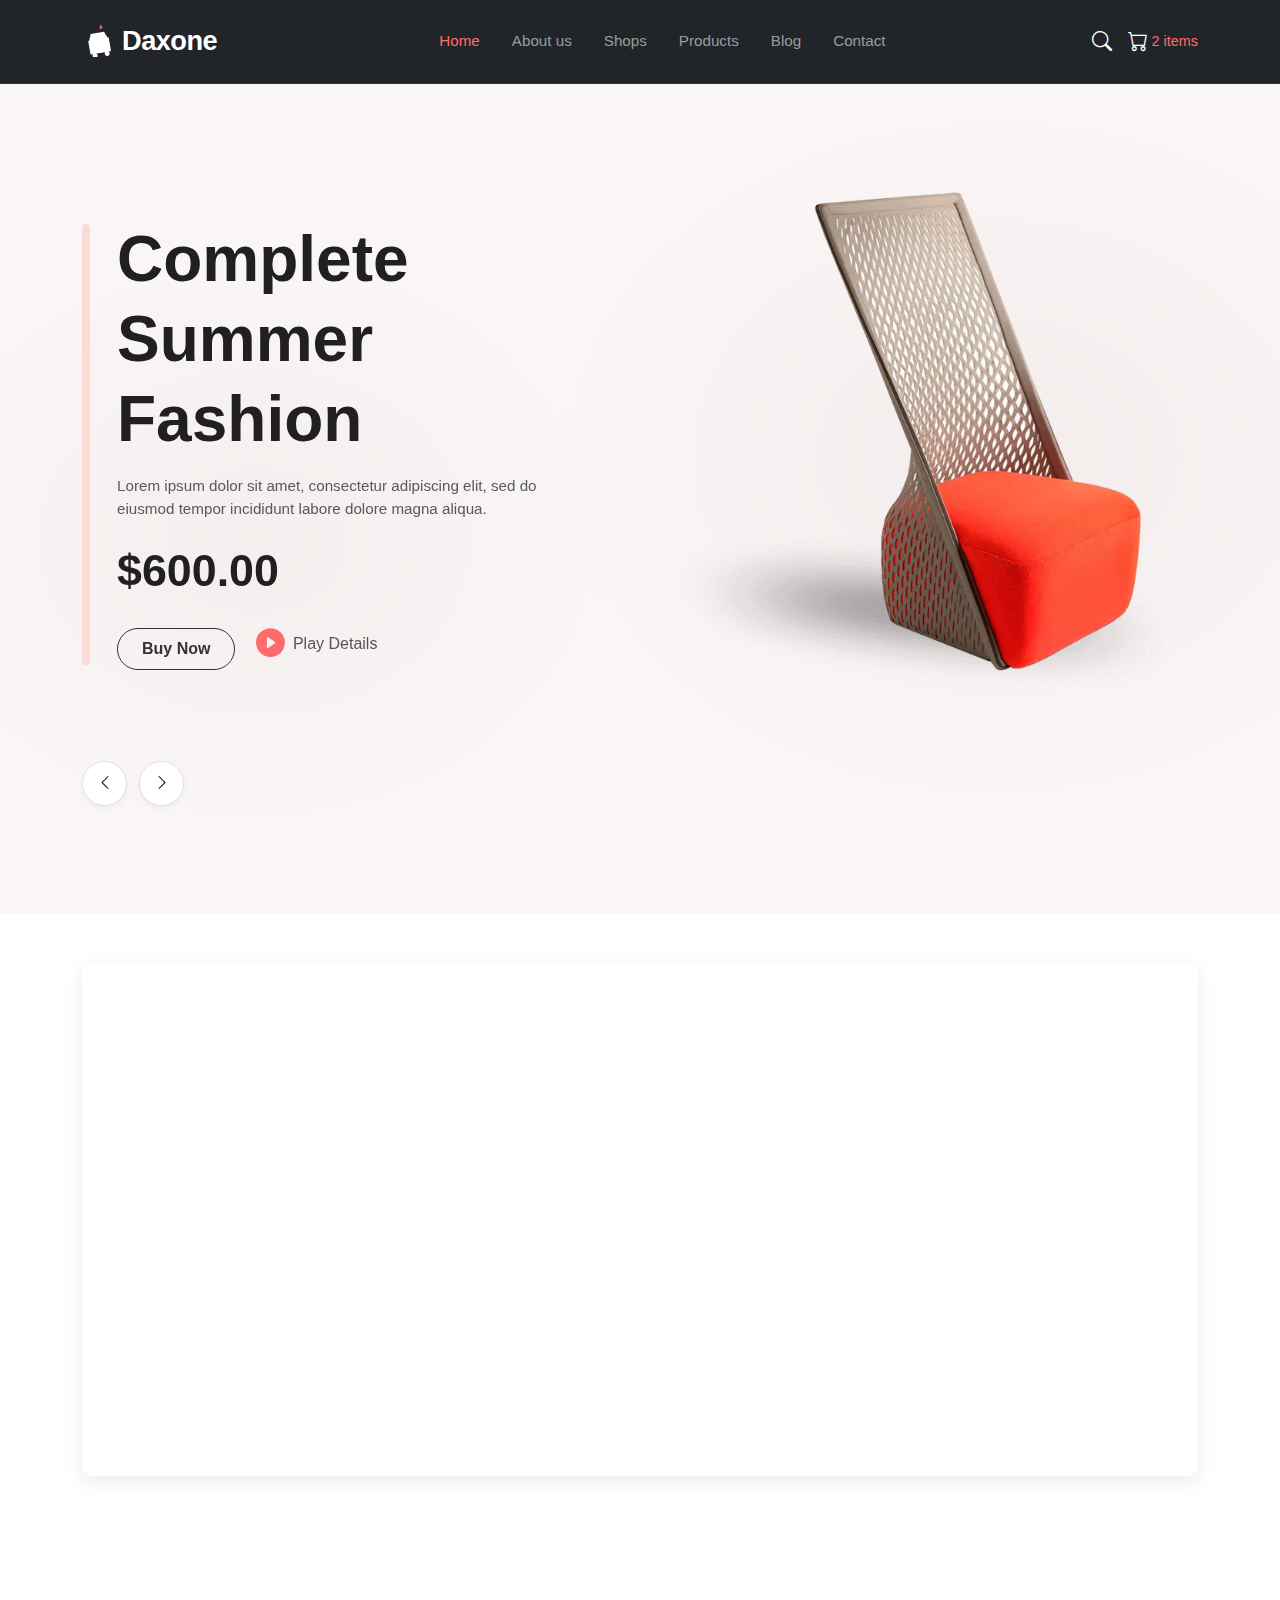
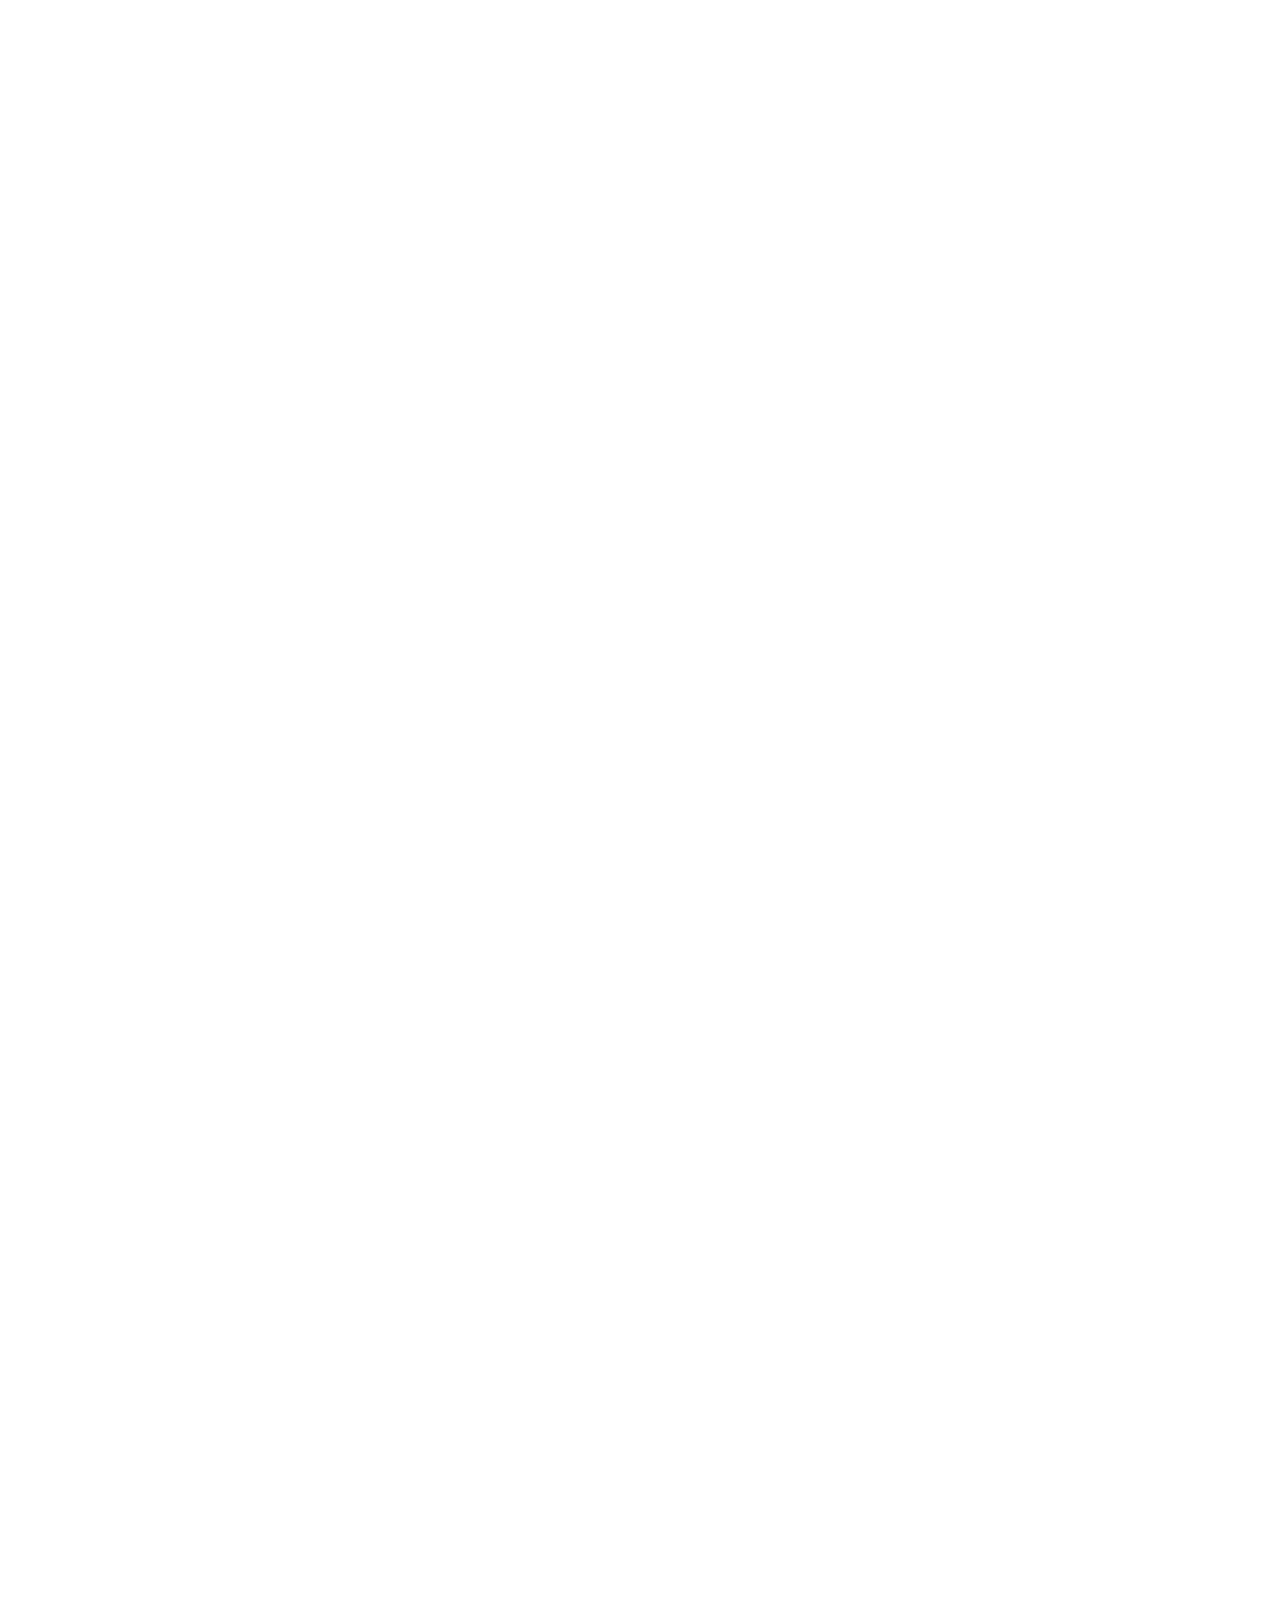
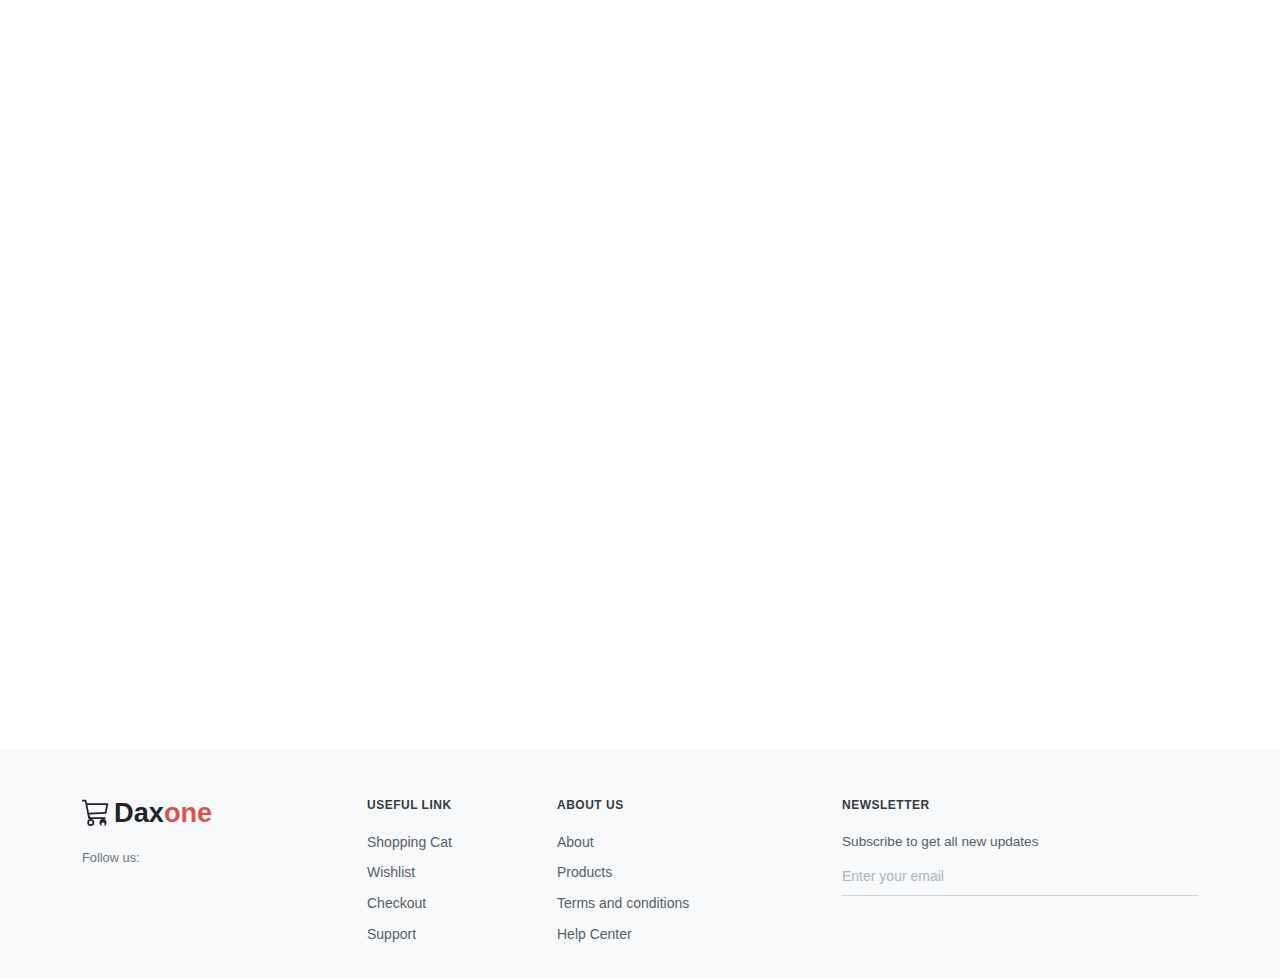
<file: index.html>
<!DOCTYPE html>
<html lang="en">
<head>
    <meta charset="UTF-8">
    <meta name="viewport" content="width=device-width, initial-scale=1.0">
    <title>Daxone Fashion</title>
    <!-- Bootstrap CSS -->
    <link href="https://cdn.jsdelivr.net/npm/bootstrap@5.3.2/dist/css/bootstrap.min.css" rel="stylesheet">
    <!-- Bootstrap Icons -->
    <link rel="stylesheet" href="https://cdn.jsdelivr.net/npm/bootstrap-icons@1.11.3/font/bootstrap-icons.min.css">
    <!-- AOS Animation Library -->
    <link href="https://unpkg.com/aos@2.3.1/dist/aos.css" rel="stylesheet">
    <!-- Google Fonts (Poppins) -->
    <link href="https://fonts.googleapis.com/css2?family=Poppins:wght@400;500;600;700;800&display=swap" rel="stylesheet">
    <!-- Custom CSS -->
    <link rel="stylesheet" href="style.css">
</head>
<body>

    <!-- Header -->
    <header class="site-header bg-dark text-white py-2">
        <div class="container">
            <nav class="navbar navbar-expand-lg navbar-dark px-0">
                <!-- Logo -->
                <a class="navbar-brand d-flex align-items-center text-decoration-none" href="#">
                    <!-- ============================================================== -->
                    <!-- IMPORTANT: Replace this SVG with your actual Daxone logo      -->
                    <!-- For example: <img src="your-daxone-logo.svg" alt="Daxone Logo" class="daxone-logo-img"> -->
                    <!-- This is a placeholder SVG: -->
                    <svg class="me-2" width="32" height="32" viewBox="0 0 100 100" xmlns="http://www.w3.org/2000/svg">
                        <defs><style>.cls-1{fill:#fff;}.cls-2{fill:#ff6b6b;}</style></defs>
                        <g transform="rotate(-10 50 50) scale(1.1)">
                            <path class="cls-1" d="M20,80 Q18,80 18,78 L18,42 Q18,40 20,40 L75,40 Q77,40 77,42 L77,78 Q77,80 75,80 Z"/>
                            <path class="cls-1" d="M22,45 L30,25 L65,25 L73,45" fill="none" stroke="#fff" stroke-width="5"/>
                            <circle class="cls-1" cx="30" cy="85" r="7"/>
                            <circle class="cls-1" cx="65" cy="85" r="7"/>
                            <line class="cls-2" x1="40" y1="35" x2="65" y2="10" stroke-width="10" stroke-linecap="round"/>
                            <polyline class="cls-2" points="55,15 65,10 60,0" stroke-width="3" stroke-linejoin="round"/>
                        </g>
                    </svg>
                    <!-- ============================================================== -->
                    <span class="text-white" style="font-size: 1.7rem; font-weight: 700; letter-spacing: -0.5px;">Daxone</span>
                </a>

                <!-- Mobile Navbar Toggler -->
                <button class="navbar-toggler" type="button" data-bs-toggle="collapse" data-bs-target="#mainNav" aria-controls="mainNav" aria-expanded="false" aria-label="Toggle navigation">
                    <span class="navbar-toggler-icon"></span>
                </button>

                <!-- Navigation Links -->
                <div class="collapse navbar-collapse" id="mainNav">
                    <ul class="navbar-nav mx-auto">
                        <li class="nav-item"><a class="nav-link px-3 active" href="index.html">Home</a></li>
                        <li class="nav-item"><a class="nav-link px-3" href="about us .html">About us</a></li>
                        <li class="nav-item"><a class="nav-link px-3" href="shop.html">Shops</a></li>
                        <li class="nav-item"><a class="nav-link px-3" href="products.html">Products</a></li>
                        <li class="nav-item"><a class="nav-link px-3" href="blog.html">Blog</a></li>
                        <li class="nav-item"><a class="nav-link px-3" href="contact.html">Contact</a></li>
                    </ul>
                    <!-- Header Icons -->
                    <div class="d-flex align-items-center navbar-icons">
                        <a href="#" class="text-white me-3 nav-icon-link"><i class="bi bi-search fs-5"></i></a>
                        <a href="#" class="text-white text-decoration-none d-flex align-items-center nav-icon-link">
                            <i class="bi bi-cart fs-5 me-1"></i>
                            <span class="cart-items-text">2 items</span>
                        </a>
                    </div>
                </div>
            </nav>
        </div>
    </header>

    <!-- Hero Section -->
    <section class="hero-section">
        <div class="container">
            <div class="row align-items-center">
                <!-- Text Content -->
                <div class="col-lg-6 col-md-12 hero-content-column order-lg-1 order-2 mt-5 mt-lg-0" data-aos="fade-right" data-aos-delay="200">
                    <div class="hero-text-wrapper">
                        <div class="vertical-accent-bar"></div>
                        <h1 class="hero-title fw-bold mb-3">Complete Summer<br>Fashion</h1>
                        <p class="text-muted mb-4 hero-subtitle">
                            Lorem ipsum dolor sit amet, consectetur adipiscing elit, sed
                            do eiusmod tempor incididunt labore dolore magna aliqua.
                        </p>
                        <p class="hero-price h2 fw-bold mb-4">$600.00</p>
                        <a href="#" class="btn btn-outline-dark btn-buy-now py-2 px-4 me-sm-3 mb-3 mb-sm-0">Buy Now</a>
                        <a href="#" class="play-details-link text-decoration-none align-items-center d-inline-flex">
                            <i class="bi bi-play-circle-fill me-2 play-icon"></i>
                            <span class="align-middle">Play Details</span>
                        </a>
                    </div>
                </div>
                <!-- Image Content -->
                <div class="col-lg-6 col-md-12 hero-image-column order-lg-2 order-1 text-center" data-aos="fade-left" data-aos-delay="400">
                    <!-- ============================================================== -->
                    <!-- IMPORTANT: Replace this image URL with your actual model image -->
                    <img src="comfort.webp" class="img-fluid hero-model-img" alt="Summer Fashion Model">
                    <!-- Example: <img src="path/to/your-model-image.png" class="img-fluid hero-model-img" alt="Summer Fashion Model"> -->
                    <!-- Placeholder image URL: https://via.placeholder.com/500x700/CCCCCC/808080?text=Model+Image -->
                    <!-- Image from original if available separately, current one used is a cropped version of your example: -->
                    <!-- The URL used https://i.imgur.com/P23oV2L.png is a manually cropped version of the model from your screenshot -->
                    <!-- ============================================================== -->
                </div>
            </div>
            <!-- Slider Navigation Arrows -->
            <div class="slider-navigation text-start mt-5 pt-3 d-none d-lg-block" data-aos="fade-up" data-aos-delay="600">
                <button class="btn btn-light border me-2 prev-btn" aria-label="Previous slide"><i class="bi bi-chevron-left"></i></button>
                <button class="btn btn-light border next-btn" aria-label="Next slide"><i class="bi bi-chevron-right"></i></button>
            </div>
        </div>
    </section>
    <!-- section2 -->
       <div class="container my-5"> 
        <section class="decorator-section">
            <div class="row g-0"> <!-- g-0 removes gutters between columns -->
                
                <!-- Left Column: Image -->
                <div class="col-lg-6 decorator-image-col" data-aos="fade-right" data-aos-duration="1000">
                    <!-- **IMPORTANT**: Apni actual image ka path yahan daalein -->
                    <img src="2.PNG" alt="Living room setup with sofa and frame">
                </div>

                <!-- Right Column: Text and Lights -->
                <div class="col-lg-6 decorator-content-col">
                    <div class="text-and-link-wrapper" data-aos="fade-up" data-aos-delay="200" data-aos-duration="1000">
                        <h1>Premium Home</h1>
                        <h2>Decorator</h2>
                        <a href="#" class="learn-more-link">LEARN MORE</a>
                    </div>
                    <!-- **IMPORTANT**: Apni actual lights image ka path yahan daalein -->
                    <!-- <img src="https://i.imgur.com/5Q08nFj.png" alt="Decorative lights" class="lights-image-main" data-aos="fade-left" data-aos-delay="400" data-aos-duration="1200"> -->
                </div>

            </div>
        </section>
    </div>
<!-- section3 -->
  <section class="best-sell-section py-5">
        <div class="container">
            <div class="row justify-content-center text-center mb-4">
                <div class="col-md-8">
                    <h2 class="section-title mb-3" data-aos="fade-up">Best Sell</h2>
                    <p class="section-description text-muted" data-aos="fade-up" data-aos-delay="100">
                        Lorem Ipsum is simply dummy text of the printing and typesetting industry.
                        Lorem Ipsum has been the industry's standard dummy text.
                    </p>
                </div>
            </div>

            <div class="row">
                <!-- Product Card 1 -->
                <div class="col-lg-3 col-md-6 col-sm-6 mb-4" data-aos="fade-up" data-aos-delay="200">
                    <div class="product-card">
                        <div class="product-image-container">
                            <!-- **IMPORTANT**: Apni actual image ka path yahan daalein -->
                            <img src="pro-hm1-1.webp" alt="Golden Easy Spot Chair">
                            <!-- No badge for the first item in example -->
                        </div>
                        <div class="product-details">
                            <p class="product-category">Chair</p>
                            <h3 class="product-name">Golden Easy Spot Chair.</h3>
                            <div class="product-price">
                                <span class="current-price">$210.00</span>
                            </div>
                        </div>
                    </div>
                </div>

                <!-- Product Card 2 -->
                <div class="col-lg-3 col-md-6 col-sm-6 mb-4" data-aos="fade-up" data-aos-delay="300">
                    <div class="product-card">
                        <div class="product-image-container">
                            <!-- **IMPORTANT**: Apni actual image ka path yahan daalein -->
                            <img src="keel.webp" alt="Golden Easy Spot Chair">
                            <span class="product-badge badge-sale">-30%</span>
                        </div>
                        <div class="product-details">
                            <p class="product-category">Chair</p>
                            <h3 class="product-name">Golden Easy Spot Chair.</h3>
                            <div class="product-price">
                                <span class="current-price">$210.00</span>
                                <span class="old-price">$230.00</span>
                            </div>
                        </div>
                    </div>
                </div>

                <!-- Product Card 3 -->
                <div class="col-lg-3 col-md-6 col-sm-6 mb-4" data-aos="fade-up" data-aos-delay="400">
                    <div class="product-card">
                        <div class="product-image-container">
                            <!-- **IMPORTANT**: Apni actual image ka path yahan daalein -->
                            <img src="table.webp" alt="Golden Easy Spot Chair">
                            <span class="product-badge badge-stockout">Stock Out</span>
                        </div>
                        <div class="product-details">
                            <p class="product-category">Chair</p>
                            <h3 class="product-name">Golden Easy Spot Chair.</h3>
                            <div class="product-price">
                                <span class="current-price">$250.00</span>
                            </div>
                        </div>
                    </div>
                </div>

                <!-- Product Card 4 -->
                <div class="col-lg-3 col-md-6 col-sm-6 mb-4" data-aos="fade-up" data-aos-delay="500">
                    <div class="product-card">
                        <div class="product-image-container">
                            <!-- **IMPORTANT**: Apni actual image ka path yahan daalein -->
                            <img src="design.webp" alt="Golden Easy Spot Chair">
                            <span class="product-badge badge-new">NEW</span>
                        </div>
                        <div class="product-details">
                            <p class="product-category">Chair</p>
                            <h3 class="product-name">Golden Easy Spot Chair.</h3>
                            <div class="product-price">
                                <span class="current-price">$320.00</span>
                                <span class="old-price">$120.00</span> <!-- Example mein old price kam hai, dhyan dein -->
                            </div>
                        </div>
                    </div>
                </div>
            </div>
        </div>
    </section>
    <!-- section4 -->
       <section class="winter-discount-section py-5">
        <div class="container">
            <div class="row align-items-center">
                <!-- Image Column -->
                <div class="col-lg-7 col-md-6 mb-4 mb-md-0" data-aos="fade-right" data-aos-duration="800">
                    <div class="image-showcase">
                        <!-- **IMPORTANT**: Apni actual image ka path yahan daalein -->
                        <img src="sofaaaaa.avif" alt="Winter Discount Furniture" class="img-fluid discount-image">
                    </div>
                </div>

                <!-- Text Content Column -->
                <div class="col-lg-5 col-md-6" data-aos="fade-left" data-aos-duration="800" data-aos-delay="200">
                    <div class="discount-text-content">
                        <p class="intro-text" data-aos="fade-up" data-aos-delay="300">
                            Lorem Ipsum is simply dummy text of the printing and typesetting industry.
                        </p>
                        <h2 class="main-title" data-aos="fade-up" data-aos-delay="400">Winter Discount</h2>
                        <h3 class="sub-title" data-aos="fade-up" data-aos-delay="500">Up to 30%</h3>
                        <p class="description-text" data-aos="fade-up" data-aos-delay="600">
                            It is a long established fact that a reader will be distracted
                            by the readable content of a page when looking at its layout.
                        </p>
                        <a href="products.html" class="btn btn-shop-now mt-3" data-aos="fade-up" data-aos-delay="700">SHOP NOW</a>
                    </div>
                </div>
            </div>
        </div>
    </section>
    <!-- section5 -->
      
    
    <section class="product-grid-section py-5">
        <div class="container">
            <div class="row">
                <!-- Product Card 1 -->
                <div class="col-lg-3 col-md-4 col-sm-6 mb-4" data-aos="fade-up" data-aos-delay="100">
                    <div class="product-card">
                        <div class="product-image-container">
                            <!-- **IMPORTANT**: Apni actual image ka path yahan daalein -->
                            <img src="pro-hm1-1.webp" alt="Golden Easy Spot Chair">
                            <!-- No badge -->
                        </div>
                        <div class="product-details">
                            <p class="product-category">Chair</p>
                            <h3 class="product-name">Golden Easy Spot Chair.</h3>
                            <div class="product-price">
                                <span class="current-price">$210.00</span>
                            </div>
                        </div>
                    </div>
                </div>

                <!-- Product Card 2 -->
                <div class="col-lg-3 col-md-4 col-sm-6 mb-4" data-aos="fade-up" data-aos-delay="150">
                    <div class="product-card">
                        <div class="product-image-container">
                            <img src="keel.webp" alt="Golden Easy Spot Chair">
                            <span class="product-badge badge-sale">-30%</span>
                        </div>
                        <div class="product-details">
                            <p class="product-category">Chair</p>
                            <h3 class="product-name">Golden Easy Spot Chair.</h3>
                            <div class="product-price">
                                <span class="current-price">$250.00</span>
                                <span class="old-price">$270.00</span>
                            </div>
                        </div>
                    </div>
                </div>

                <!-- Product Card 3 -->
                <div class="col-lg-3 col-md-4 col-sm-6 mb-4" data-aos="fade-up" data-aos-delay="200">
                    <div class="product-card">
                        <div class="product-image-container">
                            <img src="table.webp" alt="Golden Easy Spot Chair">
                            <!-- No badge -->
                        </div>
                        <div class="product-details">
                            <p class="product-category">Chair</p>
                            <h3 class="product-name">Golden Easy Spot Chair.</h3>
                            <div class="product-price">
                                <span class="current-price">$200.00</span>
                            </div>
                        </div>
                    </div>
                </div>

                <!-- Product Card 4 -->
                <div class="col-lg-3 col-md-4 col-sm-6 mb-4" data-aos="fade-up" data-aos-delay="250">
                    <div class="product-card">
                        <div class="product-image-container">
                            <img src="design.webp" alt="Golden Easy Spot Chair">
                            <span class="product-badge badge-new">NEW</span>
                        </div>
                        <div class="product-details">
                            <p class="product-category">Chair</p>
                            <h3 class="product-name">Golden Easy Spot Chair.</h3>
                            <div class="product-price">
                                <span class="current-price">$220.00</span>
                            </div>
                        </div>
                    </div>
                </div>

                <!-- Product Card 5 -->
                <div class="col-lg-3 col-md-4 col-sm-6 mb-4" data-aos="fade-up" data-aos-delay="300">
                    <div class="product-card">
                        <div class="product-image-container">
                            <img src="black chair.webp" alt="Golden Easy Spot Chair">
                            <span class="product-badge badge-stockout">Stock Out</span>
                        </div>
                        <div class="product-details">
                            <p class="product-category">Chair</p>
                            <h3 class="product-name">Golden Easy Spot Chair.</h3>
                            <div class="product-price">
                                <span class="current-price">$250.00</span>
                                <span class="old-price">$260.00</span>
                            </div>
                        </div>
                    </div>
                </div>

                <!-- Product Card 6 -->
                <div class="col-lg-3 col-md-4 col-sm-6 mb-4" data-aos="fade-up" data-aos-delay="350">
                    <div class="product-card">
                        <div class="product-image-container">
                            <img src="cubic chair.webp" alt="Golden Easy Spot Chair">
                            <!-- No badge -->
                        </div>
                        <div class="product-details">
                            <p class="product-category">Chair</p>
                            <h3 class="product-name">Golden Easy Spot Chair.</h3>
                            <div class="product-price">
                                <span class="current-price">$260.00</span>
                            </div>
                        </div>
                    </div>
                </div>

                <!-- Product Card 7 -->
                <div class="col-lg-3 col-md-4 col-sm-6 mb-4" data-aos="fade-up" data-aos-delay="400">
                    <div class="product-card">
                        <div class="product-image-container">
                            <img src="sofa chair.webp" alt="Golden Easy Spot Chair">
                            <span class="product-badge badge-new">NEW</span>
                        </div>
                        <div class="product-details">
                            <p class="product-category">Chair</p>
                            <h3 class="product-name">Golden Easy Spot Chair.</h3>
                            <div class="product-price">
                                <span class="current-price">$240.00</span>
                                <span class="old-price">$290.00</span>
                            </div>
                        </div>
                    </div>
                </div>

                <!-- Product Card 8 -->
                <div class="col-lg-3 col-md-4 col-sm-6 mb-4" data-aos="fade-up" data-aos-delay="450">
                    <div class="product-card">
                        <div class="product-image-container">
                            <img src="net chair.webp" alt="Golden Easy Spot Chair">
                            <!-- No badge -->
                        </div>
                        <div class="product-details">
                            <p class="product-category">Chair</p>
                            <h3 class="product-name">Golden Easy Spot Chair.</h3>
                            <div class="product-price">
                                <span class="current-price">$280.00</span>
                            </div>
                        </div>
                    </div>
                </div>

            </div> <!-- /.row -->
        </div> <!-- /.container -->
    </section> <!-- /.product-grid-section -->
    <!-- footer section -->

    
    <footer class="site-footer pt-5 pb-4">
        <div class="container">
            <div class="row">
                <!-- Column 1: Logo and Social -->
                <div class="col-lg-3 col-md-6 mb-4 mb-lg-0 footer-widget">
                    <div class="footer-logo mb-3">
                        <a href="#" class="d-inline-flex align-items-center text-decoration-none">
                            <!-- **IMPORTANT**: Apni actual SVG/Image logo yahan daalein. Yeh placeholder hai. -->
                            <svg xmlns="http://www.w3.org/2000/svg" width="28" height="28" fill="currentColor" class="bi bi-cart3 me-1 logo-cart-icon" viewBox="0 0 16 16">
                                <path d="M0 1.5A.5.5 0 0 1 .5 1H2a.5.5 0 0 1 .485.379L2.89 3H14.5a.5.5 0 0 1 .49.598l-1 5a.5.5 0 0 1-.465.401l-9.397.472L4.795 11H13a.5.5 0 0 1 0 1H4a.5.5 0 0 1-.491-.408L2.01 3.607 1.61 2H.5a.5.5 0 0 1-.5-.5zM3.102 4l.84 4.479 9.144-.459L13.89 4H3.102zM5 12a2 2 0 1 0 0 4 2 2 0 0 0 0-4zm7 0a2 2 0 1 0 0 4 2 2 0 0 0 0-4zm-7 1a1 1 0 1 1 0 2 1 1 0 0 1 0-2zm7 1a1 1 0 1 1 0 2 1 1 0 0 1 0-2z"/>
                            </svg>
                            <span class="logo-text-dax">Dax</span><span class="logo-text-one">one</span>
                        </a>
                    </div>
                    <p class="follow-us-text mb-2">Follow us:</p>
                    <ul class="social-icons list-inline mb-0">
                        <li class="list-inline-item"><a href="#"><i class="fab fa-facebook-f"></i></a></li>
                        <li class="list-inline-item"><a href="#"><i class="fab fa-twitter"></i></a></li>
                        <li class="list-inline-item"><a href="#"><i class="fab fa-pinterest-p"></i></a></li>
                        <li class="list-inline-item"><a href="#"><i class="fab fa-vimeo-v"></i></a></li>
                    </ul>
                </div>

                <!-- Column 2: Useful Link -->
                <div class="col-lg-2 col-md-6 mb-4 mb-lg-0 footer-widget">
                    <h5 class="widget-title">USEFUL LINK</h5>
                    <ul class="footer-links list-unstyled mb-0">
                        <li><a href="#">Shopping Cat</a></li>
                        <li><a href="#">Wishlist</a></li>
                        <li><a href="#">Checkout</a></li>
                        <li><a href="#">Support</a></li>
                    </ul>
                </div>

                <!-- Column 3: About Us -->
                <div class="col-lg-3 col-md-6 mb-4 mb-md-0 footer-widget"> <!-- Adjusted width slightly for longer text -->
                    <h5 class="widget-title">ABOUT US</h5>
                    <ul class="footer-links list-unstyled mb-0">
                        <li><a href="#">About</a></li>
                        <li><a href="#">Products</a></li>
                        <li><a href="#">Terms and conditions</a></li>
                        <li><a href="#">Help Center</a></li>
                    </ul>
                </div>

                <!-- Column 4: Newsletter -->
                <div class="col-lg-4 col-md-6 footer-widget">
                    <h5 class="widget-title">NEWSLETTER</h5>
                    <p class="newsletter-description mb-2">Subscribe to get all new updates</p>
                    <form class="newsletter-form">
                        <div class="input-group">
                            <input type="email" class="form-control" placeholder="Enter your email">
                            <button class="btn btn-submit-newsletter" type="submit" aria-label="Subscribe">
                                <i class="fas fa-magnifying-glass"></i>
                            </button>
                        </div>
                    </form>
                </div>
            </div>
        </div>
    </footer>

    <!-- Bootstrap JS Bundle -->
    <script src="https://cdn.jsdelivr.net/npm/bootstrap@5.3.2/dist/js/bootstrap.bundle.min.js"></script>
    <!-- AOS JS -->
    <script src="https://unpkg.com/aos@2.3.1/dist/aos.js"></script>
    <script>
        AOS.init({
            duration: 800, // Animation duration
            once: true,    // Whether animation should happen only once - while scrolling down
        });
    </script>
</body>
</html>
</file>
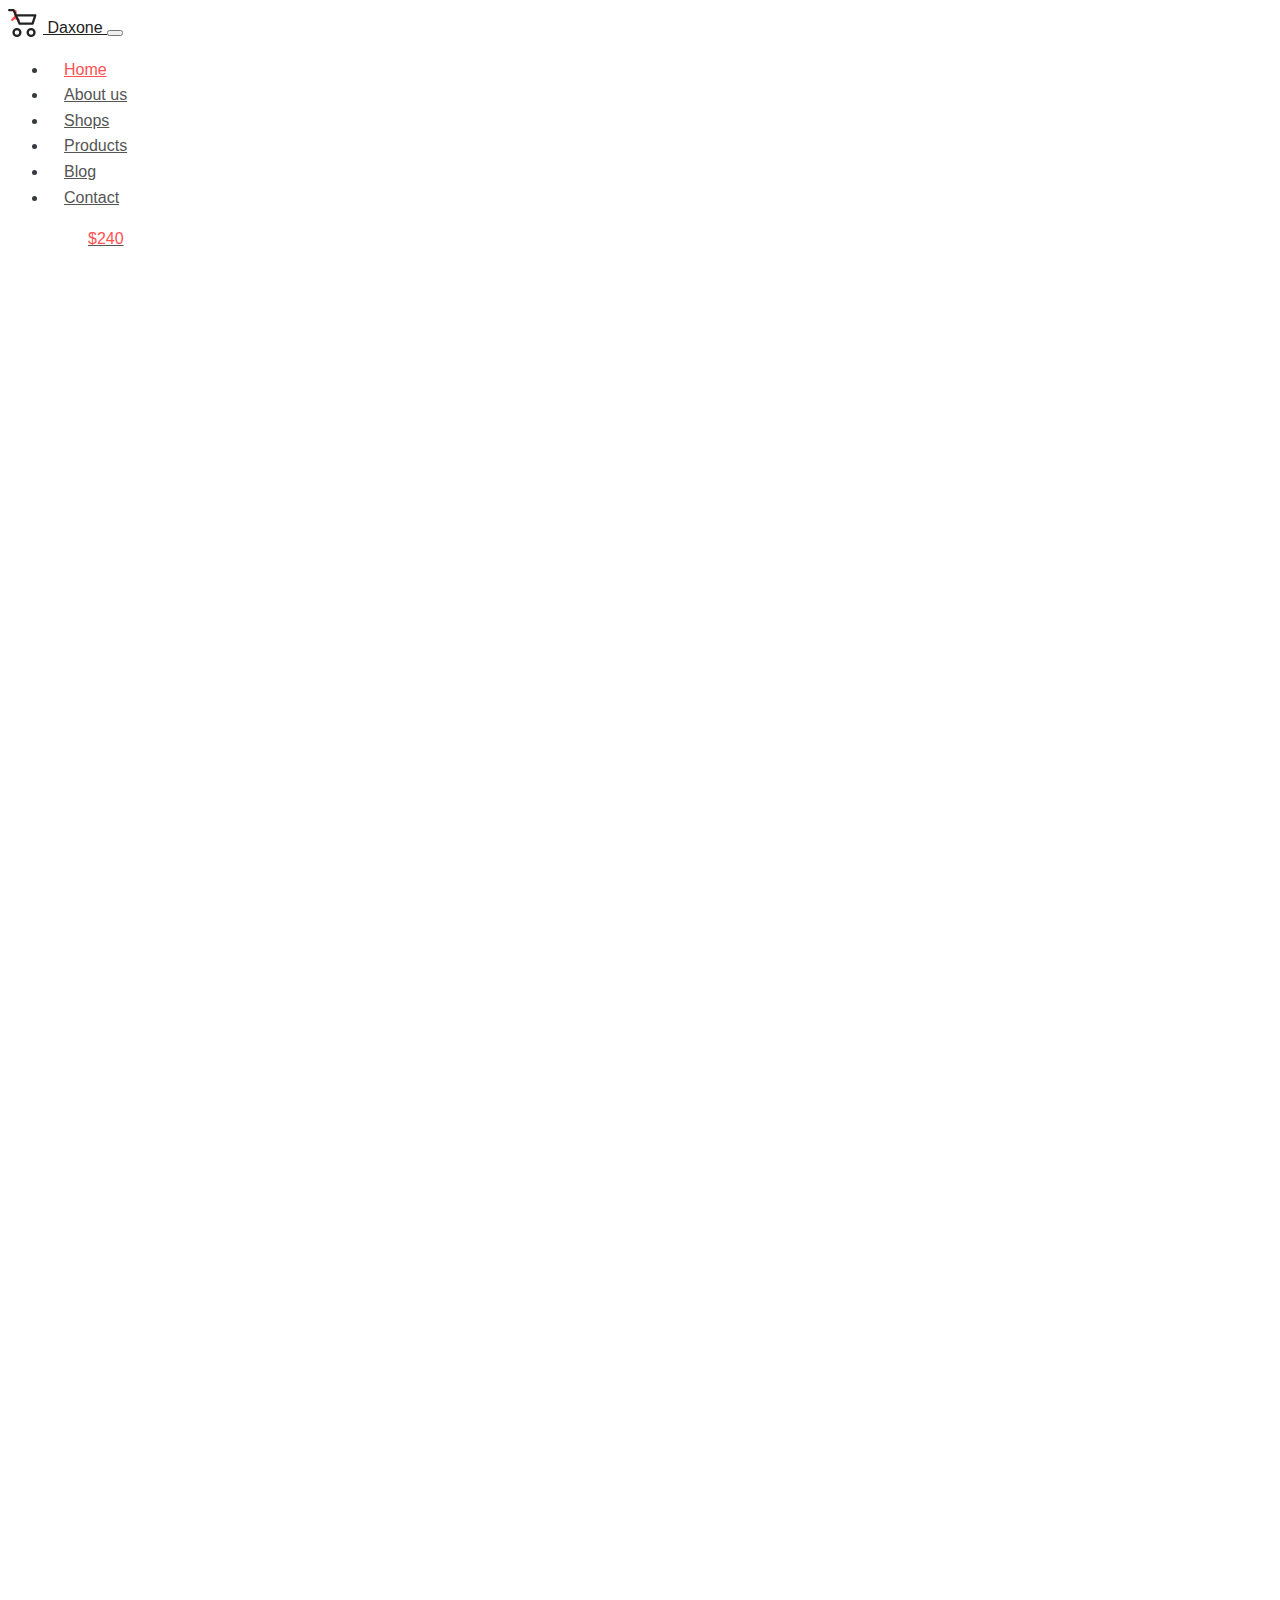
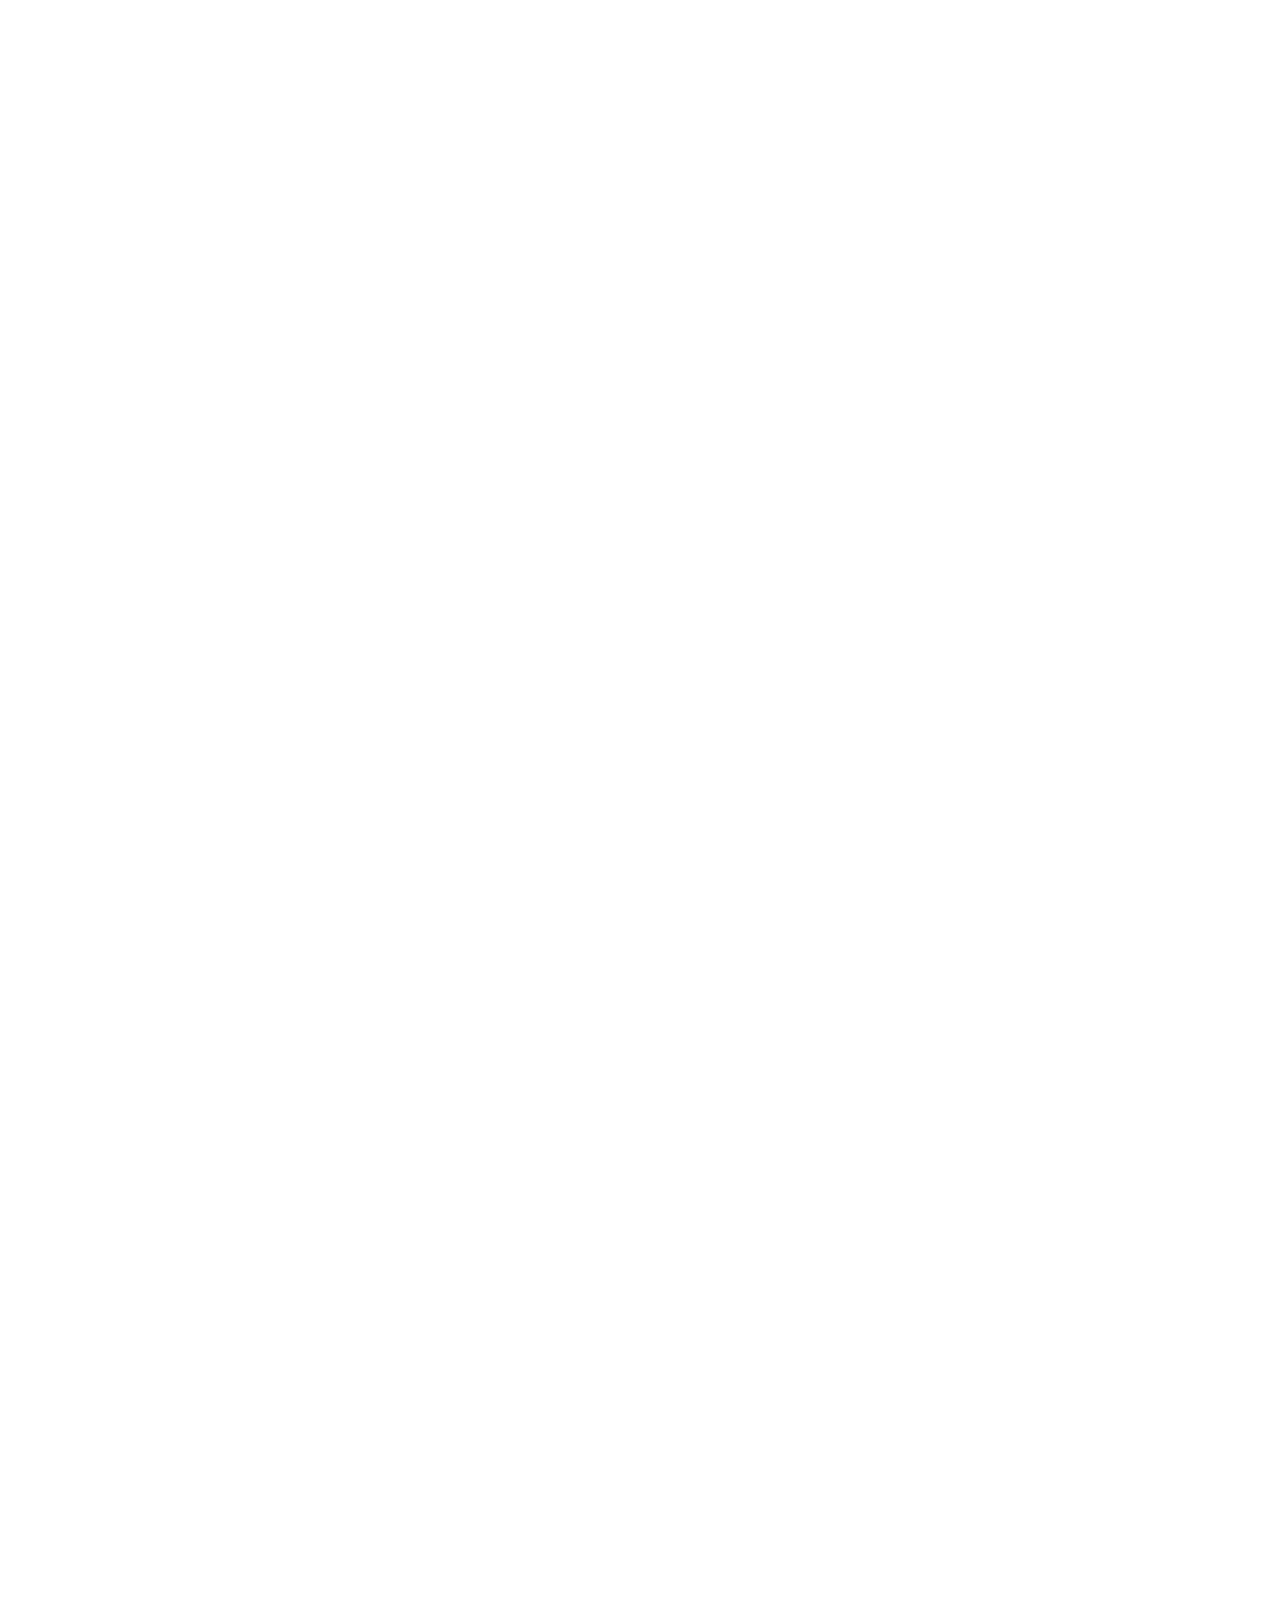
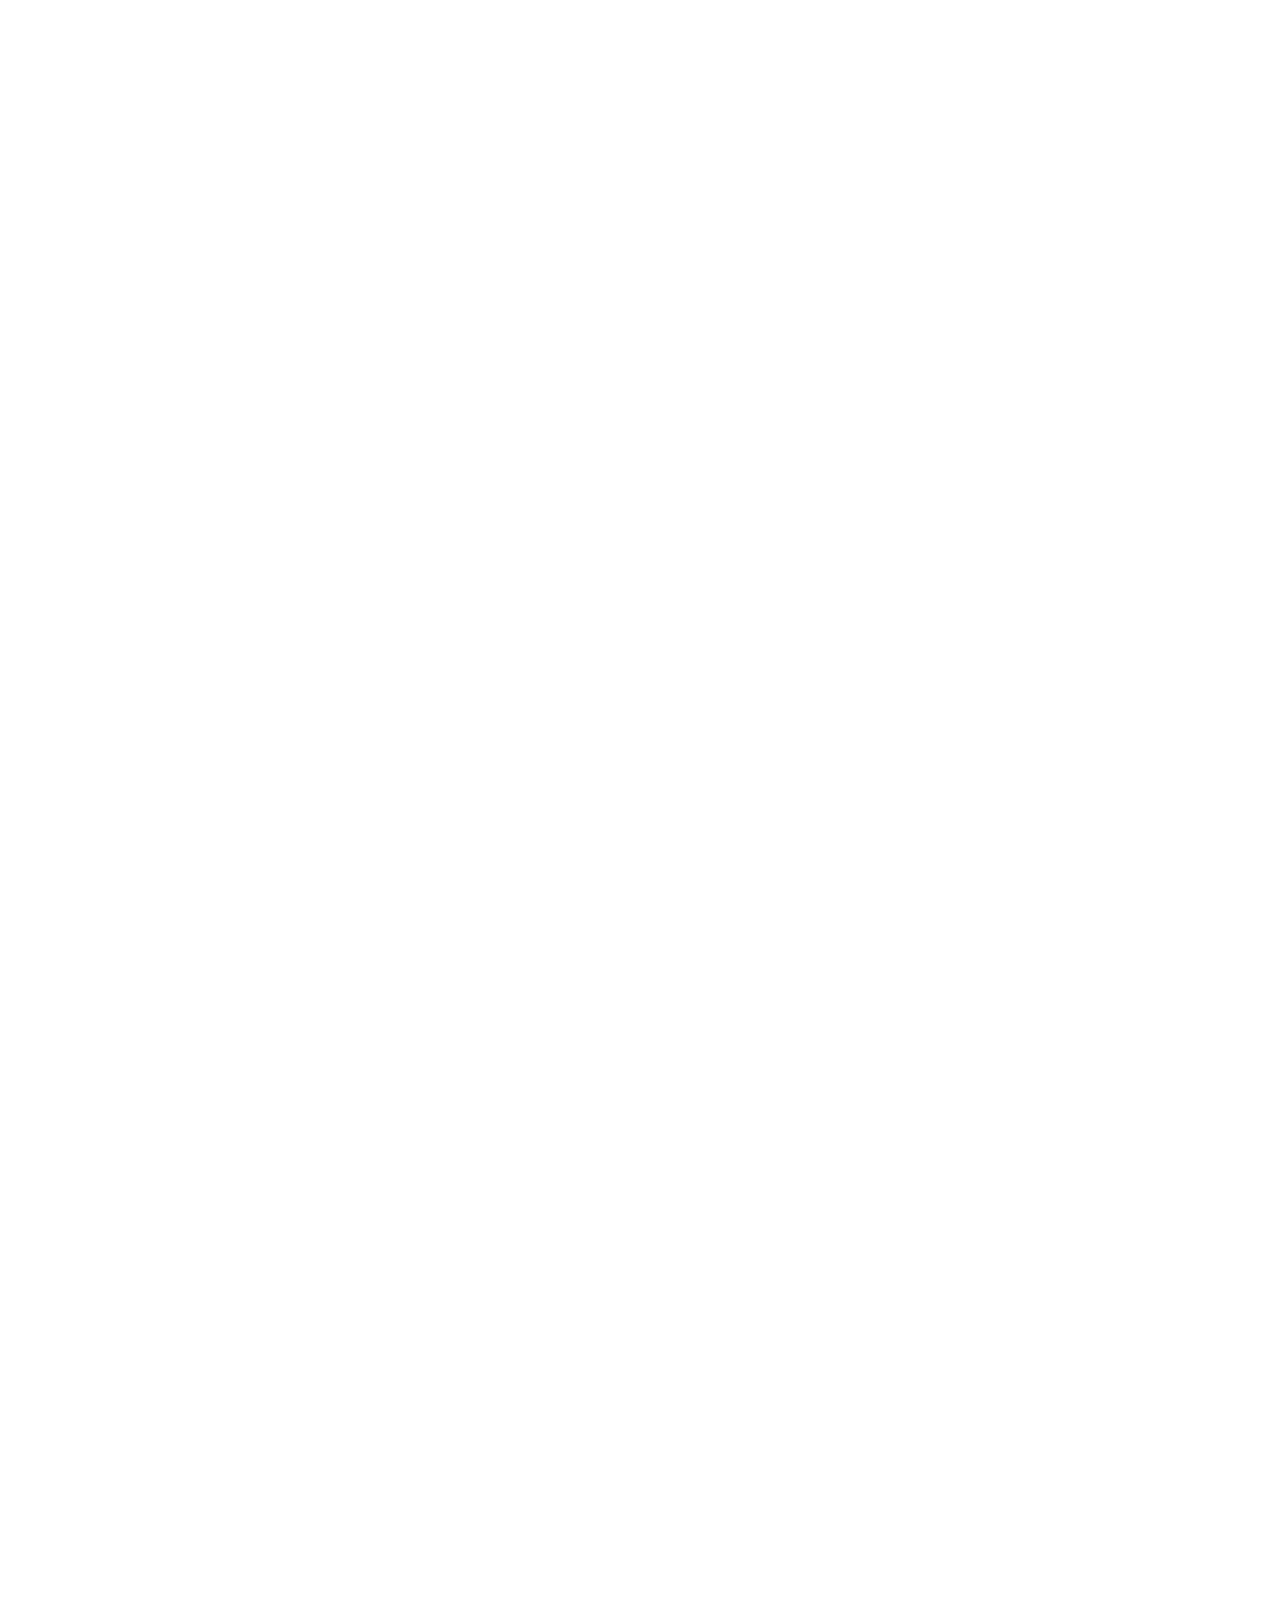
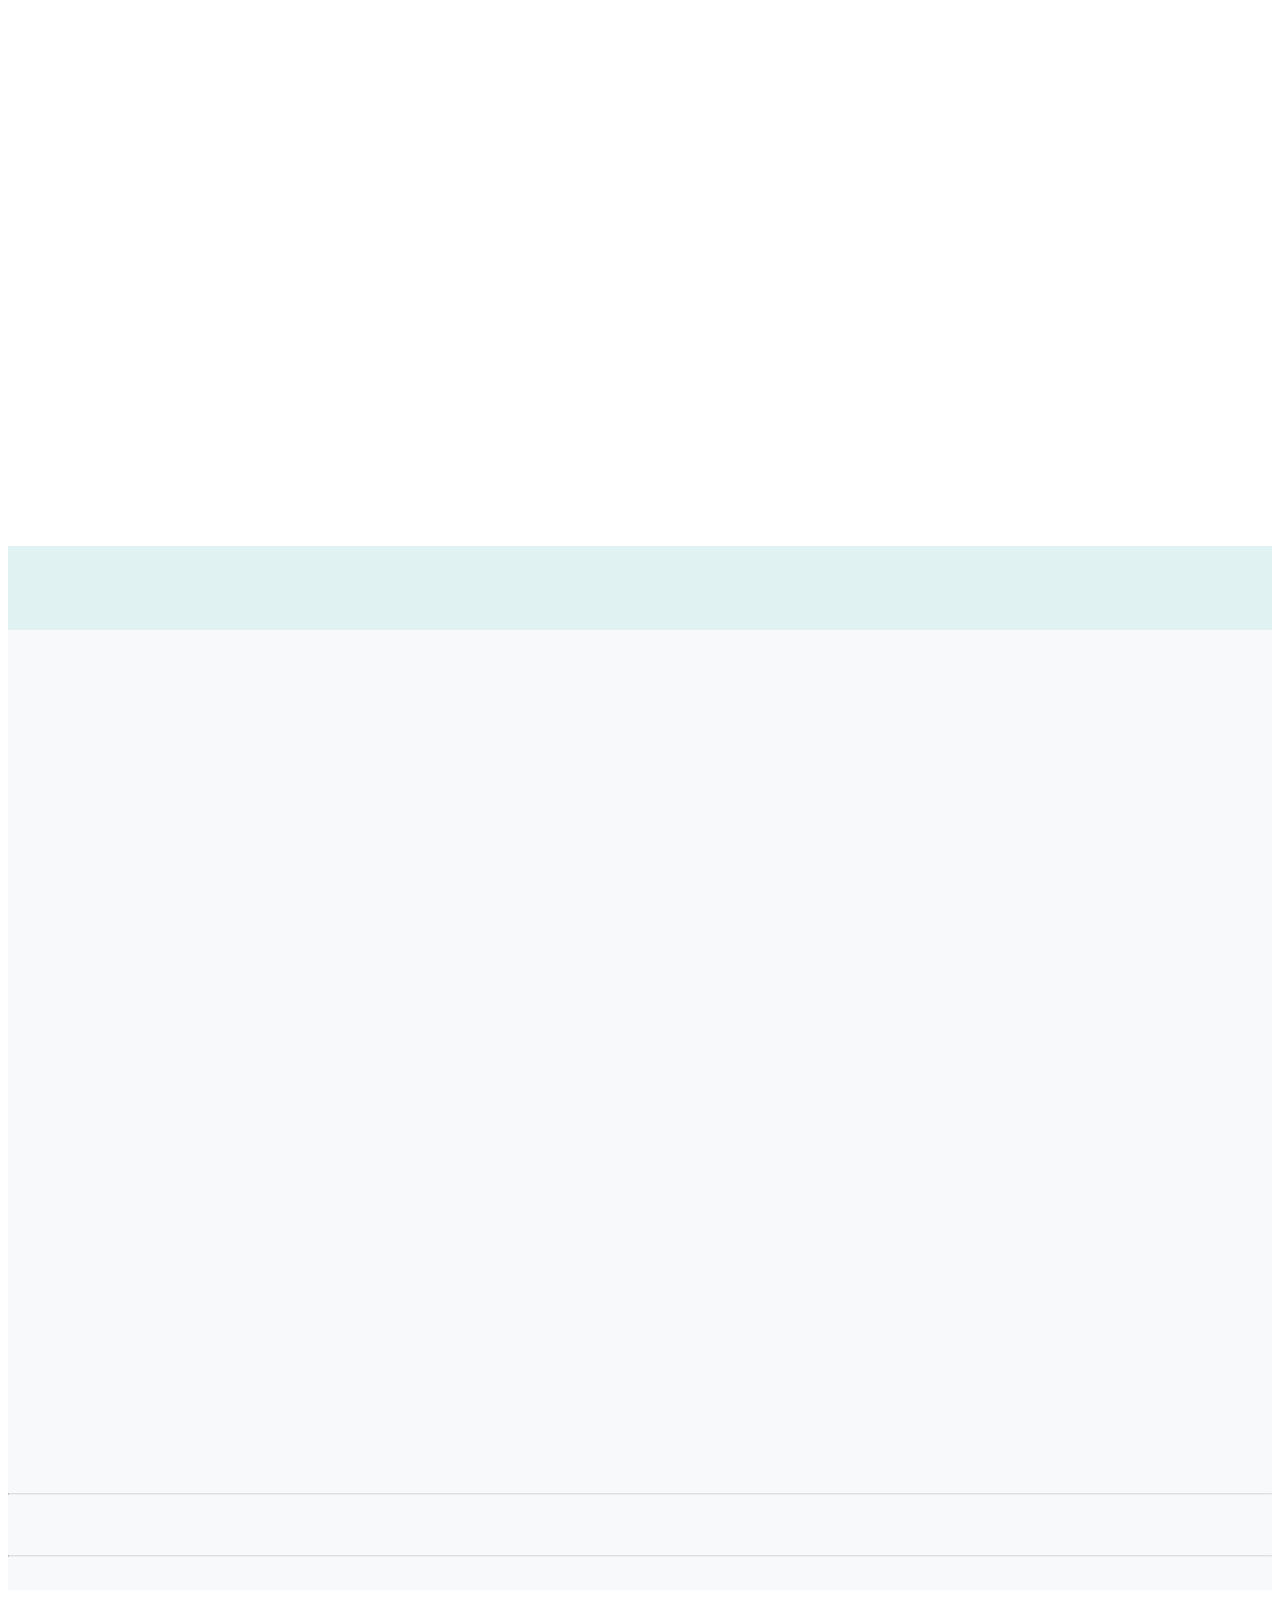
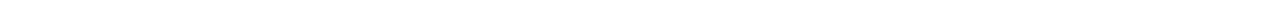
<file: about us .html>
<!DOCTYPE html>
<html lang="en">
<head>
    <meta charset="UTF-8">
    <meta name="viewport" content="width=device-width, initial-scale=1.0">
    <title>Daxone Store</title>

    <!-- Bootstrap CSS -->
    <link href="https://cdn.jsdelivr.net/npm/bootstrap@5.3.2/dist/css/bootstrap.min.css" rel="stylesheet" integrity="sha384-T3c6CoIi6uLrA9TneNEoa7RxnatzjcDSCmG1MXxSR1GAsXEV/Dwwykc2MPK8M2HN" crossorigin="anonymous">

    <!-- Font Awesome CDN for icons -->
    <link rel="stylesheet" href="https://cdnjs.cloudflare.com/ajax/libs/font-awesome/6.5.1/css/all.min.css" integrity="sha512-DTOQO9RWCH3ppGqcWaEA1BIZOC6xxalwEsw9c2QQeAIftl+Vegovlnee1c9QX4TctnWMn13TZye+giMm8e2LwA==" crossorigin="anonymous" referrerpolicy="no-referrer" />

    <!-- Custom CSS (Create a file named style.css in the same directory) -->
    <link rel="stylesheet" href="aboutus.css">
</head>
<body>

    <!-- Navbar Section -->
    <nav class="navbar navbar-expand-lg navbar-light bg-white py-3 sticky-top shadow-sm">
        <div class="container">
            <!-- Brand/logo -->
            <a class="navbar-brand fw-bold fs-4" href="#">
                <!-- You can replace this with an <img> tag for your logo -->
                <svg width="30" height="30" viewBox="0 0 104 100" fill="none" xmlns="http://www.w3.org/2000/svg" style="vertical-align: -5px; margin-right: 5px;">
                    <path d="M36.9167 40.2083L25.8333 28.0208L14.75 39.1042" stroke="#FF5151" stroke-width="8" stroke-linecap="round" stroke-linejoin="round"/>
                    <path d="M25.8333 9.16669V34.1667" stroke="#FF5151" stroke-width="8" stroke-linecap="round" stroke-linejoin="round"/>
                    <path d="M80.0417 94.5833C86.5375 94.5833 91.875 89.2458 91.875 82.75C91.875 76.2542 86.5375 70.9167 80.0417 70.9167C73.5458 70.9167 68.2083 76.2542 68.2083 82.75C68.2083 89.2458 73.5458 94.5833 80.0417 94.5833Z" stroke="#222222" stroke-width="8" stroke-linecap="round" stroke-linejoin="round"/>
                    <path d="M31.0417 94.5833C37.5375 94.5833 42.875 89.2458 42.875 82.75C42.875 76.2542 37.5375 70.9167 31.0417 70.9167C24.5458 70.9167 19.2083 76.2542 19.2083 82.75C19.2083 89.2458 24.5458 94.5833 31.0417 94.5833Z" stroke="#222222" stroke-width="8" stroke-linecap="round" stroke-linejoin="round"/>
                    <path d="M4.16669 5.41669H19.2083L40.2083 52.2917H85.25L94.5834 23.75H28.4583" stroke="#222222" stroke-width="8" stroke-linecap="round" stroke-linejoin="round"/>
                </svg>
                Daxone
            </a>
            <!-- Navbar toggler for mobile -->
            <button class="navbar-toggler" type="button" data-bs-toggle="collapse" data-bs-target="#mainNavbar" aria-controls="mainNavbar" aria-expanded="false" aria-label="Toggle navigation">
                <span class="navbar-toggler-icon"></span>
            </button>
            <!-- Navbar links -->
            <div class="collapse navbar-collapse" id="mainNavbar">
                <ul class="navbar-nav mx-auto mb-2 mb-lg-0">
                    <li class="nav-item">
                        <a class="nav-link active" aria-current="page" href="index.html">Home</a>
                    </li>
                    <li class="nav-item">
                        <a class="nav-link" href="about us .html">About us</a>
                    </li>
                    <li class="nav-item">
                        <a class="nav-link" href="shop.html">Shops</a>
                    </li>
                    <li class="nav-item">
                        <a class="nav-link" href="shop.html">Products</a>
                    </li>
                    <li class="nav-item">
                        <a class="nav-link" href="blog.html">Blog</a>
                    </li>
                    <li class="nav-item">
                        <a class="nav-link" href="contact.html">Contact</a>
                    </li>
                </ul>
                <!-- Right side icons and cart -->
                <div class="d-flex align-items-center">
                    <a href="#" class="nav-link text-dark me-3"><i class="far fa-heart fs-5"></i></a>
                    <a href="#" class="nav-link text-dark me-3"><i class="far fa-user fs-5"></i></a>
                    <a href="#" class="nav-link d-flex align-items-center text-dark">
                        <span class="text-daxone-red fw-semibold me-2">$240</span>
                        <i class="fas fa-shopping-cart fs-5"></i>
                    </a>
                </div>
            </div>
        </div>
    </nav>
    <!-- End Navbar Section -->


    <!-- Welcome Section -->
    <section class="welcome-section py-5">
        <div class="container">
            <!-- Top Part: Image and Text -->
            <div class="row align-items-center mb-5 hero-content">
                <div class="col-lg-6 mb-4 mb-lg-0 hero-image-col animate-on-load animate-left">
                    <!-- Replace with your actual image path -->
                    <img src="grey-armchair-lamp_1203-1510.avif" alt="Modern Chair and Table" class="img-fluid">
                    <!-- Placeholder link: https://via.placeholder.com/550x550.png?text=Stylish+Furniture -->
                </div>
                <div class="col-lg-6 hero-text-col">
                    <h2 class="fw-bold animate-on-load animate-right" style="animation-delay: 0.2s;">Welcome To <span class="text-daxone-red">Daxone</span> Store !</h2>
                    <div class="divider my-3 animate-on-load animate-right" style="animation-delay: 0.3s;"></div>
                    <p class="text-secondary animate-on-load animate-right" style="animation-delay: 0.4s;">
                        Daxone Shop is a premium HTML template designed and developed from the
                        ground up with the sole purpose of helping you create an astonishing, the
                        beautiful and user friendly website that will boost your product's sales.
                    </p>
                    <p class="text-secondary animate-on-load animate-right" style="animation-delay: 0.5s;">
                        The theme design package provides a complete Magento theme set for your online
                        store according to your desired theme. This includes all Magento themes that are
                        required for your online store's successful implementation.
                    </p>
                    <a href="products.html" class="btn btn-daxone-red mt-3 animate-on-load animate-right" style="animation-delay: 0.6s;">SHOP NOW!</a>
                </div>
            </div>

            <!-- Bottom Part: Features -->
            <div class="row text-center features-row pt-4">
                <div class="col-md-6 col-lg-3 mb-4 animate-on-load animate-fade-up" style="animation-delay: 0.7s;">
                    <div class="feature-item">
                        <div class="feature-icon mb-3"><i class="far fa-star fa-2x"></i></div>
                        <h3 class="h5 fw-semibold">Best Product</h3>
                        <p class="text-secondary small">Best Quality Products</p>
                    </div>
                </div>
                <div class="col-md-6 col-lg-3 mb-4 animate-on-load animate-fade-up" style="animation-delay: 0.8s;">
                    <div class="feature-item">
                        <div class="feature-icon mb-3"><i class="fas fa-cog fa-2x"></i></div>
                        <h3 class="h5 fw-semibold">100% fresh</h3>
                        <p class="text-secondary small">Best Quality Products</p>
                    </div>
                </div>
                <div class="col-md-6 col-lg-3 mb-4 animate-on-load animate-fade-up" style="animation-delay: 0.9s;">
                    <div class="feature-item">
                        <div class="feature-icon mb-3"><i class="fas fa-lock fa-2x"></i></div>
                        <h3 class="h5 fw-semibold">Secure Payment</h3>
                        <p class="text-secondary small">Best Quality Products</p>
                    </div>
                </div>
                <div class="col-md-6 col-lg-3 mb-4 animate-on-load animate-fade-up" style="animation-delay: 1.0s;">
                    <div class="feature-item">
                        <div class="feature-icon mb-3"><i class="fas fa-mug-hot fa-2x"></i></div>
                        <h3 class="h5 fw-semibold">Best Wood</h3>
                        <p class="text-secondary small">Best Quality Products</p>
                    </div>
                </div>
            </div>
        </div>
    </section>
    <!-- section2 -->
     <!-- Product Banners Section -->
    <section class="product-banners-section py-5">
        <div class="container">
            <div class="row">
                <!-- Large TV Banner (Left) -->
                <div class="col-lg-7 mb-4 mb-lg-0">
                    <div class="product-banner tv-banner p-4 animate-on-load animate-left position-relative">
                        <div class="tv-banner-text-top">
                            <h3 class="fw-bold mb-0">Best LED TV</h3>
                            <p class="text-muted">G432xx</p>
                        </div>
                        <img src="led.webp" alt="Best LED TV" class="tv-image-main img-fluid">
                        <div class="tv-banner-text-bottom">
                            <p class="price text-daxone-red fs-3 fw-bold mb-0">$1990.00</p>
                            <p class="emi-text text-muted small">0% EMI available</p>
                        </div>
                    </div>
                </div>

                <!-- Smaller Banners (Right, Stacked) -->
                <div class="col-lg-5">
                    <!-- Headphones Banner -->
                    <div class="product-banner small-banner headphone-banner mb-4 p-4 d-flex align-items-center justify-content-between animate-on-load animate-right" style="animation-delay: 0.2s;">
                        <div class="banner-text">
                            <h4 class="fw-bold">Beots Superb</h4>
                            <p class="small text-secondary mb-2">Lorem Ipsum is simply dummy text</p>
                            <a href="#" class="btn btn-sm btn-dark-outline">SHOP NOW</a>
                        </div>
                        <div class="banner-image ms-3">
                            <img src="earrrr.webp" alt="Headphones" class="img-fluid">
                        </div>
                    </div>

                    <!-- Fitness Band Banner -->
                    <div class="product-banner small-banner band-banner p-4 d-flex align-items-center justify-content-between animate-on-load animate-right" style="animation-delay: 0.4s;">
                        <div class="banner-text">
                            <h4 class="fw-bold">Beots Superb</h4>
                            <p class="small text-secondary mb-2">Lorem Ipsum is simply dummy text</p>
                            <a href="#" class="btn btn-sm btn-dark-outline">SHOP NOW</a>
                        </div>
                        <div class="banner-image ms-3">
                            <img src="watch.webp" alt="Fitness Band" class="img-fluid">
                        </div>
                    </div>
                </div>
            </div>
        </div>
    </section>
    <!-- End Product Banners Section -->


    <!-- Team Members Section -->
    <section class="team-members-section py-5 bg-light"> <!-- Added bg-light for slight contrast if needed -->
        <div class="container">
            <!-- Section Title -->
            <div class="row mb-5">
                <div class="col text-center">
                    <h2 class="fw-bold animate-on-load animate-fade-up">Team Members</h2>
                    <div class="title-divider mx-auto animate-on-load animate-fade-up" style="animation-delay: 0.1s;"></div>
                </div>
            </div>

            <!-- Team Member Cards -->
            <div class="row">
                <div class="col-lg-3 col-md-6 mb-4 animate-on-load animate-fade-up" style="animation-delay: 0.2s;">
                    <div class="team-member-card text-center">
                        <div class="team-member-image-wrapper mb-3">
                            <img src="team-1.webp" alt="Mr.Mike Banding" class="img-fluid">
                        </div>
                        <h5 class="fw-semibold mb-1">Mr.Mike Banding</h5>
                        <p class="text-muted small">Manager</p>
                    </div>
                </div>

                <div class="col-lg-3 col-md-6 mb-4 animate-on-load animate-fade-up" style="animation-delay: 0.4s;">
                    <div class="team-member-card text-center">
                        <div class="team-member-image-wrapper mb-3">
                            <img src="team-2.webp" alt="Mr.Peter Pan" class="img-fluid">
                        </div>
                        <h5 class="fw-semibold mb-1">Mr.Peter Pan</h5>
                        <p class="text-muted small">Developer</p>
                    </div>
                </div>

                <div class="col-lg-3 col-md-6 mb-4 animate-on-load animate-fade-up" style="animation-delay: 0.6s;">
                    <div class="team-member-card text-center">
                        <div class="team-member-image-wrapper mb-3">
                            <img src="team-3.webp" alt="Ms.Sophia" class="img-fluid">
                        </div>
                        <h5 class="fw-semibold mb-1">Ms.Sophia</h5>
                        <p class="text-muted small">Designer</p>
                    </div>
                </div>

                <div class="col-lg-3 col-md-6 mb-4 animate-on-load animate-fade-up" style="animation-delay: 0.8s;">
                    <div class="team-member-card text-center">
                        <div class="team-member-image-wrapper mb-3">
                            <img src="team-4.webp" alt="Mr.John Lee" class="img-fluid">
                        </div>
                        <h5 class="fw-semibold mb-1">Mr.John Lee</h5>
                        <p class="text-muted small">Chairmen</p>
                    </div>
                </div>
            </div>
        </div>
    </section>

        <!-- Testimonials Section -->
    <section class="testimonials-section py-5">
        <div class="container">
            <!-- Section Title -->
            <div class="row mb-5">
                <div class="col text-center">
                    <h2 class="fw-bold animate-on-load animate-fade-up">Testimonials</h2>
                    <div class="title-divider mx-auto animate-on-load animate-fade-up" style="animation-delay: 0.1s;"></div>
                </div>
            </div>

            <!-- Testimonial Cards -->
            <div class="row justify-content-center">
                <!-- Testimonial Card 1 -->
                <div class="col-lg-5 col-md-10 mb-4 animate-on-load animate-fade-up" style="animation-delay: 0.2s;">
                    <div class="testimonial-card p-4">
                        <p class="testimonial-quote fst-italic text-secondary mb-4">
                            " Lorem ipsum dolor sit amet, consectetur adipisicing elit, sed do
                            eiusmod tempor incididunt ut labore et dolore magna aliqua. Ut
                            enim ad minim veniam, laboris consequat. "
                        </p>
                        <div class="testimonial-author d-flex align-items-center">
                            <img src="anna.webp" alt="Anna Miller" class="rounded-circle me-3 testimonial-author-img">
                            <div>
                                <h6 class="fw-semibold mb-0">Anna Miller</h6>
                                <small class="text-muted">Designer</small> <!-- Corrected typo from "Degigner" -->
                            </div>
                        </div>
                    </div>
                </div>

                <!-- Testimonial Card 2 -->
                <div class="col-lg-5 col-md-10 mb-4 animate-on-load animate-fade-up" style="animation-delay: 0.4s;">
                    <div class="testimonial-card p-4">
                        <p class="testimonial-quote fst-italic text-secondary mb-4">
                            " Lorem ipsum dolor sit amet, consectetur adipisicing elit, sed do
                            eiusmod tempor incididunt ut labore et dolore magna aliqua. Ut
                            enim ad minim veniam, laboris consequat. "
                        </p>
                        <div class="testimonial-author d-flex align-items-center">
                            <img src="kevin.webp" alt="Kevin Walker" class="rounded-circle me-3 testimonial-author-img">
                            <div>
                                <h6 class="fw-semibold mb-0">Kevin Walker</h6>
                                <small class="text-muted">Developer</small>
                            </div>
                        </div>
                    </div>
                </div>
            </div>
        </div>
    </section>
    <!-- new section -->
    <!-- Newsletter Signup Section -->
    <section class="newsletter-section py-5 position-relative overflow-hidden">
        <!-- Decorative elements (optional, for visual mimicry) -->
        

        <div class="container position-relative" style="z-index: 2;">
            <div class="row justify-content-center">
                <div class="col-lg-7 col-md-9 text-center">
                    <h2 class="fw-bold mb-4 animate-on-load animate-fade-up">Sign up & Get all updates.</h2>
                    <form class="newsletter-form animate-on-load animate-fade-up" style="animation-delay: 0.2s;">
                        <div class="input-group input-group-lg">
                            <input type="email" class="form-control" placeholder="Enter Your E-mail" aria-label="Enter Your E-mail" required>
                            <button class="btn btn-dark" type="submit" id="button-newsletter">
                                <i class="fas fa-paper-plane"></i>
                                <!-- Or a simple triangle: -->
                                <!-- <svg width="1em" height="1em" viewBox="0 0 16 16" fill="currentColor" xmlns="http://www.w3.org/2000/svg"><path fill-rule="evenodd" d="M12.354 8.354a.5.5 0 0 0 0-.708l-4.5-4.5a.5.5 0 0 0-.708.708L11.293 8l-4.147 4.146a.5.5 0 0 0 .708.708l4.5-4.5z"/><path fill-rule="evenodd" d="M3.5 8a.5.5 0 0 0 .5.5h8a.5.5 0 0 0 0-1H4a.5.5 0 0 0-.5.5z"/></svg> -->
                            </button>
                        </div>
                    </form>
                </div>
            </div>
        </div>
    </section>
    <!-- End Newsletter Signup Section -->


    <!-- Footer Section -->
    <footer class="footer-section pt-5 pb-3">
        <div class="container">
            <!-- Footer Top: Logo and Links -->
            <div class="row pb-4">
                <!-- Column 1: Logo and About -->
                <div class="col-lg-3 col-md-6 mb-4 mb-lg-0 animate-on-load animate-fade-up">
                    <a class="footer-brand d-inline-block mb-3" href="#">
                        <!-- Re-using the SVG logo from navbar example -->
                        <svg width="30" height="30" viewBox="0 0 104 100" fill="none" xmlns="http://www.w3.org/2000/svg" style="vertical-align: -5px; margin-right: 5px;">
                            <path d="M36.9167 40.2083L25.8333 28.0208L14.75 39.1042" stroke="#FF5151" stroke-width="8" stroke-linecap="round" stroke-linejoin="round"/>
                            <path d="M25.8333 9.16669V34.1667" stroke="#FF5151" stroke-width="8" stroke-linecap="round" stroke-linejoin="round"/>
                            <path d="M80.0417 94.5833C86.5375 94.5833 91.875 89.2458 91.875 82.75C91.875 76.2542 86.5375 70.9167 80.0417 70.9167C73.5458 70.9167 68.2083 76.2542 68.2083 82.75C68.2083 89.2458 73.5458 94.5833 80.0417 94.5833Z" stroke="#222222" stroke-width="8" stroke-linecap="round" stroke-linejoin="round"/>
                            <path d="M31.0417 94.5833C37.5375 94.5833 42.875 89.2458 42.875 82.75C42.875 76.2542 37.5375 70.9167 31.0417 70.9167C24.5458 70.9167 19.2083 76.2542 19.2083 82.75C19.2083 89.2458 24.5458 94.5833 31.0417 94.5833Z" stroke="#222222" stroke-width="8" stroke-linecap="round" stroke-linejoin="round"/>
                            <path d="M4.16669 5.41669H19.2083L40.2083 52.2917H85.25L94.5834 23.75H28.4583" stroke="#222222" stroke-width="8" stroke-linecap="round" stroke-linejoin="round"/>
                        </svg>
                        <span class="fw-bold fs-4 text-dark">Daxone</span>
                    </a>
                    <p class="footer-text">
                        On the other hand, we denounce with righteous indignation and dislike men who are so beguiled and demoralized by the charms.
                    </p>
                </div>

                <!-- Column 2: Company Links -->
                <div class="col-lg-2 col-md-6 mb-4 mb-lg-0 animate-on-load animate-fade-up" style="animation-delay: 0.1s;">
                    <h5 class="footer-heading mb-3">Company</h5>
                    <ul class="list-unstyled footer-links">
                        <li><a href="#">About US</a></li>
                        <li><a href="#">Blogs</a></li>
                        <li><a href="#">Careers</a></li>
                        <li><a href="#">Contact</a></li>
                    </ul>
                </div>

                <!-- Column 3: Product Links -->
                <div class="col-lg-2 col-md-6 mb-4 mb-lg-0 animate-on-load animate-fade-up" style="animation-delay: 0.2s;">
                    <h5 class="footer-heading mb-3">Product</h5>
                    <ul class="list-unstyled footer-links">
                        <li><a href="#">Pricing</a></li>
                        <li><a href="#">Features</a></li>
                        <li><a href="#">Customers</a></li>
                        <li><a href="#">Demos</a></li>
                    </ul>
                </div>

                <!-- Column 4: Helps Links -->
                <div class="col-lg-2 col-md-6 mb-4 mb-lg-0 animate-on-load animate-fade-up" style="animation-delay: 0.3s;">
                    <h5 class="footer-heading mb-3">Helps</h5>
                    <ul class="list-unstyled footer-links">
                        <li><a href="#">Introduction</a></li>
                        <li><a href="#">Feedback</a></li>
                        <li><a href="#">Referrals</a></li>
                        <li><a href="#">Network Status</a></li>
                    </ul>
                </div>

                <!-- Column 5: Social Network -->
                <div class="col-lg-3 col-md-6 mb-4 mb-lg-0 animate-on-load animate-fade-up" style="animation-delay: 0.4s;">
                    <h5 class="footer-heading mb-3">Social Network</h5>
                    <ul class="list-unstyled footer-links">
                        <li><a href="#"><i class="fab fa-facebook-f me-2"></i>Facebook</a></li>
                        <li><a href="#"><i class="fab fa-twitter me-2"></i>Twitter</a></li>
                        <li><a href="#"><i class="fab fa-linkedin-in me-2"></i>Linkedin</a></li>
                        <li><a href="#"><i class="fab fa-google-plus-g me-2"></i>Google +</a></li>
                    </ul>
                </div>
            </div>

            <!-- Footer Middle: Tags -->
            <hr class="footer-divider">
            <div class="row py-3">
                <div class="col-12 footer-tags animate-on-load animate-fade-up" style="animation-delay: 0.5s;">
                    <strong class="me-2">TAGS:</strong>
                    <span>Minimal eCommerce / Marketing / User Experience / Ali Express / Web / Digital Expo / Web Search / Affiliate / UCWeb / Support / Theme / Best Quality / Mobile / 24 Support / Ali Express / Web / Laptop / Web Search / Affiliate / Photoshop / Support / Theme.</span>
                </div>
            </div>

            <!-- Footer Bottom: Copyright -->
            <hr class="footer-divider">
            <div class="row pt-3">
                <div class="col text-center footer-copyright animate-on-load animate-fade-up" style="animation-delay: 0.6s;">
                    <p class="mb-0">© Copyright Daxone. All Right Reserved</p>
                </div>
            </div>
        </div>
    </footer>
    <!-- End Footer Section -->

    <!-- End Testimonials Section -->
    <!-- End Welcome Section -->

    <!-- Bootstrap JS Bundle (Popper.js included) -->
    <script src="https://cdn.jsdelivr.net/npm/bootstrap@5.3.2/dist/js/bootstrap.bundle.min.js" integrity="sha384-C6RzsynM9kWDrMNeT87bh95OGNyZPhcTNXj1NW7RuBCsyN/o0jlpcV8Qyq46cDfL" crossorigin="anonymous"></script>
    
</body>
</html>
</file>
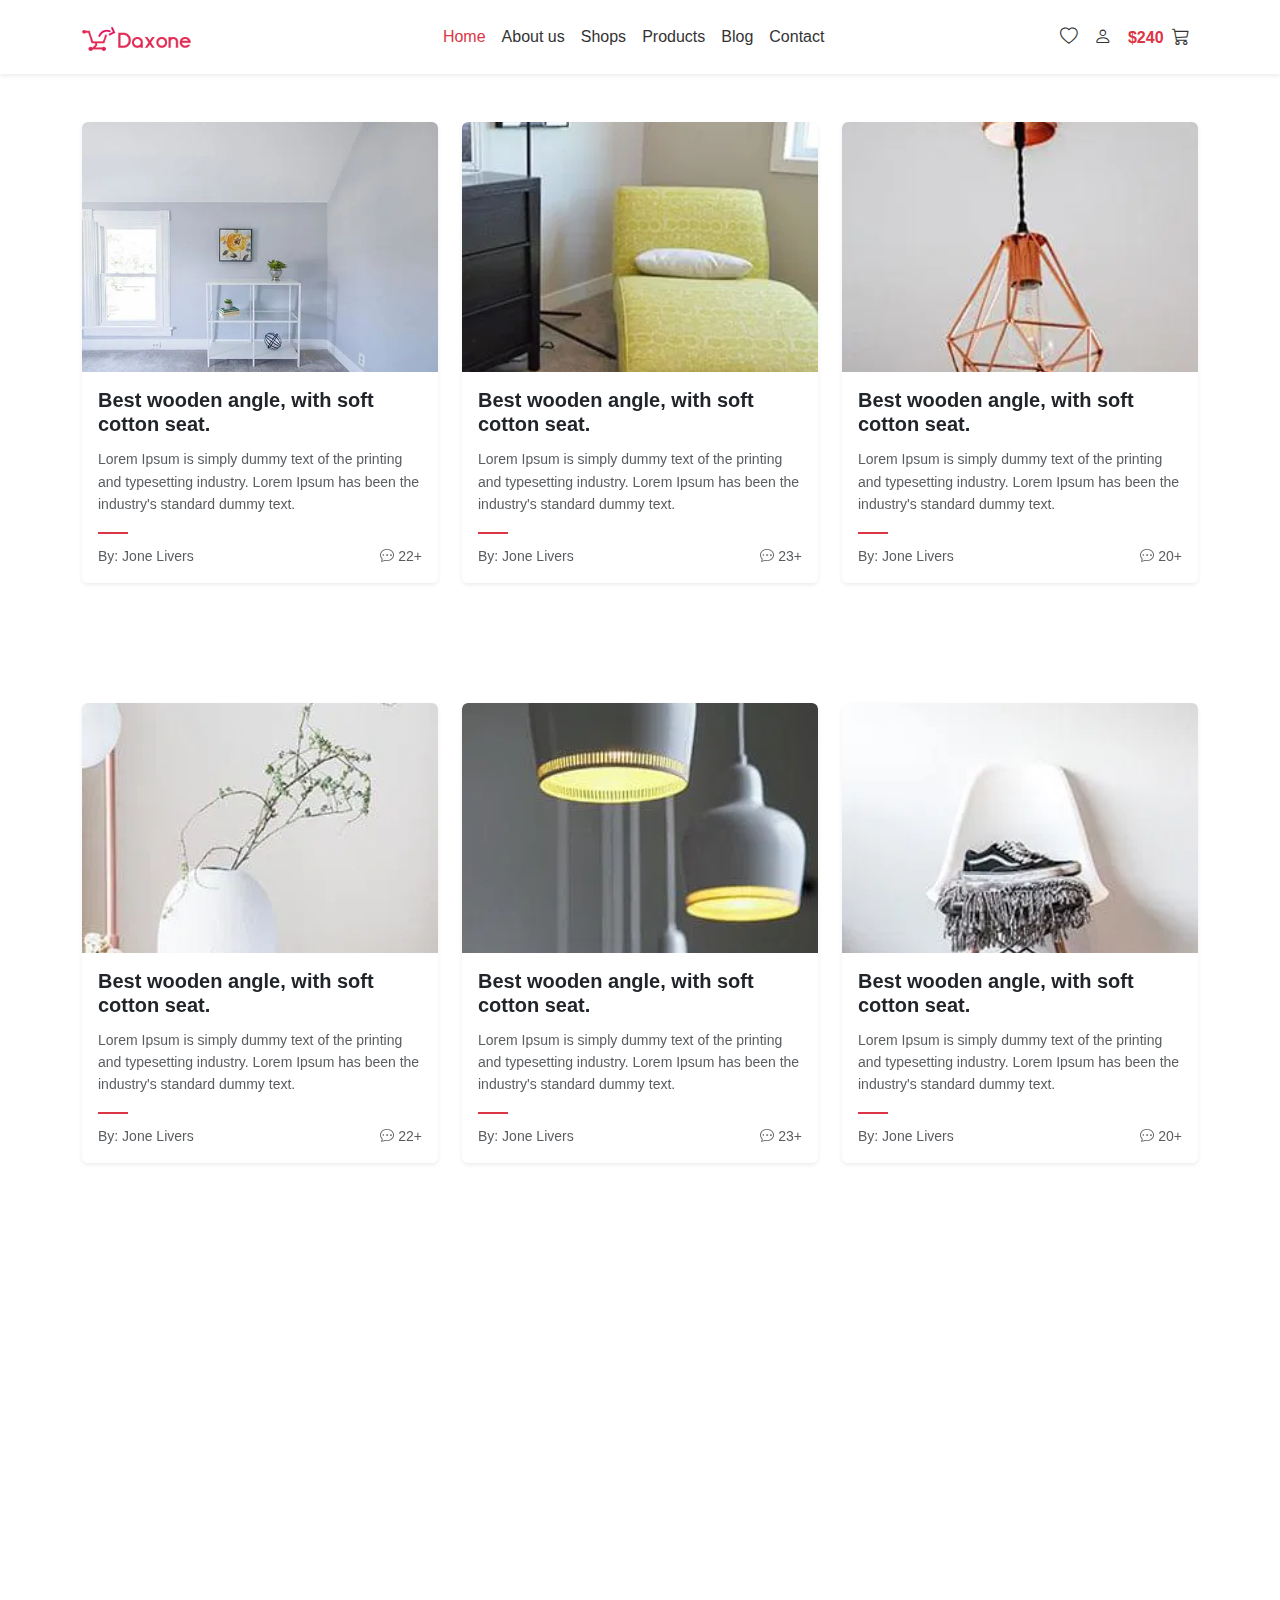
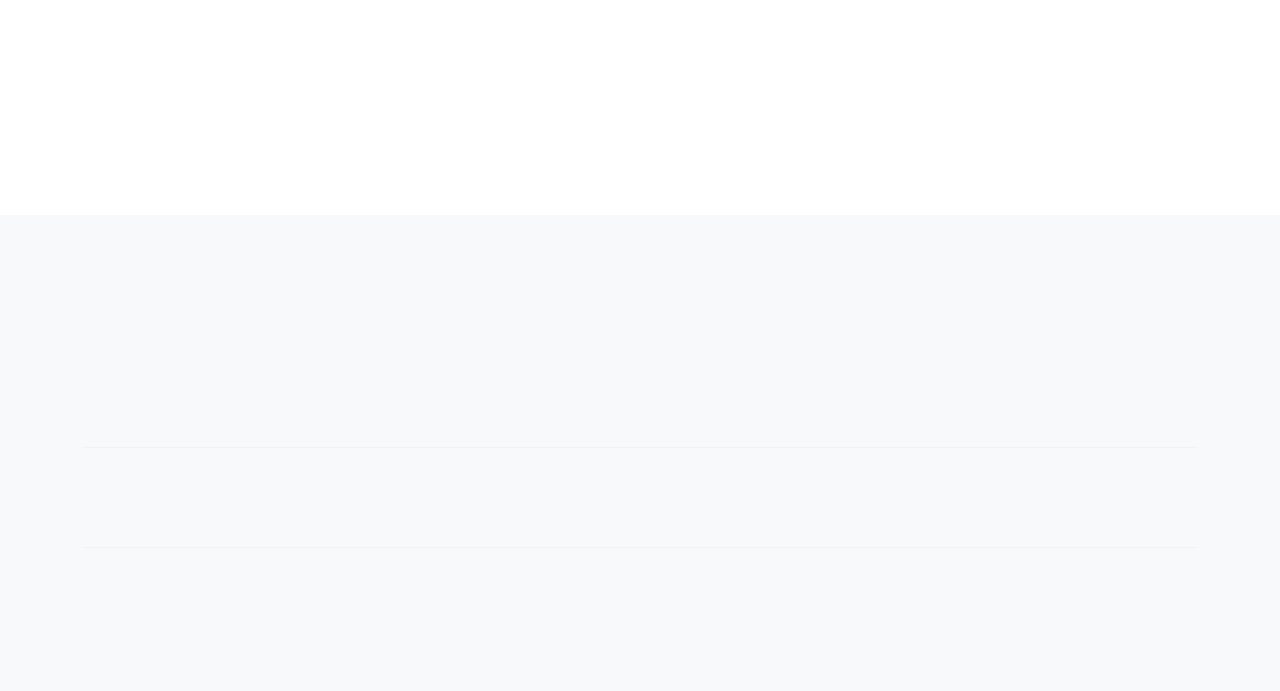
<file: blog.html>
<!DOCTYPE html>
<html lang="en">
<head>
    <meta charset="UTF-8">
    <meta name="viewport" content="width=device-width, initial-scale=1.0">
    <title>Daxone Replica</title>
    <!-- Bootstrap CSS -->
    <link href="https://cdn.jsdelivr.net/npm/bootstrap@5.3.0-alpha1/dist/css/bootstrap.min.css" rel="stylesheet">
    <!-- Bootstrap Icons -->
    <link href="https://cdn.jsdelivr.net/npm/bootstrap-icons@1.10.3/font/bootstrap-icons.css" rel="stylesheet">
    <!-- AOS CSS (for animations) -->
    <link href="https://unpkg.com/aos@2.3.1/dist/aos.css" rel="stylesheet">
    <!-- Custom CSS -->
    <link rel="stylesheet" href="blog.css">
</head>
<body>

    <!-- Header Navigation -->
    <nav class="navbar navbar-expand-lg navbar-light bg-white py-3 shadow-sm">
        <div class="container">
            <a class="navbar-brand fw-bold" href="#">
                <img src="logo-1.webp" alt="Cart Icon" class="me-2" style="filter: invert(25%) sepia(80%) saturate(2500%) hue-rotate(330deg) brightness(90%) contrast(95%); vertical-align: middle;">
               
            </a>
            <button class="navbar-toggler" type="button" data-bs-toggle="collapse" data-bs-target="#navbarNav"
                aria-controls="navbarNav" aria-expanded="false" aria-label="Toggle navigation">
                <span class="navbar-toggler-icon"></span>
            </button>
            <div class="collapse navbar-collapse" id="navbarNav">
                <ul class="navbar-nav mx-auto">
                    <li class="nav-item">
                        <a class="nav-link active" aria-current="page" href="index.html">Home</a>
                    </li>
                    <li class="nav-item">
                        <a class="nav-link" href="about us .html">About us</a>
                    </li>
                    <li class="nav-item">
                        <a class="nav-link" href="shop.html">Shops</a>
                    </li>
                    <li class="nav-item">
                        <a class="nav-link" href="products.html">Products</a>
                    </li>
                    <li class="nav-item">
                        <a class="nav-link" href="blog.html">Blog</a>
                    </li>
                    <li class="nav-item">
                        <a class="nav-link" href="contact.html">Contact</a>
                    </li>
                </ul>
                <ul class="navbar-nav">
                    <li class="nav-item">
                        <a class="nav-link" href="#"><i class="bi bi-heart"></i></a>
                    </li>
                    <li class="nav-item">
                        <a class="nav-link" href="#"><i class="bi bi-person"></i></a>
                    </li>
                    <li class="nav-item">
                        <a class="nav-link" href="#">
                            <span class="text-danger fw-bold me-1">$240</span>
                            <i class="bi bi-cart3"></i>
                        </a>
                    </li>
                </ul>
            </div>
        </div>
    </nav>

    <!-- Blog Section -->
    <section class="blog-section py-5">
        <div class="container">
            <div class="row">
                <!-- Blog Post 1 -->
                <div class="col-lg-4 col-md-6 mb-4" data-aos="fade-up" data-aos-delay="100">
                    <div class="card h-100 border-0 custom-card">
                        <img src="blog1.webp" class="card-img-top" alt="Modern room with white shelf">
                        <div class="card-body">
                            <h5 class="card-title fw-bold">Best wooden angle, with soft cotton seat.</h5>
                            <p class="card-text text-muted small">Lorem Ipsum is simply dummy text of the printing and typesetting industry. Lorem Ipsum has been the industry's standard dummy text.</p>
                        </div>
                        <div class="card-footer bg-white border-0 pt-0">
                            <hr class="short-red-line">
                            <div class="d-flex justify-content-between align-items-center">
                                <small class="text-muted">By: Jone Livers</small>
                                <small class="text-muted"><i class="bi bi-chat-dots me-1"></i>22+</small>
                            </div>
                        </div>
                    </div>
                </div>

                <!-- Blog Post 2 -->
                <div class="col-lg-4 col-md-6 mb-4" data-aos="fade-up" data-aos-delay="200">
                    <div class="card h-100 border-0 custom-card">
                        <img src="blog2.webp" class="card-img-top" alt="Yellow lounge chair">
                        <div class="card-body">
                            <h5 class="card-title fw-bold">Best wooden angle, with soft cotton seat.</h5>
                            <p class="card-text text-muted small">Lorem Ipsum is simply dummy text of the printing and typesetting industry. Lorem Ipsum has been the industry's standard dummy text.</p>
                        </div>
                        <div class="card-footer bg-white border-0 pt-0">
                            <hr class="short-red-line">
                            <div class="d-flex justify-content-between align-items-center">
                                <small class="text-muted">By: Jone Livers</small>
                                <small class="text-muted"><i class="bi bi-chat-dots me-1"></i>23+</small>
                            </div>
                        </div>
                    </div>
                </div>

                <!-- Blog Post 3 -->
                <div class="col-lg-4 col-md-6 mb-4" data-aos="fade-up" data-aos-delay="300">
                    <div class="card h-100 border-0 custom-card">
                        <img src="blog3.webp" class="card-img-top" alt="Copper geometric pendant light">
                        <div class="card-body">
                            <h5 class="card-title fw-bold">Best wooden angle, with soft cotton seat.</h5>
                            <p class="card-text text-muted small">Lorem Ipsum is simply dummy text of the printing and typesetting industry. Lorem Ipsum has been the industry's standard dummy text.</p>
                        </div>
                        <div class="card-footer bg-white border-0 pt-0">
                            <hr class="short-red-line">
                            <div class="d-flex justify-content-between align-items-center">
                                <small class="text-muted">By: Jone Livers</small>
                                <small class="text-muted"><i class="bi bi-chat-dots me-1"></i>20+</small>
                            </div>
                        </div>
                    </div>
                </div>
            </div>
        </div>
    </section>
    <!-- section2 -->
         <!-- Blog Section -->
    <section class="blog-section py-5">
        <div class="container">
            <div class="row">
                <!-- Blog Post 1 -->
                <div class="col-lg-4 col-md-6 mb-4" data-aos="fade-up" data-aos-delay="100">
                    <div class="card h-100 border-0 custom-card">
                        <img src="blogggg1.webp" class="card-img-top" alt="Modern room with white shelf">
                        <div class="card-body">
                            <h5 class="card-title fw-bold">Best wooden angle, with soft cotton seat.</h5>
                            <p class="card-text text-muted small">Lorem Ipsum is simply dummy text of the printing and typesetting industry. Lorem Ipsum has been the industry's standard dummy text.</p>
                        </div>
                        <div class="card-footer bg-white border-0 pt-0">
                            <hr class="short-red-line">
                            <div class="d-flex justify-content-between align-items-center">
                                <small class="text-muted">By: Jone Livers</small>
                                <small class="text-muted"><i class="bi bi-chat-dots me-1"></i>22+</small>
                            </div>
                        </div>
                    </div>
                </div>

                <!-- Blog Post 2 -->
                <div class="col-lg-4 col-md-6 mb-4" data-aos="fade-up" data-aos-delay="200">
                    <div class="card h-100 border-0 custom-card">
                        <img src="bloooog2.webp" class="card-img-top" alt="Yellow lounge chair">
                        <div class="card-body">
                            <h5 class="card-title fw-bold">Best wooden angle, with soft cotton seat.</h5>
                            <p class="card-text text-muted small">Lorem Ipsum is simply dummy text of the printing and typesetting industry. Lorem Ipsum has been the industry's standard dummy text.</p>
                        </div>
                        <div class="card-footer bg-white border-0 pt-0">
                            <hr class="short-red-line">
                            <div class="d-flex justify-content-between align-items-center">
                                <small class="text-muted">By: Jone Livers</small>
                                <small class="text-muted"><i class="bi bi-chat-dots me-1"></i>23+</small>
                            </div>
                        </div>
                    </div>
                </div>

                <!-- Blog Post 3 -->
                <div class="col-lg-4 col-md-6 mb-4" data-aos="fade-up" data-aos-delay="300">
                    <div class="card h-100 border-0 custom-card">
                        <img src="bloooog3.webp" class="card-img-top" alt="Copper geometric pendant light">
                        <div class="card-body">
                            <h5 class="card-title fw-bold">Best wooden angle, with soft cotton seat.</h5>
                            <p class="card-text text-muted small">Lorem Ipsum is simply dummy text of the printing and typesetting industry. Lorem Ipsum has been the industry's standard dummy text.</p>
                        </div>
                        <div class="card-footer bg-white border-0 pt-0">
                            <hr class="short-red-line">
                            <div class="d-flex justify-content-between align-items-center">
                                <small class="text-muted">By: Jone Livers</small>
                                <small class="text-muted"><i class="bi bi-chat-dots me-1"></i>20+</small>
                            </div>
                        </div>
                    </div>
                </div>
            </div>
        </div>
    </section>
<!-- section3 -->
  <!-- Blog Section -->
    <section class="blog-section py-5">
        <div class="container">
            <div class="row">
                <!-- Blog Post 1 -->
                <div class="col-lg-4 col-md-6 mb-4" data-aos="fade-up" data-aos-delay="100">
                    <div class="card h-100 border-0 custom-card">
                        <img src="bloooog4.webp" class="card-img-top" alt="Modern room with white shelf">
                        <div class="card-body">
                            <h5 class="card-title fw-bold">Best wooden angle, with soft cotton seat.</h5>
                            <p class="card-text text-muted small">Lorem Ipsum is simply dummy text of the printing and typesetting industry. Lorem Ipsum has been the industry's standard dummy text.</p>
                        </div>
                        <div class="card-footer bg-white border-0 pt-0">
                            <hr class="short-red-line">
                            <div class="d-flex justify-content-between align-items-center">
                                <small class="text-muted">By: Jone Livers</small>
                                <small class="text-muted"><i class="bi bi-chat-dots me-1"></i>22+</small>
                            </div>
                        </div>
                    </div>
                </div>

                <!-- Blog Post 2 -->
                <div class="col-lg-4 col-md-6 mb-4" data-aos="fade-up" data-aos-delay="200">
                    <div class="card h-100 border-0 custom-card">
                        <img src="new.webp" class="card-img-top" alt="Yellow lounge chair">
                        <div class="card-body">
                            <h5 class="card-title fw-bold">Best wooden angle, with soft cotton seat.</h5>
                            <p class="card-text text-muted small">Lorem Ipsum is simply dummy text of the printing and typesetting industry. Lorem Ipsum has been the industry's standard dummy text.</p>
                        </div>
                        <div class="card-footer bg-white border-0 pt-0">
                            <hr class="short-red-line">
                            <div class="d-flex justify-content-between align-items-center">
                                <small class="text-muted">By: Jone Livers</small>
                                <small class="text-muted"><i class="bi bi-chat-dots me-1"></i>23+</small>
                            </div>
                        </div>
                    </div>
                </div>

                <!-- Blog Post 3 -->
                <div class="col-lg-4 col-md-6 mb-4" data-aos="fade-up" data-aos-delay="300">
                    <div class="card h-100 border-0 custom-card">
                        <img src="new2.webp" class="card-img-top" alt="Copper geometric pendant light">
                        <div class="card-body">
                            <h5 class="card-title fw-bold">Best wooden angle, with soft cotton seat.</h5>
                            <p class="card-text text-muted small">Lorem Ipsum is simply dummy text of the printing and typesetting industry. Lorem Ipsum has been the industry's standard dummy text.</p>
                        </div>
                        <div class="card-footer bg-white border-0 pt-0">
                            <hr class="short-red-line">
                            <div class="d-flex justify-content-between align-items-center">
                                <small class="text-muted">By: Jone Livers</small>
                                <small class="text-muted"><i class="bi bi-chat-dots me-1"></i>20+</small>
                            </div>
                        </div>
                    </div>
                </div>
            </div>
        </div>
    </section>
    <!-- FOOTER SECTION -->
     <!-- Footer -->
<footer class="footer-section pt-5 pb-3">
    <div class="container">
        <div class="row">
            <!-- Column 1: Logo and About -->
            <div class="col-lg-3 col-md-6 col-sm-12 mb-4 mb-lg-0" data-aos="fade-up" data-aos-delay="100">
                <h5 class="footer-logo mb-3">
                    <!-- Replace with your actual logo image/SVG if available -->
                    <img src="logo-1.webp" alt="Cart Icon" class="me-1" style="vertical-align: middle; filter: invert(0);"> <!-- Simple black cart -->
                   
                </h5>
                <p class="text-muted small">
                    On the other hand, we denounce with righteous indignation and dislike men who are so beguiled and demoralized by the charms.
                </p>
            </div>

            <!-- Column 2: Company -->
            <div class="col-lg-2 col-md-3 col-6 mb-4 mb-lg-0" data-aos="fade-up" data-aos-delay="200">
                <h6 class="text-uppercase fw-bold mb-4">Company</h6>
                <ul class="list-unstyled mb-0 footer-links">
                    <li class="mb-2"><a href="#!" class="text-muted">About US</a></li>
                    <li class="mb-2"><a href="#!" class="text-muted">Blogs</a></li>
                    <li class="mb-2"><a href="#!" class="text-muted">Careers</a></li>
                    <li class="mb-2"><a href="#!" class="text-muted">Contact</a></li>
                </ul>
            </div>

            <!-- Column 3: Product -->
            <div class="col-lg-2 col-md-3 col-6 mb-4 mb-lg-0" data-aos="fade-up" data-aos-delay="300">
                <h6 class="text-uppercase fw-bold mb-4">Product</h6>
                <ul class="list-unstyled mb-0 footer-links">
                    <li class="mb-2"><a href="#!" class="text-muted">Pricing</a></li>
                    <li class="mb-2"><a href="#!" class="text-muted">Features</a></li>
                    <li class="mb-2"><a href="#!" class="text-muted">Customers</a></li>
                    <li class="mb-2"><a href="#!" class="text-muted">Demos</a></li>
                </ul>
            </div>

            <!-- Column 4: Helps -->
            <div class="col-lg-2 col-md-3 col-6 mb-4 mb-lg-0" data-aos="fade-up" data-aos-delay="400">
                <h6 class="text-uppercase fw-bold mb-4">Helps</h6>
                <ul class="list-unstyled mb-0 footer-links">
                    <li class="mb-2"><a href="#!" class="text-muted">Introduction</a></li>
                    <li class="mb-2"><a href="#!" class="text-muted">Feedback</a></li>
                    <li class="mb-2"><a href="#!" class="text-muted">Referrals</a></li>
                    <li class="mb-2"><a href="#!" class="text-muted">Network Status</a></li>
                </ul>
            </div>

            <!-- Column 5: Social Network -->
            <div class="col-lg-3 col-md-3 col-6 mb-4 mb-lg-0" data-aos="fade-up" data-aos-delay="500">
                <h6 class="text-uppercase fw-bold mb-4">Social Network</h6>
                <ul class="list-unstyled mb-0 footer-links">
                    <li class="mb-2"><a href="#!" class="text-muted">Facebook</a></li>
                    <li class="mb-2"><a href="#!" class="text-muted">Twitter</a></li>
                    <li class="mb-2"><a href="#!" class="text-muted">Linkedin</a></li>
                    <li class="mb-2"><a href="#!" class="text-muted">Google +</a></li>
                </ul>
            </div>
        </div>

        <!-- Tags Section -->
        <hr class="my-4">
        <div class="tags-section mb-4" data-aos="fade-up">
            <strong class="me-2 text-dark">TAGS :</strong>
            <a href="#" class="tag-link">Minimal eCommerce</a> /
            <a href="#" class="tag-link">Marketing</a> /
            <a href="#" class="tag-link">User Experience</a> /
            <a href="#" class="tag-link">Ali Express</a> /
            <a href="#" class="tag-link">Web</a> /
            <a href="#" class="tag-link">Digital Expo</a> /
            <a href="#" class="tag-link">Web Search</a> /
            <a href="#" class="tag-link">Affiliate</a> /
            <a href="#" class="tag-link">UCWeb</a> /
            <a href="#" class="tag-link">Support</a> /
            <a href="#" class="tag-link">Theme</a> /
            <a href="#" class="tag-link">Best Quality</a> /
            <a href="#" class="tag-link">Mobile</a> /
            <a href="#" class="tag-link">24-Support</a> /
            <a href="#" class="tag-link">Ali Express</a> /
            <a href="#" class="tag-link">Web</a> /
            <a href="#" class="tag-link">Laptop</a> /
            <a href="#" class="tag-link">Web Search</a> /
            <a href="#" class="tag-link">Affiliate</a> /
            <a href="#" class="tag-link">Photoshop</a> /
            <a href="#" class="tag-link">Support</a> /
            <a href="#" class="tag-link">Theme.</a>
        </div>

        <!-- Copyright Section -->
        <hr class="my-3">
        <div class="text-center text-muted small pb-2" data-aos="fade-up" data-aos-delay="100">
            Copyright © Daxone. All Right Reserved
        </div>
    </div>

    <!-- Scroll to Top Button -->
    <a href="#" id="scrollTopBtn" class="scroll-top-btn d-none" title="Go to top">
        <i class="bi bi-arrow-up"></i>
    </a>
</footer>



    <!-- Bootstrap JS Bundle (Popper.js included) -->
    <script src="https://cdn.jsdelivr.net/npm/bootstrap@5.3.0-alpha1/dist/js/bootstrap.bundle.min.js"></script>
    <!-- AOS JS -->
    <script src="https://unpkg.com/aos@2.3.1/dist/aos.js"></script>
    <script>
        AOS.init({
            duration: 800, // values from 0 to 3000, with step 50ms
            once: true,    // whether animation should happen only once - while scrolling down
        });
    </script>
</body>
</html>
</file>
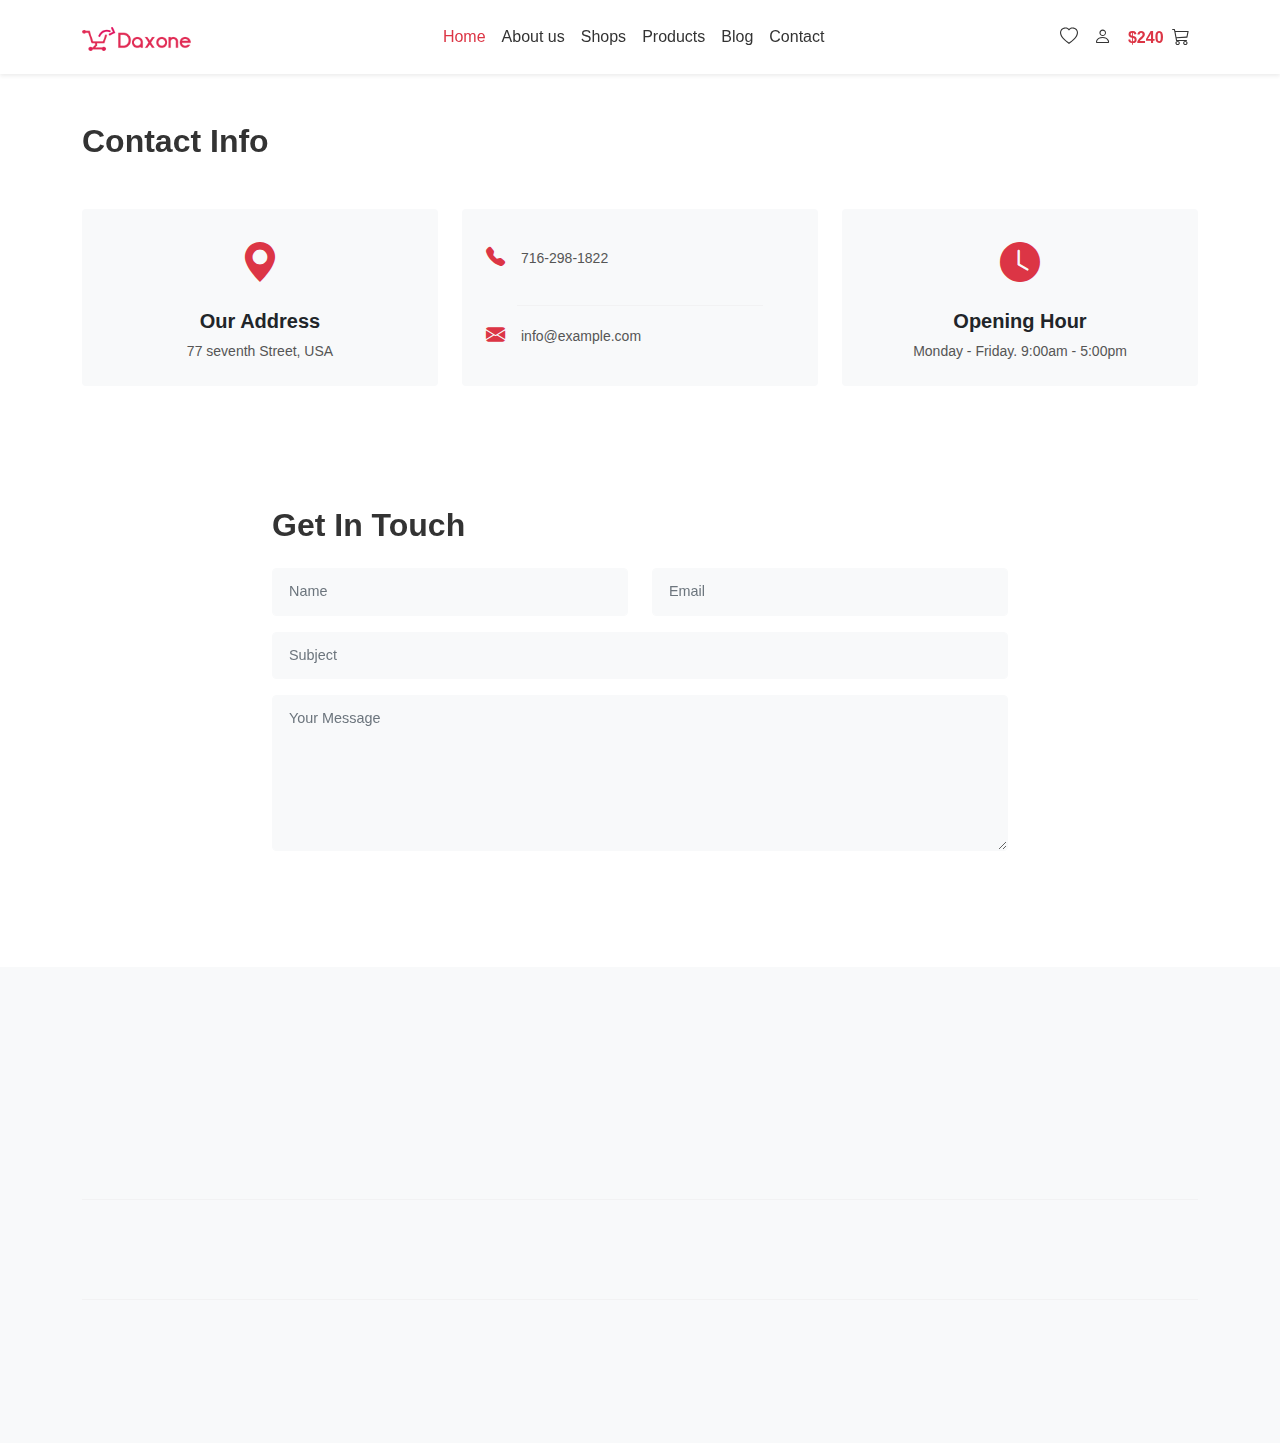
<file: contact.html>
<!DOCTYPE html>
<html lang="en">
<head>
    <meta charset="UTF-8">
    <meta name="viewport" content="width=device-width, initial-scale=1.0">
    <title>Daxone Replica</title>
    <!-- Bootstrap CSS -->
    <link href="https://cdn.jsdelivr.net/npm/bootstrap@5.3.0-alpha1/dist/css/bootstrap.min.css" rel="stylesheet">
    <!-- Bootstrap Icons -->
    <link href="https://cdn.jsdelivr.net/npm/bootstrap-icons@1.10.3/font/bootstrap-icons.css" rel="stylesheet">
    <!-- AOS CSS (for animations) -->
    <link href="https://unpkg.com/aos@2.3.1/dist/aos.css" rel="stylesheet">
    <!-- Custom CSS -->
    <link rel="stylesheet" href="contact.css">
</head>
<body>

    <!-- Header Navigation -->
    <nav class="navbar navbar-expand-lg navbar-light bg-white py-3 shadow-sm sticky-top">
        <div class="container">
            <a class="navbar-brand fw-bold" href="#">
                <img src="logo-1.webp" alt="Cart Icon" class="me-2" style="filter: invert(25%) sepia(80%) saturate(2500%) hue-rotate(330deg) brightness(90%) contrast(95%); vertical-align: middle;">
              
            </a>
            <button class="navbar-toggler" type="button" data-bs-toggle="collapse" data-bs-target="#navbarNav"
                aria-controls="navbarNav" aria-expanded="false" aria-label="Toggle navigation">
                <span class="navbar-toggler-icon"></span>
            </button>
            <div class="collapse navbar-collapse" id="navbarNav">
                <ul class="navbar-nav mx-auto">
                    <li class="nav-item">
                        <a class="nav-link active" aria-current="page" href="index.html">Home</a>
                    </li>
                    <li class="nav-item">
                        <a class="nav-link" href="about us .html">About us</a>
                    </li>
                    <li class="nav-item">
                        <a class="nav-link" href="shop.html">Shops</a>
                    </li>
                    <li class="nav-item">
                        <a class="nav-link" href="products.html">Products</a>
                    </li>
                    <li class="nav-item">
                        <a class="nav-link" href="blog.html">Blog</a>
                    </li>
                    <li class="nav-item">
                        <a class="nav-link" href="contact.html">Contact</a>
                    </li>
                </ul>
                <ul class="navbar-nav">
                    <li class="nav-item">
                        <a class="nav-link" href="#"><i class="bi bi-heart"></i></a>
                    </li>
                    <li class="nav-item">
                        <a class="nav-link" href="#"><i class="bi bi-person"></i></a>
                    </li>
                    <li class="nav-item">
                        <a class="nav-link" href="#">
                            <span class="text-danger fw-bold me-1">$240</span>
                            <i class="bi bi-cart3"></i>
                        </a>
                    </li>
                </ul>
            </div>
        </div>
    </nav>

   

    <!-- Contact Info Section -->
    <section class="contact-info-section py-5">
        <div class="container">
            <h2 class="text-start mb-5 fw-bold" data-aos="fade-down">Contact Info</h2>
            <div class="row">
                <!-- Card 1: Our Address -->
                <div class="col-lg-4 col-md-6 mb-4" data-aos="fade-up" data-aos-delay="100">
                    <div class="contact-card text-center p-4 h-100">
                        <div class="contact-icon mb-3">
                            <i class="bi bi-geo-alt-fill"></i>
                        </div>
                        <h5 class="fw-bold mb-2">Our Address</h5>
                        <p class="text-muted small mb-0">77 seventh Street, USA</p>
                    </div>
                </div>

                <!-- Card 2: Phone & Email -->
                <div class="col-lg-4 col-md-6 mb-4" data-aos="fade-up" data-aos-delay="200">
                    <div class="contact-card p-4 h-100">
                        <div class="contact-item d-flex align-items-center mb-3">
                            <div class="contact-icon-small me-3">
                                <i class="bi bi-telephone-fill"></i>
                            </div>
                            <p class="text-muted small mb-0">716-298-1822</p>
                        </div>
                        <hr class="my-3 contact-hr">
                        <div class="contact-item d-flex align-items-center">
                            <div class="contact-icon-small me-3">
                                <i class="bi bi-envelope-fill"></i>
                            </div>
                            <p class="text-muted small mb-0">info@example.com</p>
                        </div>
                    </div>
                </div>

                <!-- Card 3: Opening Hour -->
                <div class="col-lg-4 col-md-12 mb-4" data-aos="fade-up" data-aos-delay="300"> <!-- col-md-12 to make it full width on medium if only 3 items -->
                    <div class="contact-card text-center p-4 h-100">
                        <div class="contact-icon mb-3">
                            <i class="bi bi-clock-fill"></i>
                        </div>
                        <h5 class="fw-bold mb-2">Opening Hour</h5>
                        <p class="text-muted small mb-0">Monday - Friday. 9:00am - 5:00pm</p>
                    </div>
                </div>
            </div>
        </div>
    </section>
    <!-- section2 -->
     <!-- Get In Touch Section -->
<section class="get-in-touch-section py-5">
    <div class="container">
        <div class="row justify-content-center">
            <div class="col-lg-8 col-md-10">
                <h2 class="text-start mb-4 fw-bold" data-aos="fade-down">Get In Touch</h2>
                <form id="contactForm">
                    <div class="row mb-3">
                        <div class="col-md-6 mb-3 mb-md-0" data-aos="fade-right" data-aos-delay="100">
                            <input type="text" class="form-control custom-form-control" id="contactName" placeholder="Name" required>
                        </div>
                        <div class="col-md-6" data-aos="fade-left" data-aos-delay="200">
                            <input type="email" class="form-control custom-form-control" id="contactEmail" placeholder="Email" required>
                        </div>
                    </div>
                    <div class="mb-3" data-aos="fade-up" data-aos-delay="300">
                        <input type="text" class="form-control custom-form-control" id="contactSubject" placeholder="Subject" required>
                    </div>
                    <div class="mb-4" data-aos="fade-up" data-aos-delay="400">
                        <textarea class="form-control custom-form-control" id="contactMessage" rows="6" placeholder="Your Message" required></textarea>
                    </div>
                    <div data-aos="fade-up" data-aos-delay="500">
                        <button type="submit" class="btn btn-danger custom-submit-btn">Send Message</button>
                    </div>
                </form>
            </div>
        </div>
    </div>
</section>

    <!-- Footer -->
    <footer class="footer-section pt-5 pb-3">
        <div class="container">
            <div class="row">
                <!-- Column 1: Logo and About -->
                <div class="col-lg-3 col-md-6 col-sm-12 mb-4 mb-lg-0" data-aos="fade-up" data-aos-delay="100">
                    <h5 class="footer-logo mb-3">
                        <!-- Replace with your actual logo image/SVG if available -->
                        <img src="logo-1.webp" alt="Cart Icon" class="me-1" style="vertical-align: middle; filter: invert(0);"> <!-- Simple black cart -->
                     
                    </h5>
                    <p class="text-muted small">
                        On the other hand, we denounce with righteous indignation and dislike men who are so beguiled and demoralized by the charms.
                    </p>
                </div>

                <!-- Column 2: Company -->
                <div class="col-lg-2 col-md-3 col-6 mb-4 mb-lg-0" data-aos="fade-up" data-aos-delay="200">
                    <h6 class="text-uppercase fw-bold mb-4">Company</h6>
                    <ul class="list-unstyled mb-0 footer-links">
                        <li class="mb-2"><a href="#!" class="text-muted">About US</a></li>
                        <li class="mb-2"><a href="#!" class="text-muted">Blogs</a></li>
                        <li class="mb-2"><a href="#!" class="text-muted">Careers</a></li>
                        <li class="mb-2"><a href="#!" class="text-muted">Contact</a></li>
                    </ul>
                </div>

                <!-- Column 3: Product -->
                <div class="col-lg-2 col-md-3 col-6 mb-4 mb-lg-0" data-aos="fade-up" data-aos-delay="300">
                    <h6 class="text-uppercase fw-bold mb-4">Product</h6>
                    <ul class="list-unstyled mb-0 footer-links">
                        <li class="mb-2"><a href="#!" class="text-muted">Pricing</a></li>
                        <li class="mb-2"><a href="#!" class="text-muted">Features</a></li>
                        <li class="mb-2"><a href="#!" class="text-muted">Customers</a></li>
                        <li class="mb-2"><a href="#!" class="text-muted">Demos</a></li>
                    </ul>
                </div>

                <!-- Column 4: Helps -->
                <div class="col-lg-2 col-md-3 col-6 mb-4 mb-lg-0" data-aos="fade-up" data-aos-delay="400">
                    <h6 class="text-uppercase fw-bold mb-4">Helps</h6>
                    <ul class="list-unstyled mb-0 footer-links">
                        <li class="mb-2"><a href="#!" class="text-muted">Introduction</a></li>
                        <li class="mb-2"><a href="#!" class="text-muted">Feedback</a></li>
                        <li class="mb-2"><a href="#!" class="text-muted">Referrals</a></li>
                        <li class="mb-2"><a href="#!" class="text-muted">Network Status</a></li>
                    </ul>
                </div>

                <!-- Column 5: Social Network -->
                <div class="col-lg-3 col-md-3 col-6 mb-4 mb-lg-0" data-aos="fade-up" data-aos-delay="500">
                    <h6 class="text-uppercase fw-bold mb-4">Social Network</h6>
                    <ul class="list-unstyled mb-0 footer-links">
                        <li class="mb-2"><a href="#!" class="text-muted">Facebook</a></li>
                        <li class="mb-2"><a href="#!" class="text-muted">Twitter</a></li>
                        <li class="mb-2"><a href="#!" class="text-muted">Linkedin</a></li>
                        <li class="mb-2"><a href="#!" class="text-muted">Google +</a></li>
                    </ul>
                </div>
            </div>

            <!-- Tags Section -->
            <hr class="my-4">
            <div class="tags-section mb-4" data-aos="fade-up">
                <strong class="me-2 text-dark">TAGS :</strong>
                <a href="#" class="tag-link">Minimal eCommerce</a> /
                <a href="#" class="tag-link">Marketing</a> /
                <a href="#" class="tag-link">User Experience</a> /
                <a href="#" class="tag-link">Ali Express</a> /
                <a href="#" class="tag-link">Web</a> /
                <a href="#" class="tag-link">Digital Expo</a> /
                <a href="#" class="tag-link">Web Search</a> /
                <a href="#" class="tag-link">Affiliate</a> /
                <a href="#" class="tag-link">UCWeb</a> /
                <a href="#" class="tag-link">Support</a> /
                <a href="#" class="tag-link">Theme</a> /
                <a href="#" class="tag-link">Best Quality</a> /
                <a href="#" class="tag-link">Mobile</a> /
                <a href="#" class="tag-link">24-Support</a> /
                <a href="#" class="tag-link">Ali Express</a> /
                <a href="#" class="tag-link">Web</a> /
                <a href="#" class="tag-link">Laptop</a> /
                <a href="#" class="tag-link">Web Search</a> /
                <a href="#" class="tag-link">Affiliate</a> /
                <a href="#" class="tag-link">Photoshop</a> /
                <a href="#" class="tag-link">Support</a> /
                <a href="#" class="tag-link">Theme.</a>
            </div>

            <!-- Copyright Section -->
            <hr class="my-3">
            <div class="text-center text-muted small pb-2" data-aos="fade-up" data-aos-delay="100">
                Copyright © Daxone. All Right Reserved
            </div>
        </div>

        <!-- Scroll to Top Button -->
        <a href="#" id="scrollTopBtn" class="scroll-top-btn d-none" title="Go to top">
            <i class="bi bi-arrow-up"></i>
        </a>
    </footer>


    <!-- Bootstrap JS Bundle (Popper.js included) -->
    <script src="https://cdn.jsdelivr.net/npm/bootstrap@5.3.0-alpha1/dist/js/bootstrap.bundle.min.js"></script>
    <!-- AOS JS -->
    <script src="https://unpkg.com/aos@2.3.1/dist/aos.js"></script>
    <script>
        AOS.init({
            duration: 800, // values from 0 to 3000, with step 50ms
            once: true,    // whether animation should happen only once - while scrolling down
        });

        document.addEventListener('DOMContentLoaded', function() {
            // Scroll to Top Button Functionality
            const scrollTopBtn = document.getElementById('scrollTopBtn');

            if (scrollTopBtn) { // Check if the button exists
                window.onscroll = function() {
                    scrollFunction();
                };

                function scrollFunction() {
                    if (document.body.scrollTop > 150 || document.documentElement.scrollTop > 150) {
                        scrollTopBtn.classList.add('visible');
                        scrollTopBtn.classList.remove('d-none'); // Ensure d-none is removed if used initially
                    } else {
                        scrollTopBtn.classList.remove('visible');
                        // Optional: re-add d-none if you prefer display:none over opacity/visibility for hiding
                        // scrollTopBtn.classList.add('d-none');
                    }
                }

                // When the user clicks on the button, scroll to the top of the document
                scrollTopBtn.addEventListener('click', function(e) {
                    e.preventDefault(); // Prevent default anchor behavior
                    window.scrollTo({
                        top: 0,
                        behavior: 'smooth'
                    });
                });
            }
        });
    </script>
</body>
</html>
</file>
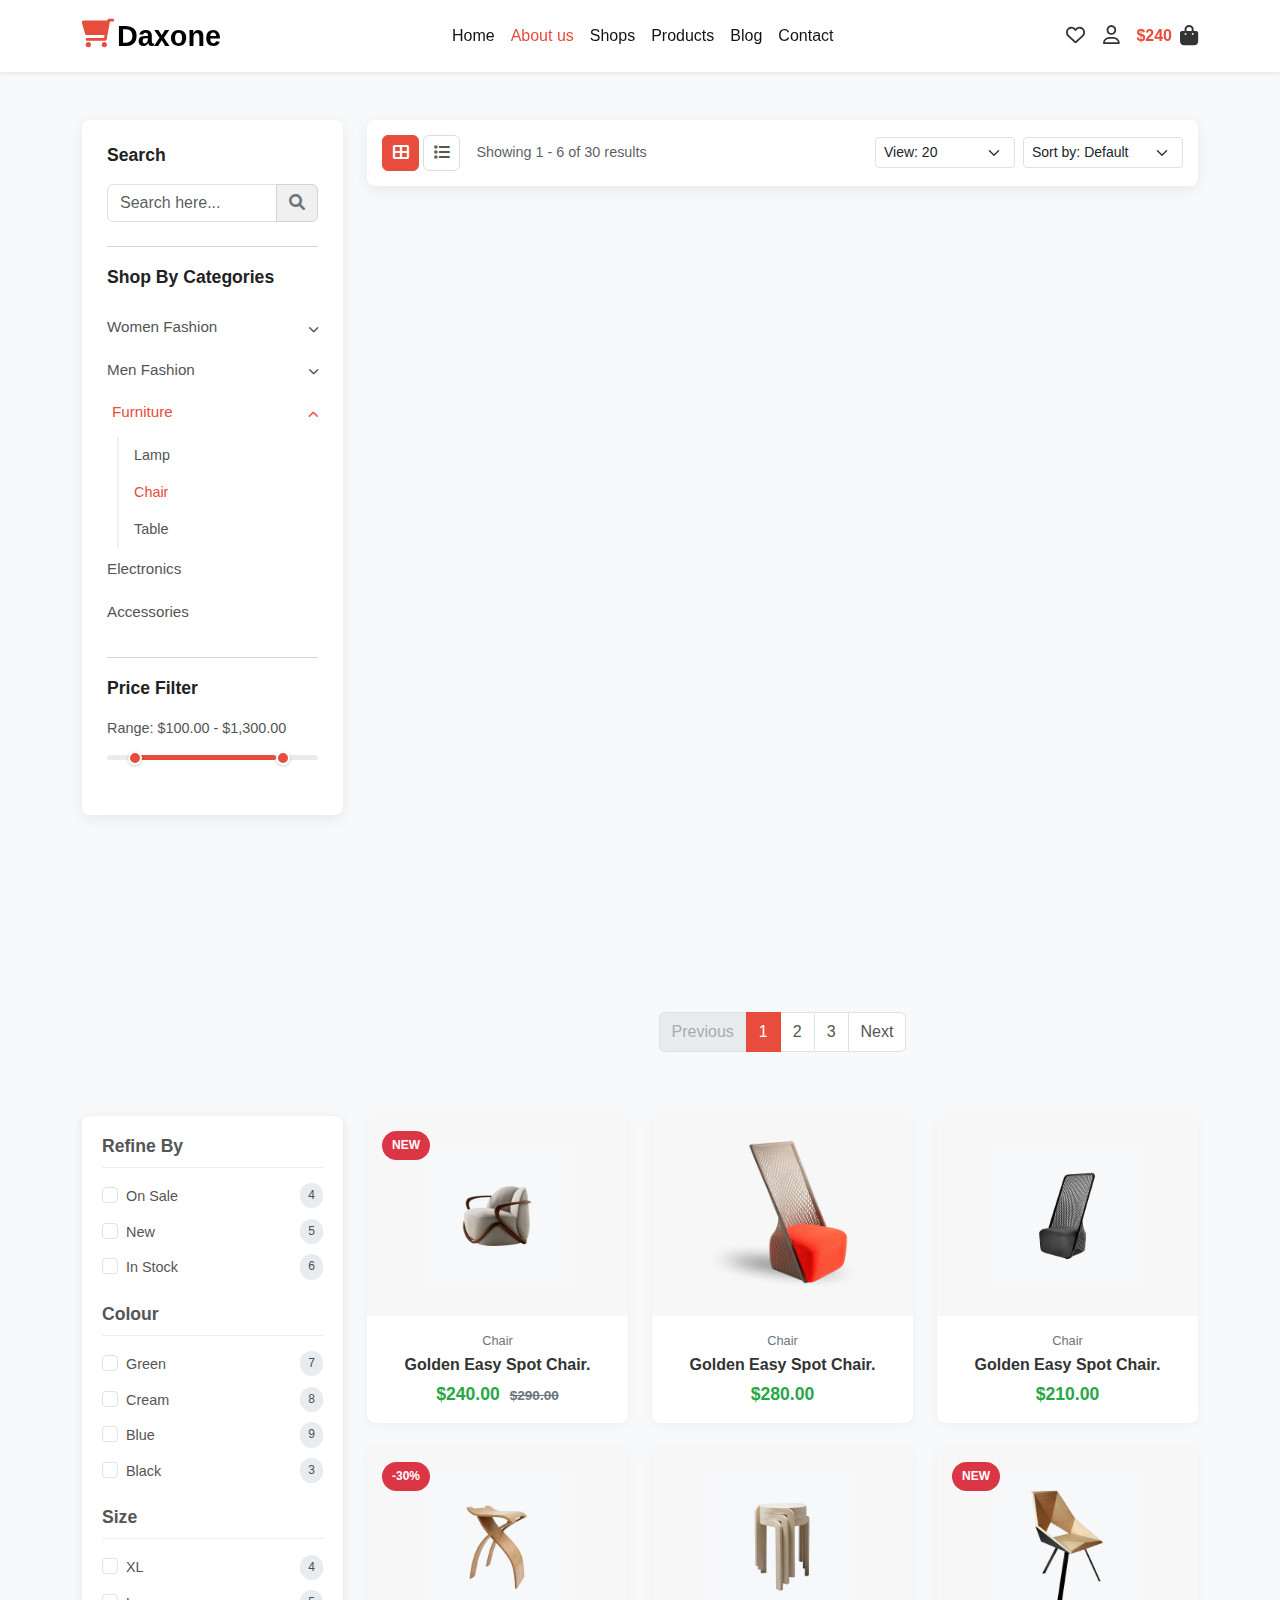
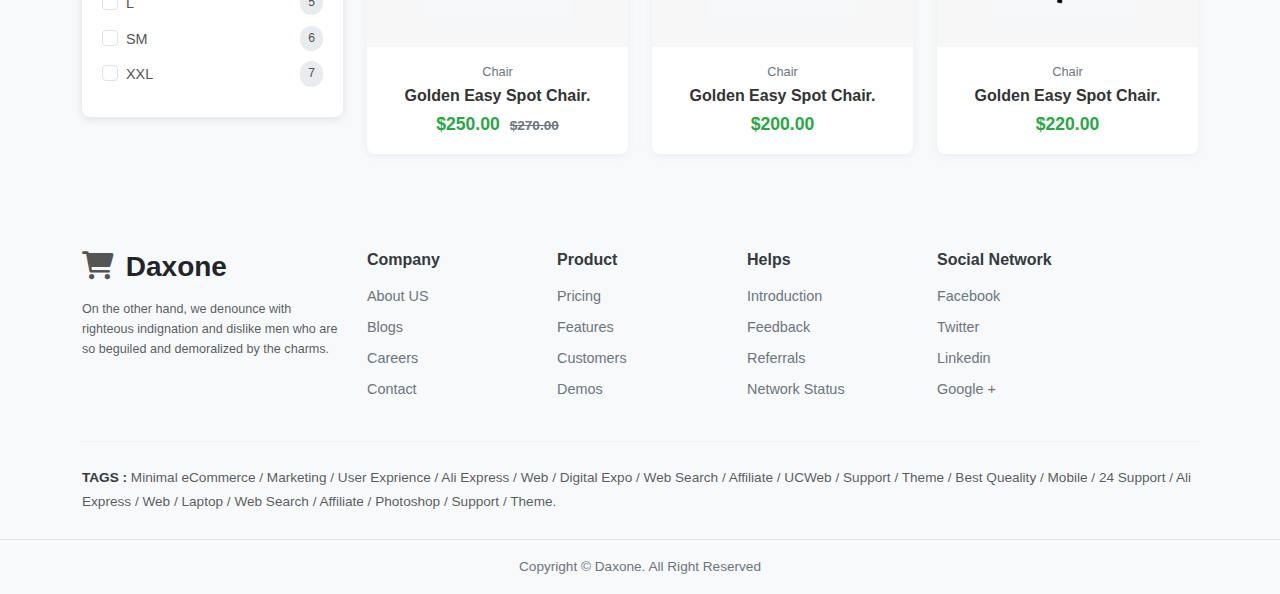
<file: shop.html>
<!DOCTYPE html>
<html lang="en">
<head>
    <meta charset="UTF-8">
    <meta name="viewport" content="width=device-width, initial-scale=1.0">
    <title>Daxone - Shop Page</title>
    <!-- Bootstrap CSS -->
    <link href="https://cdn.jsdelivr.net/npm/bootstrap@5.3.0-alpha1/dist/css/bootstrap.min.css" rel="stylesheet">
    <!-- Font Awesome -->
    <link rel="stylesheet" href="https://cdnjs.cloudflare.com/ajax/libs/font-awesome/6.0.0-beta3/css/all.min.css">
    <!-- Custom CSS -->
    <link rel="stylesheet" href="shop.css"> <!-- Apni CSS file ka naam yahaan dein -->
</head>
<body>

    <!-- Header -->
    <nav class="navbar navbar-expand-lg navbar-light bg-white shadow-sm sticky-top">
        <div class="container">
            <a class="navbar-brand" href="#">
                <i class="fas fa-shopping-cart cart-icon-logo"></i> Daxone
            </a>
            <button class="navbar-toggler" type="button" data-bs-toggle="collapse" data-bs-target="#navbarNavMain" aria-controls="navbarNavMain" aria-expanded="false" aria-label="Toggle navigation">
                <span class="navbar-toggler-icon"></span>
            </button>
            <div class="collapse navbar-collapse" id="navbarNavMain">
                <ul class="navbar-nav mx-auto">
                    <li class="nav-item">
                        <a class="nav-link" href="index.html">Home</a>
                    </li>
                    <li class="nav-item">
                        <a class="nav-link active" aria-current="page" href="about us .html">About us</a>
                    </li>
                    <li class="nav-item">
                        <a class="nav-link" href="shop.html">Shops</a>
                    </li>
                    <li class="nav-item">
                        <a class="nav-link" href="products.html">Products</a>
                    </li>
                    <li class="nav-item">
                        <a class="nav-link" href="blog.html">Blog</a>
                    </li>
                    <li class="nav-item">
                        <a class="nav-link" href="contact.html">Contact</a>
                    </li>
                </ul>
                <div class="d-flex align-items-center header-icons">
                    <a href="#" title="Wishlist"><i class="far fa-heart"></i></a>
                    <a href="#" title="My Account"><i class="far fa-user"></i></a>
                    <a href="#" class="ms-3 d-flex align-items-center text-decoration-none" title="Shopping Cart">
                        <span class="cart-total-display me-2">$240</span>
                        <i class="fas fa-shopping-bag cart-bag-icon"></i>
                    </a>
                </div>
            </div>
        </div>
    </nav>

    <!-- Main Content Section -->
    <div class="container mt-4 mt-md-5 mb-5">
        <div class="row">
            <!-- Sidebar Column -->
            <div class="col-lg-3 mb-4 mb-lg-0">
                <aside class="sidebar">
                    <!-- Search Widget -->
                    <div class="search-widget mb-4">
                        <h5>Search</h5>
                        <div class="input-group">
                            <input type="text" class="form-control" placeholder="Search here...">
                            <button class="btn btn-outline-secondary" type="button"><i class="fas fa-search"></i></button>
                        </div>
                    </div>
                    <hr>
                    <!-- Categories Widget -->
                    <div class="categories-widget mb-4">
                        <h5>Shop By Categories</h5>
                        <ul class="list-unstyled">
                            <li>
                                <a href="#womenFashionCollapse" data-bs-toggle="collapse" role="button" aria-expanded="false" aria-controls="womenFashionCollapse" class="d-flex justify-content-between align-items-center">
                                    Women Fashion <i class="fas fa-chevron-down"></i>
                                </a>
                                <ul class="collapse list-unstyled mt-1" id="womenFashionCollapse">
                                    <li><a href="#">Dress</a></li>
                                    <li><a href="#">Shoes</a></li>
                                    <li><a href="#">Sunglasses</a></li>
                                    <li><a href="#">Sweater</a></li>
                                    <li><a href="#">Handbag</a></li>
                                </ul>
                            </li>
                            <li>
                                <a href="#menFashionCollapse" data-bs-toggle="collapse" role="button" aria-expanded="false" aria-controls="menFashionCollapse" class="d-flex justify-content-between align-items-center">
                                    Men Fashion <i class="fas fa-chevron-down"></i>
                                </a>
                                <ul class="collapse list-unstyled mt-1" id="menFashionCollapse">
                                    <li><a href="#">Shirt</a></li>
                                    <li><a href="#">Pant</a></li>
                                    <li><a href="#">Accessories</a></li>
                                </ul>
                            </li>
                            <li>
                                <a href="#furnitureCollapse" data-bs-toggle="collapse" role="button" aria-expanded="true" aria-controls="furnitureCollapse" class="d-flex justify-content-between align-items-center active">
                                    Furniture <i class="fas fa-chevron-down"></i>
                                </a>
                                <ul class="collapse show list-unstyled mt-1" id="furnitureCollapse">
                                    <li><a href="#">Lamp</a></li>
                                    <li><a href="#" class="active">Chair</a></li>
                                    <li><a href="#">Table</a></li>
                                </ul>
                            </li>
                             <li><a href="#">Electronics</a></li>
                             <li><a href="#">Accessories</a></li>
                        </ul>
                    </div>
                    <hr>
                    <!-- Price Filter Widget -->
                    <div class="price-filter-widget mb-4">
                        <h5>Price Filter</h5>
                        <div class="price-slider-visual">
                            <div class="range-text mb-2">Range: $100.00 - $1,300.00</div>
                            <div class="slider-track">
                                <div class="slider-range" style="left: 10%; width: 70%;"></div> <!-- Example: filter from 10% to 80% (width 70%) -->
                                <div class="slider-handle" style="left: 10%;"></div>
                                <div class="slider-handle" style="left: 80%;"></div> <!-- 10% + 70% -->
                            </div>
                        </div>
                    </div>
                </aside>
            </div>

            <!-- Product Grid Column -->
            <div class="col-lg-9">
                <!-- Shop Top Bar -->
                <div class="shop-top-bar d-flex flex-column flex-md-row justify-content-between align-items-center mb-4">
                    <div class="d-flex align-items-center mb-2 mb-md-0">
                        <button class="btn btn-view-mode me-1 active" title="Grid View"><i class="fas fa-th-large"></i></button>
                        <button class="btn btn-view-mode" title="List View"><i class="fas fa-list"></i></button>
                        <span class="ms-md-3 text-muted">Showing 1 - 6 of 30 results</span>
                    </div>
                    <div class="d-flex align-items-center">
                        <div class="me-2">
                            <select class="form-select form-select-sm" id="viewCount">
                                <option value="20" selected>View: 20</option>
                                <option value="10">View: 10</option>
                                <option value="30">View: 30</option>
                                <option value="all">View: All</option>
                            </select>
                        </div>
                        <div>
                            <select class="form-select form-select-sm" id="sortBy">
                                <option selected>Sort by: Default</option>
                                <option value="popularity">Popularity</option>
                                <option value="rating">Average rating</option>
                                <option value="date">Newness</option>
                                <option value="price-asc">Price: Low to High</option>
                                <option value="price-desc">Price: High to Low</option>
                            </select>
                        </div>
                    </div>
                </div>

                <!-- Product Grid -->
                <div class="row">
                    <!-- Product 1 -->
                    <div class="col-sm-6 col-lg-6 col-xl-4 mb-4 product-item">
                        <div class="card h-100">
                            <div class="card-img-container">
                               <img src="pro-hm1-1.webp" class="card-img-top" alt="Adjustable Stool">
                            </div>
                            <div class="card-body text-center d-flex flex-column">
                                <h5 class="card-title mt-auto">Adjustable Stool</h5>
                                <p class="card-text product-category">Moving</p>
                                <p class="card-text price">$20.00</p>
                            </div>
                        </div>
                    </div>
                    <!-- Product 2 -->
                    <div class="col-sm-6 col-lg-6 col-xl-4 mb-4 product-item">
                        <div class="card h-100">
                             <div class="card-img-container">
                                <img src="keel.webp" class="card-img-top" alt="Folding Chair">
                             </div>
                            <div class="card-body text-center d-flex flex-column">
                                <h5 class="card-title mt-auto">Folding Chair</h5>
                                <p class="card-text product-category">Moving</p>
                                <p class="card-text price">$30.00</p>
                            </div>
                        </div>
                    </div>
                    <!-- Product 3 -->
                    <div class="col-sm-6 col-lg-6 col-xl-4 mb-4 product-item">
                        <div class="card h-100">
                            <div class="card-img-container">
                                <img src="table.webp" class="card-img-top" alt="Curved Wooden Stool">
                            </div>
                            <div class="card-body text-center d-flex flex-column">
                                <h5 class="card-title mt-auto">Curved Wooden Stool</h5>
                                <p class="card-text product-category">Moving</p>
                                <p class="card-text price">$40.00 <span class="original-price">$50.00</span></p>
                            </div>
                        </div>
                    </div>
                    <!-- Product 4 -->
                    <div class="col-sm-6 col-lg-6 col-xl-4 mb-4 product-item">
                        <div class="card h-100">
                            <div class="card-img-container">
                                <img src="net chair.webp" class="card-img-top" alt="Tripod Stool">
                            </div>
                            <div class="card-body text-center d-flex flex-column">
                                <h5 class="card-title mt-auto">Tripod Stool</h5>
                                <p class="card-text product-category">Decor</p>
                                <p class="card-text price">$25.00</p>
                            </div>
                        </div>
                    </div>
                    <!-- Product 5 -->
                    <div class="col-sm-6 col-lg-6 col-xl-4 mb-4 product-item">
                        <div class="card h-100">
                            <div class="card-img-container">
                                <img src="sofa chair.webp" class="card-img-top" alt="Lounge Chair">
                            </div>
                            <div class="card-body text-center d-flex flex-column">
                                <h5 class="card-title mt-auto">Lounge Chair</h5>
                                <p class="card-text product-category">Comfort</p>
                                <p class="card-text price">$120.00</p>
                            </div>
                        </div>
                    </div>
                    <!-- Product 6 -->
                    <div class="col-sm-6 col-lg-6 col-xl-4 mb-4 product-item">
                        <div class="card h-100">
                           <div class="card-img-container">
                               <img src="design.webp" class="card-img-top" alt="Modern Folding Chair">
                           </div>
                            <div class="card-body text-center d-flex flex-column">
                                <h5 class="card-title mt-auto">Modern Folding Chair</h5>
                                <p class="card-text product-category">Stylish</p>
                                <p class="card-text price">$75.00 <span class="original-price">$90.00</span></p>
                            </div>
                        </div>
                    </div>
                </div>

                <!-- Pagination -->
                <nav aria-label="Page navigation example" class="mt-4 d-flex justify-content-center">
                    <ul class="pagination">
                        <li class="page-item disabled"><a class="page-link" href="#" tabindex="-1" aria-disabled="true">Previous</a></li>
                        <li class="page-item active"><a class="page-link" href="#">1</a></li>
                        <li class="page-item"><a class="page-link" href="#">2</a></li>
                        <li class="page-item"><a class="page-link" href="#">3</a></li>
                        <li class="page-item"><a class="page-link" href="#">Next</a></li>
                    </ul>
                </nav>

            </div>
        </div>
    </div>

    <!-- section2 -->
        <div class="container mt-5 mb-5">
        <div class="row">
            <!-- Filters Sidebar -->
            <div class="col-lg-3 col-md-4">
                <div class="filter-section">
                    <!-- Refine By -->
                    <div class="mb-4">
                        <h5 class="filter-title">Refine By</h5>
                        <div class="form-check d-flex justify-content-between align-items-center">
                            <div>
                                <input class="form-check-input" type="checkbox" value="" id="onSale">
                                <label class="form-check-label" for="onSale">On Sale</label>
                            </div>
                            <span class="filter-count">4</span>
                        </div>
                        <div class="form-check d-flex justify-content-between align-items-center">
                            <div>
                                <input class="form-check-input" type="checkbox" value="" id="newArrivals">
                                <label class="form-check-label" for="newArrivals">New</label>
                            </div>
                            <span class="filter-count">5</span>
                        </div>
                        <div class="form-check d-flex justify-content-between align-items-center">
                            <div>
                                <input class="form-check-input" type="checkbox" value="" id="inStock">
                                <label class="form-check-label" for="inStock">In Stock</label>
                            </div>
                            <span class="filter-count">6</span>
                        </div>
                    </div>

                    <!-- Colour -->
                    <div class="mb-4">
                        <h5 class="filter-title">Colour</h5>
                        <div class="form-check d-flex justify-content-between align-items-center">
                            <div>
                                <input class="form-check-input" type="checkbox" value="" id="colorGreen">
                                <label class="form-check-label" for="colorGreen">Green</label>
                            </div>
                            <span class="filter-count">7</span>
                        </div>
                        <div class="form-check d-flex justify-content-between align-items-center">
                            <div>
                                <input class="form-check-input" type="checkbox" value="" id="colorCream">
                                <label class="form-check-label" for="colorCream">Cream</label>
                            </div>
                            <span class="filter-count">8</span>
                        </div>
                        <div class="form-check d-flex justify-content-between align-items-center">
                            <div>
                                <input class="form-check-input" type="checkbox" value="" id="colorBlue">
                                <label class="form-check-label" for="colorBlue">Blue</label>
                            </div>
                            <span class="filter-count">9</span>
                        </div>
                        <div class="form-check d-flex justify-content-between align-items-center">
                            <div>
                                <input class="form-check-input" type="checkbox" value="" id="colorBlack">
                                <label class="form-check-label" for="colorBlack">Black</label>
                            </div>
                            <span class="filter-count">3</span>
                        </div>
                    </div>

                    <!-- Size -->
                    <div>
                        <h5 class="filter-title">Size</h5>
                        <div class="form-check d-flex justify-content-between align-items-center">
                            <div>
                                <input class="form-check-input" type="checkbox" value="" id="sizeXL">
                                <label class="form-check-label" for="sizeXL">XL</label>
                            </div>
                            <span class="filter-count">4</span>
                        </div>
                        <div class="form-check d-flex justify-content-between align-items-center">
                            <div>
                                <input class="form-check-input" type="checkbox" value="" id="sizeL">
                                <label class="form-check-label" for="sizeL">L</label>
                            </div>
                            <span class="filter-count">5</span>
                        </div>
                        <div class="form-check d-flex justify-content-between align-items-center">
                            <div>
                                <input class="form-check-input" type="checkbox" value="" id="sizeSM">
                                <label class="form-check-label" for="sizeSM">SM</label>
                            </div>
                            <span class="filter-count">6</span>
                        </div>
                        <div class="form-check d-flex justify-content-between align-items-center">
                            <div>
                                <input class="form-check-input" type="checkbox" value="" id="sizeXXL">
                                <label class="form-check-label" for="sizeXXL">XXL</label>
                            </div>
                            <span class="filter-count">7</span>
                        </div>
                    </div>
                </div>
            </div>

            <!-- Product Grid -->
            <div class="col-lg-9 col-md-8">
                <div class="row gy-4"> <!-- gy-4 for vertical gutter -->
                    <!-- Product 1 -->
                    <div class="col-xl-4 col-md-6 col-sm-6" data-aos="fade-up">
                        <div class="card product-card">
                            <div class="product-image-container">
                                <img src="sofa chair.webp" class="card-img-top" alt="Golden Easy Spot Chair">
                                <span class="product-badge new">NEW</span>
                            </div>
                            <div class="card-body text-center">
                                <p class="text-muted small mb-1">Chair</p>
                                <h6 class="card-title">Golden Easy Spot Chair.</h6>
                                <p class="card-text price">
                                    $240.00 <del>$290.00</del>
                                </p>
                            </div>
                        </div>
                    </div>
                    <!-- Product 2 -->
                    <div class="col-xl-4 col-md-6 col-sm-6" data-aos="fade-up" data-aos-delay="100">
                        <div class="card product-card">
                             <div class="product-image-container">
                                <img src="comfort.webp" class="card-img-top" alt="Golden Easy Spot Chair">
                                <!-- No badge for this one based on image -->
                            </div>
                            <div class="card-body text-center">
                                <p class="text-muted small mb-1">Chair</p>
                                <h6 class="card-title">Golden Easy Spot Chair.</h6>
                                <p class="card-text price">$280.00</p>
                            </div>
                        </div>
                    </div>
                    <!-- Product 3 -->
                    <div class="col-xl-4 col-md-6 col-sm-6" data-aos="fade-up" data-aos-delay="200">
                        <div class="card product-card">
                            <div class="product-image-container">
                                <img src="net chair.webp" class="card-img-top" alt="Golden Easy Spot Chair">
                                <!-- No badge for this one based on image -->
                            </div>
                            <div class="card-body text-center">
                                <p class="text-muted small mb-1">Chair</p>
                                <h6 class="card-title">Golden Easy Spot Chair.</h6>
                                <p class="card-text price">$210.00</p>
                            </div>
                        </div>
                    </div>
                    <!-- Product 4 -->
                    <div class="col-xl-4 col-md-6 col-sm-6" data-aos="fade-up">
                        <div class="card product-card">
                            <div class="product-image-container">
                                <img src="design.webp" class="card-img-top" alt="Golden Easy Spot Chair">
                                <span class="product-badge sale">-30%</span>
                            </div>
                            <div class="card-body text-center">
                                <p class="text-muted small mb-1">Chair</p>
                                <h6 class="card-title">Golden Easy Spot Chair.</h6>
                                <p class="card-text price">
                                    $250.00 <del>$270.00</del>
                                </p>
                            </div>
                        </div>
                    </div>
                    <!-- Product 5 -->
                    <div class="col-xl-4 col-md-6 col-sm-6" data-aos="fade-up" data-aos-delay="100">
                        <div class="card product-card">
                             <div class="product-image-container">
                                <img src="table.webp" class="card-img-top" alt="Golden Easy Spot Chair">
                                <!-- No badge for this one based on image -->
                            </div>
                            <div class="card-body text-center">
                                <p class="text-muted small mb-1">Chair</p>
                                <h6 class="card-title">Golden Easy Spot Chair.</h6>
                                <p class="card-text price">$200.00</p>
                            </div>
                        </div>
                    </div>
                    <!-- Product 6 -->
                    <div class="col-xl-4 col-md-6 col-sm-6" data-aos="fade-up" data-aos-delay="200">
                        <div class="card product-card">
                            <div class="product-image-container">
                                <img src="cubic chair.webp" class="card-img-top" alt="Golden Easy Spot Chair">
                                <span class="product-badge new">NEW</span>
                            </div>
                            <div class="card-body text-center">
                                <p class="text-muted small mb-1">Chair</p>
                                <h6 class="card-title">Golden Easy Spot Chair.</h6>
                                <p class="card-text price">$220.00</p>
                            </div>
                        </div>
                    </div>
                </div>
            </div>
        </div>
    </div>
    <!-- section3 -->
     

    <footer class="footer-section">
        <div class="container pt-5 pb-2">
            <div class="row">
                <!-- Daxone Logo & Description -->
                <div class="col-lg-3 col-md-6 mb-4 mb-lg-0">
                    <!-- Agar aapke paas logo image hai, to yahan istemal karein -->
                    <!-- <img src="path/to/daxone-logo.svg" alt="Daxone Logo" class="footer-logo mb-3"> -->
                    <h4 class="footer-logo-text mb-3">
                        <i class="fas fa-shopping-cart me-1" style="color: #555;"></i> <!-- Simple icon placeholder -->
                        Daxone
                    </h4>
                    <p class="text-muted small">
                        On the other hand, we denounce with righteous indignation and dislike men who are so beguiled and demoralized by the charms.
                    </p>
                </div>

                <!-- Company Links -->
                <div class="col-lg-2 col-md-3 col-sm-6 mb-4 mb-lg-0">
                    <h5 class="footer-heading">Company</h5>
                    <ul class="list-unstyled">
                        <li><a href="#" class="footer-link">About US</a></li>
                        <li><a href="#" class="footer-link">Blogs</a></li>
                        <li><a href="#" class="footer-link">Careers</a></li>
                        <li><a href="#" class="footer-link">Contact</a></li>
                    </ul>
                </div>

                <!-- Product Links -->
                <div class="col-lg-2 col-md-3 col-sm-6 mb-4 mb-lg-0">
                    <h5 class="footer-heading">Product</h5>
                    <ul class="list-unstyled">
                        <li><a href="#" class="footer-link">Pricing</a></li>
                        <li><a href="#" class="footer-link">Features</a></li>
                        <li><a href="#" class="footer-link">Customers</a></li>
                        <li><a href="#" class="footer-link">Demos</a></li>
                    </ul>
                </div>

                <!-- Helps Links -->
                <div class="col-lg-2 col-md-3 col-sm-6 mb-4 mb-md-0">
                    <h5 class="footer-heading">Helps</h5>
                    <ul class="list-unstyled">
                        <li><a href="#" class="footer-link">Introduction</a></li>
                        <li><a href="#" class="footer-link">Feedback</a></li>
                        <li><a href="#" class="footer-link">Referrals</a></li>
                        <li><a href="#" class="footer-link">Network Status</a></li>
                    </ul>
                </div>

                <!-- Social Network Links -->
                <div class="col-lg-3 col-md-3 col-sm-6 mb-4 mb-md-0"> <!-- Adjusted col-lg-3 to fill space -->
                    <h5 class="footer-heading">Social Network</h5>
                    <ul class="list-unstyled">
                        <li><a href="#" class="footer-link">Facebook</a></li>
                        <li><a href="#" class="footer-link">Twitter</a></li>
                        <li><a href="#" class="footer-link">Linkedin</a></li>
                        <li><a href="#" class="footer-link">Google +</a></li>
                    </ul>
                </div>
            </div>

            <hr class="my-4" style="border-color: #e0e0e0;">

            <!-- Tags Section -->
            <div class="row pb-3">
                <div class="col-12">
                    <p class="mb-0 tags-section">
                        <strong class="tags-title">TAGS :</strong>
                        <span class="text-muted">
                            Minimal eCommerce / Marketing / User Exprience / Ali Express / Web / Digital Expo / Web Search / Affiliate / UCWeb / Support / Theme / Best Queality / Mobile / 24 Support / Ali Express / Web / Laptop / Web Search / Affiliate / Photoshop / Support / Theme.
                        </span>
                    </p>
                </div>
            </div>
        </div>

        <!-- Copyright -->
        <div class="copyright-section text-center py-3">
             Copyright © Daxone. All Right Reserved
        </div>
    </footer>

    <!-- Bootstrap JS Bundle (Popper.js included) -->
    <script src="https://cdn.jsdelivr.net/npm/bootstrap@5.3.0-alpha1/dist/js/bootstrap.bundle.min.js"></script>
    <script>
        // Optional: Script to keep active state for view buttons (grid/list)
        const viewButtons = document.querySelectorAll('.shop-top-bar .btn-view-mode');
        viewButtons.forEach(button => {
            button.addEventListener('click', function() {
                viewButtons.forEach(btn => btn.classList.remove('active'));
                this.classList.add('active');
                // Yahaan aap products ko list ya grid view mein badalne ka logic daal sakte hain.
                // Abhi ke liye, yeh sirf button ko active/inactive karega.
            });
        });

        // Optional: Ensure collapsed category for furniture is open by default if it has an active item
        const activeCategoryLink = document.querySelector('.categories-widget .collapse .active');
        if (activeCategoryLink) {
            const collapseElement = activeCategoryLink.closest('.collapse');
            if (collapseElement && !collapseElement.classList.contains('show')) {
                new bootstrap.Collapse(collapseElement).show();
                 const triggerLink = document.querySelector(`[data-bs-target="#${collapseElement.id}"]`);
                 if(triggerLink) triggerLink.setAttribute('aria-expanded', 'true');
            }
        }
    </script>
</body>
</html>
</file>
<file: blog.css>
body {
    font-family: 'Segoe UI', Tahoma, Geneva, Verdana, sans-serif;
    background-color: #f8f9fa; /* Optional: light background for the page */
}

/* Navbar Customization */
.navbar-brand img {
    height: 24px; /* Adjust as needed */
}
.navbar-nav .nav-link {
    color: #333;
    font-weight: 500;
    padding-left: 1rem;
    padding-right: 1rem;
}
.navbar-nav .nav-link.active,
.navbar-nav .nav-link:hover {
    color: #DC3545; /* Your theme's red color */
}
.navbar-nav .nav-link i {
    font-size: 1.1rem;
}
.navbar .text-danger {
    color: #DC3545 !important; /* Ensure red color */
}


/* Card Customization */
.custom-card {
    transition: transform 0.3s ease-in-out, box-shadow 0.3s ease-in-out;
    overflow: hidden; /* Ensures image zoom doesn't go outside card bounds */
    background-color: #fff; /* Ensure cards are white */
    box-shadow: 0 0.125rem 0.25rem rgba(0, 0, 0, 0.075); /* Softer shadow */
}

.custom-card:hover {
    transform: translateY(-5px);
    box-shadow: 0 0.5rem 1rem rgba(0, 0, 0, 0.15) !important;
}

.custom-card .card-img-top {
    height: 250px; /* Or adjust as needed, or use aspect-ratio */
    object-fit: cover;
    transition: transform 0.3s ease-in-out;
}

.custom-card:hover .card-img-top {
    transform: scale(1.05); /* Slight zoom on image hover */
}

.custom-card .card-title {
    color: #212529; /* Darker title */
    margin-bottom: 0.75rem;
}

.custom-card .card-text {
    font-size: 0.875rem; /* Slightly smaller paragraph text */
    line-height: 1.6;
}

.custom-card .card-footer {
    padding-bottom: 1rem; /* Add some padding at the bottom of the card */
}

.short-red-line {
    border: none;
    height: 2px;
    background-color: #DC3545; /* Your theme's red color */
    width: 30px; /* Short line */
    margin-top: 0; /* Remove default top margin of hr */
    margin-bottom: 0.75rem;
    opacity: 1;
}

.blog-section {
    background-color: #fff; /* As per image, the blog section background is white */
}
/* section2 */
/* Card Customization */
.custom-card {
    transition: transform 0.3s ease-in-out, box-shadow 0.3s ease-in-out;
    overflow: hidden; /* Ensures image zoom doesn't go outside card bounds */
    background-color: #fff; /* Ensure cards are white */
    box-shadow: 0 0.125rem 0.25rem rgba(0, 0, 0, 0.075); /* Softer shadow */
}

.custom-card:hover {
    transform: translateY(-5px);
    box-shadow: 0 0.5rem 1rem rgba(0, 0, 0, 0.15) !important;
}

.custom-card .card-img-top {
    height: 250px; /* Or adjust as needed, or use aspect-ratio */
    object-fit: cover;
    transition: transform 0.3s ease-in-out;
}

.custom-card:hover .card-img-top {
    transform: scale(1.05); /* Slight zoom on image hover */
}

.custom-card .card-title {
    color: #212529; /* Darker title */
    margin-bottom: 0.75rem;
}

.custom-card .card-text {
    font-size: 0.875rem; /* Slightly smaller paragraph text */
    line-height: 1.6;
}

.custom-card .card-footer {
    padding-bottom: 1rem; /* Add some padding at the bottom of the card */
}

.short-red-line {
    border: none;
    height: 2px;
    background-color: #DC3545; /* Your theme's red color */
    width: 30px; /* Short line */
    margin-top: 0; /* Remove default top margin of hr */
    margin-bottom: 0.75rem;
    opacity: 1;
}

.blog-section {
    background-color: #fff; /* As per image, the blog section background is white */
}
/* section3 */
/* Card Customization */
.custom-card {
    transition: transform 0.3s ease-in-out, box-shadow 0.3s ease-in-out;
    overflow: hidden; /* Ensures image zoom doesn't go outside card bounds */
    background-color: #fff; /* Ensure cards are white */
    box-shadow: 0 0.125rem 0.25rem rgba(0, 0, 0, 0.075); /* Softer shadow */
}

.custom-card:hover {
    transform: translateY(-5px);
    box-shadow: 0 0.5rem 1rem rgba(0, 0, 0, 0.15) !important;
}

.custom-card .card-img-top {
    height: 250px; /* Or adjust as needed, or use aspect-ratio */
    object-fit: cover;
    transition: transform 0.3s ease-in-out;
}

.custom-card:hover .card-img-top {
    transform: scale(1.05); /* Slight zoom on image hover */
}

.custom-card .card-title {
    color: #212529; /* Darker title */
    margin-bottom: 0.75rem;
}

.custom-card .card-text {
    font-size: 0.875rem; /* Slightly smaller paragraph text */
    line-height: 1.6;
}

.custom-card .card-footer {
    padding-bottom: 1rem; /* Add some padding at the bottom of the card */
}

.short-red-line {
    border: none;
    height: 2px;
    background-color: #DC3545; /* Your theme's red color */
    width: 30px; /* Short line */
    margin-top: 0; /* Remove default top margin of hr */
    margin-bottom: 0.75rem;
    opacity: 1;
}

.blog-section {
    background-color: #fff; /* As per image, the blog section background is white */
}
/* FOOTER SECTION */
/* Footer Section Styling */
.footer-section {
    background-color: #f8f9fa; /* Light gray background, similar to Bootstrap's .bg-light */
    font-size: 0.9rem;
    color: #555; /* Default text color for footer */
}

.footer-logo {
    font-weight: bold;
    font-size: 1.5rem;
    color: #212529; /* Darker color for the logo text */
}
.footer-logo img {
    height: 24px; /* Adjust as needed */
}

.footer-section h6 {
    font-size: 0.9rem; /* Slightly smaller for a denser look */
    color: #212529; /* Darker heading color */
    margin-bottom: 1rem; /* Ensure consistent spacing */
}

.footer-links li a {
    text-decoration: none;
    transition: color 0.2s ease-in-out;
    font-size: 0.875rem; /* Slightly smaller link text */
}
.footer-links li a.text-muted:hover {
    color: #DC3545 !important; /* Theme red color on hover */
}

.tags-section {
    line-height: 1.9; /* Increased line-height for better readability of wrapped tags */
    font-size: 0.85rem;
    color: #6c757d; /* Muted color for slashes and default tag text */
}
.tags-section strong {
    color: #343a40; /* Darker for the "TAGS" label */
}
.tags-section .tag-link {
    color: #555; /* Slightly darker than muted for tags */
    text-decoration: none;
    margin-right: 2px; /* Adjust spacing around slashes */
    margin-left: 2px;
    white-space: nowrap; /* Prevents tags from breaking mid-word, but allows overall line wrap */
}
.tags-section .tag-link:hover {
    color: #DC3545;
    text-decoration: none; /* Or underline if you prefer */
}

.footer-section hr {
    border-top: 1px solid #e0e0e0; /* Lighter horizontal rule */
}

/* Scroll to Top Button */
.scroll-top-btn {
    position: fixed;
    bottom: 25px;
    right: 25px;
    background-color: #DC3545; /* Theme red */
    color: white;
    width: 40px;
    height: 40px;
    border-radius: 50%;
    display: flex; /* For centering icon */
    align-items: center;
    justify-content: center;
    font-size: 1.2rem;
    z-index: 1030; /* Ensure it's above other content */
    transition: opacity 0.3s ease-in-out, visibility 0.3s ease-in-out, transform 0.3s ease;
    text-decoration: none;
    box-shadow: 0 4px 8px rgba(0,0,0,0.15);
    opacity: 0; /* Start hidden */
    visibility: hidden;
    transform: translateY(20px); /* Start slightly offset for entry animation */
}

.scroll-top-btn:hover {
    background-color: #c82333; /* Darker red on hover */
    color: white;
    transform: translateY(18px) scale(1.05); /* Slight lift on hover */
}

.scroll-top-btn.visible {
    opacity: 1;
    visibility: visible;
    transform: translateY(0);
}
</file>
<file: contact.css>
body {
    font-family: 'Segoe UI', Tahoma, Geneva, Verdana, sans-serif;
    background-color: #f8f9fa; /* Overall page background */
    /* The actual sections will override this if needed */
}

/* Navbar Customization */
.navbar-brand img {
    height: 24px; /* Adjust as needed */
}
.navbar-nav .nav-link {
    color: #333;
    font-weight: 500;
    padding-left: 1rem;
    padding-right: 1rem;
}
.navbar-nav .nav-link.active,
.navbar-nav .nav-link:hover {
    color: #DC3545; /* Your theme's red color */
}
.navbar-nav .nav-link i {
    font-size: 1.1rem;
}
.navbar .text-danger {
    color: #DC3545 !important; /* Ensure red color */
}
.navbar.sticky-top {
    z-index: 1030; /* Ensure navbar stays above other content, especially scroll-to-top */
}
/* section2 */
/* Get In Touch Section */
.get-in-touch-section {
    background-color: #ffffff; /* White background for the section */
}

.get-in-touch-section h2 {
    color: #333;
}

.custom-form-control {
    background-color: #f8f9fa; /* Very light grey, almost white, similar to image */
    border: 1px solid #f8f9fa; /* Match background to appear borderless */
    border-radius: 0.25rem; /* Standard Bootstrap rounding */
    padding: 0.75rem 1rem; /* Adjust padding as needed */
    font-size: 0.9rem;
    color: #495057; /* Default text color */
    transition: border-color 0.15s ease-in-out, box-shadow 0.15s ease-in-out;
}

.custom-form-control::placeholder {
    color: #6c757d; /* Muted placeholder text */
    opacity: 1; /* Firefox fix */
}

.custom-form-control:focus {
    background-color: #f8f9fa;
    border-color: #DC3545; /* Theme red color for focus border */
    box-shadow: 0 0 0 0.2rem rgba(220, 53, 69, 0.25); /* Theme red focus shadow */
    color: #495057;
}

.custom-submit-btn {
    background-color: #f0404e; /* Specific red from image (adjust if needed) */
    border-color: #f0404e;
    padding: 0.6rem 1.5rem;
    font-weight: 500;
    font-size: 0.95rem;
    border-radius: 0.25rem;
    transition: background-color 0.2s ease-in-out, border-color 0.2s ease-in-out;
}

.custom-submit-btn:hover {
    background-color: #d9303e; /* Darker shade of red for hover */
    border-color: #d9303e;
}




/* Contact Info Section */
.contact-info-section {
    background-color: #ffffff; /* White background for the section */
}

.contact-info-section h2 {
    color: #333; /* Dark grey for the heading */
}

.contact-card {
    background-color: #f8f9fa; /* Very light grey, almost white for the cards */
    border-radius: 0.25rem; /* Optional: slight rounding of corners */
    display: flex;
    flex-direction: column;
    justify-content: center; /* Vertically center content if card height varies */
}

.contact-icon i {
    font-size: 2.5rem; /* Larger icon size */
    color: #DC3545;   /* Theme red color */
}

.contact-icon-small i {
    font-size: 1.2rem; /* Smaller icon size for phone/email */
    color: #DC3545;   /* Theme red color */
}

.contact-card h5 {
    color: #212529; /* Darker title */
}

.contact-card .text-muted {
    color: #555 !important; /* Adjust muted text color if needed */
}

.contact-hr {
    border-top: 1px solid #e0e0e0; /* Light grey horizontal rule */
    width: 80%; /* Make it not full width */
    margin-left: auto;
    margin-right: auto;
}

/* For the middle card with two items, we want the items aligned left */
.contact-card .contact-item {
    text-align: left;
}
.contact-card .contact-item p {
    flex-grow: 1; /* Make text take remaining space */
}

/* Ensure card content is vertically centered in the middle card as well if it's taller */
.col-lg-4 .contact-card.h-100 { /* Scoped to col-lg-4 to avoid conflict with blog cards */
    display: flex;
    flex-direction: column;
    justify-content: center;
}


/* Footer Section Styling */
.footer-section {
    background-color: #f8f9fa; /* Light gray background, similar to Bootstrap's .bg-light */
    font-size: 0.9rem;
    color: #555; /* Default text color for footer */
}

.footer-logo {
    font-weight: bold;
    font-size: 1.5rem;
    color: #212529; /* Darker color for the logo text */
}
.footer-logo img {
    height: 24px; /* Adjust as needed */
}

.footer-section h6 {
    font-size: 0.9rem; /* Slightly smaller for a denser look */
    color: #212529; /* Darker heading color */
    margin-bottom: 1rem; /* Ensure consistent spacing */
}

.footer-links li a {
    text-decoration: none;
    transition: color 0.2s ease-in-out;
    font-size: 0.875rem; /* Slightly smaller link text */
}
.footer-links li a.text-muted:hover {
    color: #DC3545 !important; /* Theme red color on hover */
}

.tags-section {
    line-height: 1.9; /* Increased line-height for better readability of wrapped tags */
    font-size: 0.85rem;
    color: #6c757d; /* Muted color for slashes and default tag text */
}
.tags-section strong {
    color: #343a40; /* Darker for the "TAGS" label */
}
.tags-section .tag-link {
    color: #555; /* Slightly darker than muted for tags */
    text-decoration: none;
    margin-right: 2px; /* Adjust spacing around slashes */
    margin-left: 2px;
    white-space: nowrap; /* Prevents tags from breaking mid-word, but allows overall line wrap */
}
.tags-section .tag-link:hover {
    color: #DC3545;
    text-decoration: none; /* Or underline if you prefer */
}

.footer-section hr {
    border-top: 1px solid #e0e0e0; /* Lighter horizontal rule */
}

/* Scroll to Top Button */
.scroll-top-btn {
    position: fixed;
    bottom: 25px;
    right: 25px;
    background-color: #DC3545; /* Theme red */
    color: white;
    width: 40px;
    height: 40px;
    border-radius: 50%;
    display: flex; /* For centering icon */
    align-items: center;
    justify-content: center;
    font-size: 1.2rem;
    z-index: 1029; /* Ensure it's above other content but below sticky navbar if any */
    transition: opacity 0.3s ease-in-out, visibility 0.3s ease-in-out, transform 0.3s ease;
    text-decoration: none;
    box-shadow: 0 4px 8px rgba(0,0,0,0.15);
    opacity: 0; /* Start hidden */
    visibility: hidden;
    transform: translateY(20px); /* Start slightly offset for entry animation */
}

.scroll-top-btn:hover {
    background-color: #c82333; /* Darker red on hover */
    color: white;
    transform: translateY(18px) scale(1.05); /* Slight lift on hover */
}

.scroll-top-btn.visible {
    opacity: 1;
    visibility: visible;
    transform: translateY(0);
}
</file>
<file: shop.css>
body {
    font-family: 'Poppins', sans-serif; /* Aap apni pasand ka font istemal kar sakte hain */
    background-color: #f8f9fa;
}

/* Header Styles */
.navbar-brand {
    font-weight: bold;
    font-size: 1.8rem;
}
.navbar-brand .cart-icon-logo { /* Specific class for logo cart icon */
    color: #E74C3C; /* Red accent */
    transform: scaleX(-1) translateY(-2px); /* Mirrored and slightly adjusted */
    margin-right: -5px; /* Adjust spacing */
}
.navbar .nav-link {
    color: #141212;
    font-weight: 500;
}
.navbar .nav-link:hover,
.navbar .nav-link.active {
    color: #E74C3C;
}
.header-icons a {
    color: #333;
    margin-left: 18px;
    font-size: 1.2rem;
}
.header-icons a:hover {
    color: #E74C3C;
}
.cart-total-display { /* Class for the $240 text */
    color: #E74C3C;
    font-weight: bold;
    font-size: 1rem;
}
.cart-bag-icon { /* Class for the bag icon */
     font-size: 1.3rem;
}


/* Sidebar Styles */
.sidebar {
    background-color: #fff;
    padding: 25px;
    border-radius: 8px;
    box-shadow: 0 4px 15px rgba(0,0,0,0.07);
}
.sidebar h5 {
    margin-bottom: 18px;
    font-weight: 600;
    color: #222;
    font-size: 1.1rem;
}
.search-widget .input-group .btn {
    border-color: #ced4da;
    background-color: #f0f0f0;
}
.search-widget .input-group .btn:hover {
    background-color: #e0e0e0;
}
.categories-widget ul li a {
    text-decoration: none;
    color: #555;
    padding: 9px 0;
    display: block;
    transition: color 0.2s ease, padding-left 0.2s ease;
    font-size: 0.95rem;
}
.categories-widget ul li a:hover,
.categories-widget ul li a.active {
    color: #E74C3C;
    padding-left: 5px;
}
.categories-widget ul li a i.fa-chevron-down {
    font-size: 0.7em;
    transition: transform 0.3s ease;
    margin-top: 4px;
}
.categories-widget ul li a[aria-expanded="true"] i.fa-chevron-down {
    transform: rotate(180deg);
}
.categories-widget ul ul.collapse {
    margin-left: 10px;
    padding-left: 15px;
    border-left: 2px solid #f0f0f0;
}
.categories-widget ul ul.collapse li a {
    font-size: 0.9rem;
    padding: 7px 0;
}


/* Price Filter Visual Styles */
.price-filter-widget .range-text {
    font-size: 0.9em;
    color: #555;
}
.price-slider-visual .slider-track {
    position: relative;
    height: 5px; /* Thinner track */
    background-color: #e9ecef;
    border-radius: 3px;
    margin-top: 15px;
    margin-bottom: 30px; /* More space for handles */
}
.price-slider-visual .slider-range {
    position: absolute;
    height: 100%;
    background-color: #E74C3C; 
    border-radius: 3px;
}
.price-slider-visual .slider-handle {
    position: absolute;
    top: 50%;
    transform: translateY(-50%);
    width: 14px; /* Smaller handles */
    height: 14px;
    background-color: #E74C3C;
    border: 2px solid white; /* Thinner border or matching bg */
    border-radius: 50%;
    box-shadow: 0 1px 3px rgba(0,0,0,0.2);
    cursor: grab;
    z-index: 2;
}
 .price-slider-visual .slider-handle:active {
    cursor: grabbing;
}


/* Shop Top Bar */
.shop-top-bar {
    background-color: #fff;
    padding: 15px;
    border-radius: 8px;
    box-shadow: 0 4px 15px rgba(0,0,0,0.07);
}
.shop-top-bar .btn-view-mode { /* Custom class for view buttons */
    padding: 0.3rem 0.6rem;
    border: 1px solid #ddd;
    background-color: #fff;
    color: #555;
}
.shop-top-bar .btn-view-mode.active,
.shop-top-bar .btn-view-mode:hover {
    background-color: #E74C3C;
    color: white;
    border-color: #E74C3C;
}
.shop-top-bar .form-select-sm {
    font-size: 0.875rem;
    min-width: 140px; /* Ensure dropdowns have some width */
}
.shop-top-bar .text-muted {
    font-size: 0.9rem;
}


/* Product Card Styles */
.product-item .card {
    border: 1px solid #e5e5e5;
    transition: transform 0.35s cubic-bezier(0.25, 0.8, 0.25, 1), box-shadow 0.35s cubic-bezier(0.25, 0.8, 0.25, 1);
    overflow: hidden;
    border-radius: 8px;
}
.product-item .card:hover {
    transform: translateY(-10px);
    box-shadow: 0 15px 30px rgba(0,0,0,0.12);
}
.product-item .card-img-container {
    background-color: #f7f7f7; /* Light background for image if it has transparency */
    padding: 15px; /* Padding around image */
}
.product-item .card-img-top {
    max-height: 220px;
    object-fit: contain;
    transition: transform 0.35s ease;
}
.product-item .card:hover .card-img-top {
     transform: scale(1.05); /* Subtle zoom on image hover */
}
.product-item .card-body {
    padding: 15px;
}
.product-item .card-title {
    font-size: 1.05rem;
    font-weight: 600;
    margin-bottom: 4px;
    color: #222;
}
.product-item .card-text.product-category { /* Specific class for 'Moving' */
    font-size: 0.85rem;
    color: #777;
    margin-bottom: 8px;
}
.product-item .price {
    font-size: 1.15rem;
    font-weight: bold;
    color: #222;
}
.product-item .price .original-price {
    font-size: 0.85rem;
    color: #999;
    margin-left: 8px;
    text-decoration: line-through;
}

/* Animation for product items appearing */
@keyframes fadeInUp {
    from {
        opacity: 0;
        transform: translateY(30px);
    }
    to {
        opacity: 1;
        transform: translateY(0);
    }
}

.product-item {
    animation: fadeInUp 0.6s ease-out forwards;
    opacity: 0; /* Start hidden */
}

/* Stagger animation for product items */
.product-item:nth-child(1) { animation-delay: 0.05s; }
.product-item:nth-child(2) { animation-delay: 0.1s; }
.product-item:nth-child(3) { animation-delay: 0.15s; }
.product-item:nth-child(4) { animation-delay: 0.2s; }
.product-item:nth-child(5) { animation-delay: 0.25s; }
.product-item:nth-child(6) { animation-delay: 0.3s; }

hr {
    margin: 20px 0;
}

/* Pagination Styles */
.pagination .page-item .page-link {
    color: #555;
}
.pagination .page-item.active .page-link {
    background-color: #E74C3C;
    border-color: #E74C3C;
    color: white;
}
.pagination .page-item.disabled .page-link {
    color: #aaa;
}
.pagination .page-item .page-link:hover {
    background-color: #f0f0f0;
    color: #E74C3C;
}
.pagination .page-item.active .page-link:hover {
     background-color: #c63f30; /* Darker red on hover for active */
}

/* section2 */
body {
    background-color: #f8f9fa; /* Light grey background for better contrast */
    font-family: 'Segoe UI', Tahoma, Geneva, Verdana, sans-serif;
}

.filter-section {
    background-color: #fff;
    padding: 20px;
    border-radius: 8px;
    box-shadow: 0 2px 10px rgba(0,0,0,0.1);
    margin-bottom: 20px; /* Add margin for small screens */
}

.filter-title {
    font-size: 1.1rem;
    font-weight: 600;
    margin-bottom: 15px;
    border-bottom: 1px solid #eee;
    padding-bottom: 10px;
}

.form-check {
    margin-bottom: 10px;
}

.form-check-label {
    font-size: 0.9rem;
}

.filter-count {
    background-color: #e9ecef;
    color: #495057;
    font-size: 0.75rem;
    padding: 3px 8px;
    border-radius: 50px; /* More rounded like the image */
}

.product-card {
    background-color: #fff;
    border: none; /* Remove default card border */
    border-radius: 8px;
    overflow: hidden; /* To ensure badge stays within card bounds */
    box-shadow: 0 2px 10px rgba(0,0,0,0.05);
    transition: transform 0.3s ease, box-shadow 0.3s ease;
    height: 100%; /* For equal height cards */
}

.product-card:hover {
    transform: translateY(-5px);
    box-shadow: 0 8px 20px rgba(0,0,0,0.1);
}

.product-image-container {
    position: relative;
    background-color: #f7f7f7; /* Light background for images */
    display: flex;
    align-items: center;
    justify-content: center;
    min-height: 200px; /* Adjust as needed */
}

.product-card .card-img-top {
    object-fit: contain; /* Changed from cover to contain to better show full items */
    max-height: 180px; /* Limit image height */
    width: auto; /* Allow image to scale based on height */
    padding: 15px;
}

.product-badge {
    position: absolute;
    top: 15px;
    left: 15px;
    font-size: 0.75rem;
    font-weight: bold;
    padding: 5px 10px;
    border-radius: 50px; /* More rounded badge */
    color: #fff;
}
.product-badge.new {
    background-color: #dc3545; /* Red for NEW */
}
.product-badge.sale {
    background-color: #dc3545; /* Red for sale percentage */
}


.product-card .card-body {
    padding: 15px;
}

.product-card .card-title {
    font-size: 1rem;
    font-weight: 600;
    margin-bottom: 5px;
    color: #333;
}

.product-card .text-muted.small {
    font-size: 0.8rem;
    color: #6c757d !important;
}

.product-card .price {
    font-size: 1.1rem;
    font-weight: bold;
    color: #28a745; /* Green price */
}
.product-card .price del {
    font-size: 0.85rem;
    color: #6c757d;
    margin-left: 5px;
}

.scroll-to-top-btn {
    position: fixed;
    bottom: 20px;
    right: 20px;
    background-color: #dc3545; /* Red color like badges */
    color: white;
    border: none;
    border-radius: 50%;
    width: 50px;
    height: 50px;
    font-size: 20px;
    display: none; /* Hidden by default */
    align-items: center;
    justify-content: center;
    text-decoration: none;
    box-shadow: 0 2px 10px rgba(0,0,0,0.2);
    z-index: 1000;
    transition: opacity 0.3s ease, background-color 0.3s ease;
}
.scroll-to-top-btn:hover {
    background-color: #c82333; /* Darker red on hover */
    color: white;
}
/* section3 */
body {
    font-family: -apple-system, BlinkMacSystemFont, "Segoe UI", Roboto, "Helvetica Neue", Arial, sans-serif;
    line-height: 1.6;
    color: #555; /* Default text color */
}

.footer-section {
    background-color: #f8f9fa; /* Light grey background like the image */
    color: #555; /* Default text color for footer */
    font-size: 0.9rem;
}

.footer-logo-text {
    font-weight: 700;
    font-size: 1.75rem; /* Daxone text size */
    color: #212529; /* Darker color for logo text */
}
/* Agar aap image logo istemal kar rahe hain: */
/*
.footer-logo {
    max-height: 40px;
    width: auto;
}
*/

.footer-heading {
    font-size: 1rem;
    font-weight: 600;
    color: #343a40; /* Darker heading color */
    margin-bottom: 1rem;
    text-transform: none; /* Image shows normal case for headings */
}

.footer-link {
    color: #6c757d; /* Muted color for links */
    text-decoration: none;
    display: block;
    margin-bottom: 0.5rem; /* Space between links */
    transition: color 0.2s ease-in-out;
}

.footer-link:hover {
    color: #dc3545; /* Red color on hover, matching scroll button */
    text-decoration: none;
}

.tags-section {
    font-size: 0.85rem;
    line-height: 1.8;
}

.tags-title {
    color: #343a40; /* Darker color for "TAGS:" */
}

.copyright-section {
    background-color: #f8f9fa; /* Same as main footer or slightly different if needed */
    border-top: 1px solid #e0e0e0; /* Separator line from tags, if tags section does not have its own hr */
    font-size: 0.85rem;
    color: #6c757d;
}

/* Scroll to Top Button */
.scroll-to-top-btn-footer {
    position: fixed;
    bottom: 20px;
    right: 20px;
    background-color: #dc3545; /* Red color */
    color: white;
    border: none;
    border-radius: 50%;
    width: 45px;  /* Slightly smaller to match image proportion */
    height: 45px; /* Slightly smaller */
    font-size: 18px; /* Adjusted icon size */
    display: none; /* Hidden by default */
    align-items: center;
    justify-content: center;
    text-decoration: none;
    box-shadow: 0 2px 10px rgba(0,0,0,0.2);
    z-index: 1000;
    transition: opacity 0.3s ease, background-color 0.3s ease;
}
.scroll-to-top-btn-footer:hover {
    background-color: #c82333; /* Darker red on hover */
    color: white;
}
</file>
<file: style.css>
body {
    font-family: 'Poppins', sans-serif;
    overflow-x: hidden; /* Prevent horizontal scroll from AOS */
    background-color: #FAF6F5; /* Base background for the page */
}

/* --- Header Customizations --- */
.site-header {
    border-bottom: 1px solid #333; /* Subtle separator if needed, original has none */
}

.navbar-brand .daxone-logo-img { /* Style if you use an <img> tag for logo */
    height: 30px;
    /* filter: brightness(0) invert(1); apply if your logo is dark and needs to be white */
}

.navbar-nav .nav-link {
    font-size: 0.95rem;
    font-weight: 500;
    transition: color 0.3s ease;
}
.navbar-nav .nav-link.active,
.navbar-nav .nav-link:hover {
    color: #FF6B6B !important; /* Accent color */
}
.navbar-icons .nav-icon-link:hover {
    color: #FF6B6B !important;
}
.navbar-icons .cart-items-text {
    color: #FF6B6B; /* Accent color for "2 items" */
    font-size: 0.9rem;
    font-weight: 500;
}
.navbar-toggler {
    border: none;
}
.navbar-toggler:focus {
    box-shadow: none;
}
.navbar-toggler-icon {
    background-image: url("data:image/svg+xml,%3csvg xmlns='http://www.w3.org/2000/svg' viewBox='0 0 30 30'%3e%3cpath stroke='rgba%28255, 255, 255, 0.8%29' stroke-linecap='round' stroke-miterlimit='10' stroke-width='2' d='M4 7h22M4 15h22M4 23h22'/%3e%3c/svg%3e");
}


/* --- Hero Section Customizations --- */
.hero-section {
    background-color: #FAF6F5; /* Light beige background from image */
    /* Faint circular/oval shapes in background */
    background-image:
        radial-gradient(ellipse 50% 60% at 78% 45%, rgba(220, 210, 208, 0.25) 0%, rgba(220, 210, 208, 0) 70%),
        radial-gradient(ellipse 40% 50% at 20% 55%, rgba(220, 210, 208, 0.2) 0%, rgba(220, 210, 208, 0) 70%);
    background-repeat: no-repeat;
    padding: 6rem 0;
    min-height: calc(100vh - 70px); /* Adjust 70px based on actual header height */
    display: flex;
    align-items: center;
    position: relative; /* For absolute positioned elements if any */
}

.hero-text-wrapper {
    position: relative;
    padding-left: 35px; /* Space for the vertical bar + breathing room */
}

.vertical-accent-bar {
    position: absolute;
    left: 0;
    top: 5px;    /* Small gap from very top */
    bottom: 5px; /* Small gap from very bottom */
    width: 8px;
    background-color: #FCDAD7; /* Soft pinkish color */
    border-radius: 4px;
    z-index: 0;
}

.hero-title {
    font-size: clamp(2.8rem, 5vw, 4.2rem); /* Responsive font size */
    line-height: 1.25;
    color: #202020; /* Dark text color */
}

.hero-subtitle {
    font-size: 0.95rem;
    max-width: 480px;
}

.hero-price {
    color: #202020;
    font-weight: 700; /* Bold price */
    font-size: clamp(2rem, 4vw, 2.8rem);
}

.btn-buy-now {
    border-radius: 25px;
    border-color: #333;
    color: #333;
    font-weight: 600;
    padding: 0.6rem 1.8rem;
    transition: all 0.3s ease;
}
.btn-buy-now:hover {
    background-color: #333;
    color: white;
}

.play-details-link {
    color: #555;
    font-weight: 500;
    transition: color 0.3s ease;
}
.play-details-link .play-icon {
    font-size: 1.8rem;
    color: #FF6B6B; /* Accent color for play icon */
    transition: color 0.3s ease;
}
.play-details-link:hover,
.play-details-link:hover .play-icon {
    color: #E55050; /* Darker accent on hover */
}
.play-details-link:hover span {
    color: #E55050;
}

.hero-model-img {
    max-height: 80vh; /* Constrain image height */
    width: auto;
    max-width: 100%;
}

.slider-navigation button {
    border-radius: 50% !important;
    width: 45px;
    height: 45px;
    display: inline-flex;
    align-items: center;
    justify-content: center;
    background-color: white;
    border: 1px solid #EAEAEA;
    box-shadow: 0 2px 5px rgba(0,0,0,0.05);
    transition: all 0.3s ease;
}
.slider-navigation button:hover {
    background-color: #f8f9fa;
    border-color: #DDD;
    transform: translateY(-2px);
}

/* --- Responsive Adjustments --- */
@media (max-width: 991.98px) { /* Tablets and below */
    .hero-section {
        padding: 4rem 0;
        min-height: auto;
        text-align: center;
    }
    .hero-text-wrapper {
        padding-left: 0;
        display: flex;
        flex-direction: column;
        align-items: center; /* Center items when text-align:center */
    }
    .vertical-accent-bar {
        /* Transform to horizontal bar above text */
        left: 50%;
        transform: translateX(-50%);
        top: -25px; /* Position above text */
        height: 6px;
        width: 100px;
        bottom: auto;
    }
    .hero-content-column {
        padding-top: 30px; /* Space for the horizontal bar */
    }
    .hero-image-column {
        margin-bottom: 3rem;
    }
    .hero-subtitle {
        margin-left: auto;
        margin-right: auto;
    }
    .slider-navigation { /* Show on tablet if desired, or keep d-none d-lg-block */
        text-align: center !important;
        /* display: block !important; */
    }
}

@media (max-width: 767.98px) { /* Mobile phones */
    .hero-section {
        padding: 3rem 0;
    }
    .hero-title {
        font-size: 2.2rem; /* Smaller title on mobile */
    }
    .hero-price {
        font-size: 1.8rem; /* Smaller price on mobile */
    }
    .btn-buy-now {
        margin-right: 0 !important; /* Stack buttons */
        margin-bottom: 1rem;
    }
    .navbar-nav { /* Full width nav items in collapsed menu */
        padding-top: 1rem;
    }
}
/* section2 */
body {
    font-family: 'Arial', sans-serif; /* Aap apni pasand ka font use kar sakte hain */
    background-color: #f8f9fa; /* Page ka halka background color */
}

.decorator-section {
    background-color: #ffffff; /* Section ka white background */
    overflow: hidden; /* Rounded corners aur animations ke liye zaroori */
    box-shadow: 0 6px 20px rgba(0, 0, 0, 0.08); /* Thoda halka shadow */
    border-radius: 12px; /* Section ke rounded corners */
    /* margin-top aur margin-bottom container par my-5 se aa rahe hain */
}

.decorator-image-col {
    padding: 0; /* Column ke andar koi padding nahi, image poori jagah legi */
}

.decorator-image-col img {
    width: 100%;
    height: 100%; /* Column ki poori height le */
    object-fit: cover; /* Image ko crop karke fit karega, aspect ratio maintain rahega */
    display: block; /* Image ke neeche extra space hatane ke liye */
    border-radius: 12px 0 0 12px; /* Sirf left corners rounded (bade screens par) */
}

.decorator-content-col {
    display: flex;
    flex-direction: row; /* Bade screens par text aur lights side-by-side */
    align-items: center; /* Vertical alignment center mein */
    justify-content: center; /* Horizontal content ko center karne ki koshish */
    padding: 30px 40px; /* Content column ke andar padding */
    gap: 25px; /* Text block aur lights image ke beech space */
    border-radius: 0 12px 12px 0; /* Sirf right corners rounded (bade screens par) */
    min-height: 350px; /* Content ke liye minimum height */
}

.text-and-link-wrapper {
    text-align: left; /* Text left-aligned rahega */
    flex-grow: 1; /* Text block ko zyada jagah de agar zaroorat ho */
    flex-shrink: 1;
}

.decorator-content-col h1 { /* "Premium Home" */
    font-size: 2.4rem;
    font-weight: 300; /* Light weight */
    color: #6c5b51; /* Muted brown */
    margin-bottom: 0; /* Iske neeche koi margin nahi */
    line-height: 1.2;
}

.decorator-content-col h2 { /* "Decorator" */
    font-size: 3.6rem;
    font-weight: 600; /* Bold weight */
    color: #54453d; /* Darker brown */
    margin-bottom: 0.8em; /* LEARN MORE link se pehle thoda space */
    line-height: 1.1;
}

.learn-more-link {
    font-size: 0.85rem;
    font-weight: bold;
    color: #7c6c60; /* Brown color */
    text-decoration: none;
    padding-bottom: 2px;
    border-bottom: 1.5px solid #7c6c60;
    transition: color 0.3s ease, border-color 0.3s ease;
    display: inline-block; /* Taki margin sahi se lage */
    letter-spacing: 0.5px; /* Thodi si letter spacing */
    text-transform: uppercase; /* Uppercase letters */
}

.learn-more-link:hover {
    color: #54453d;
    border-color: #54453d;
}

.lights-image-main {
    width: 100px; /* Lights image ki default width */
    max-width: 120px; /* Maximum width */
    height: auto; /* Aspect ratio maintain karega */
    flex-shrink: 0; /* Image ko shrink hone se roke */
}

/* Responsive adjustments */
@media (max-width: 991.98px) { /* Medium devices (tablets, <992px) - Bootstrap LG breakpoint */
    .decorator-content-col {
        flex-direction: column; /* Text aur lights ek ke neeche ek */
        text-align: center; /* Text ko center karein */
        padding: 35px 30px;
        border-radius: 0 0 12px 12px; /* Neeche ke corners rounded */
        min-height: auto; /* Min height auto karein */
    }
    .text-and-link-wrapper {
        text-align: center; /* Text wrapper ke andar bhi text center */
        margin-bottom: 25px; /* Lights se pehle space */
        width: 100%;
    }
    .lights-image-main {
        margin-top: 0; /* Kyunki margin-bottom text wrapper par hai */
        width: 100px;
    }
    .decorator-image-col img {
        border-radius: 12px 12px 0 0; /* Upar ke corners rounded */
        min-height: 280px; /* Chhote screens par image ki minimum height */
    }
}

@media (max-width: 767.98px) { /* Small devices (phones, <768px) - Bootstrap MD breakpoint */
    .decorator-content-col {
        padding: 30px 20px;
    }
    .decorator-content-col h1 {
        font-size: 1.8rem;
    }
    .decorator-content-col h2 {
        font-size: 2.6rem;
    }
    .learn-more-link {
        font-size: 0.8rem;
    }
    .lights-image-main {
        width: 85px;
    }
    .decorator-image-col img {
        min-height: 220px;
    }
}
/* section3 */
body {
    font-family: 'Arial', sans-serif;
    background-color: #fff; /* Example mein page ka background white lag raha hai */
}

.best-sell-section {
    background-color: #fff; /* Section ka background bhi white */
}

.section-title {
    font-size: 2.2rem;
    font-weight: bold;
    color: #222; /* Thoda dark title color */
    text-transform: capitalize; /* "Best Sell" mein B aur S capital hain */
}

.section-description {
    font-size: 0.95rem;
    color: #555; /* Description ka halka color */
    line-height: 1.6;
}

.product-card {
    background-color: #fff; /* Card ka background white */
    border: 1px solid #eee; /* Halka sa border, ya aap ise hata bhi sakte hain */
    border-radius: 6px;
    overflow: hidden; /* Badges aur image fit ke liye */
    transition: transform 0.3s ease, box-shadow 0.3s ease;
    display: flex;
    flex-direction: column;
    height: 100%; /* Taaki sab cards ek height ke lage agar content alag ho */
}

.product-card:hover {
    transform: translateY(-5px);
    box-shadow: 0 8px 20px rgba(0,0,0,0.08);
}

.product-image-container {
    background-color: #f7f8fa; /* Image ke peeche ka light grey background */
    padding: 25px;
    position: relative; /* Badge positioning ke liye */
    display: flex;
    align-items: center;
    justify-content: center;
    min-height: 250px; /* Image container ke liye minimum height */
    /* aspect-ratio: 1 / 1; Maintain aspect ratio if images are square */
}

.product-image-container img {
    max-width: 100%;
    max-height: 200px; /* Max height for image inside container */
    object-fit: contain; /* Poori image dikhegi, aspect ratio maintain hoga */
}

.product-badge {
    position: absolute;
    top: 15px;
    right: 15px;
    background-color: #ff4d4d; /* Default red color for badges */
    color: white;
    padding: 6px 10px;
    border-radius: 50%; /* Gol badge */
    font-size: 0.75rem;
    font-weight: bold;
    line-height: 1;
    min-width: 40px; /* Minimum width for circle */
    min-height: 40px; /* Minimum height for circle */
    display: flex;
    align-items: center;
    justify-content: center;
    text-align: center;
}

/* Agar specific badge types ke liye alag styling chahiye toh:
.badge-sale { background-color: #ff4d4d; }
.badge-stockout { background-color: #ff4d4d; }
.badge-new { background-color: #ff4d4d; }
*/

.product-details {
    padding: 20px;
    text-align: left; /* Content left-aligned */
    flex-grow: 1; /* Bachi hui space le lega */
    display: flex;
    flex-direction: column;
}

.product-category {
    font-size: 0.8rem;
    color: #888;
    margin-bottom: 4px;
    text-transform: capitalize;
}

.product-name {
    font-size: 1rem;
    font-weight: 500; /* Thoda bold */
    color: #333;
    margin-bottom: 10px;
    line-height: 1.4;
    /* Agar text zyada lamba ho toh use clip karne ke liye (optional):
    display: -webkit-box;
    -webkit-line-clamp: 2;
    -webkit-box-orient: vertical;
    overflow: hidden;
    text-overflow: ellipsis;
    min-height: calc(1rem * 1.4 * 2); /* line-height * lines */
    
}

.product-price {
    margin-top: auto; /* Price ko card ke neeche push karega */
}

.current-price {
    font-size: 1.1rem;
    font-weight: bold;
    color: #222;
}

.old-price {
    font-size: 0.9rem;
    color: #999;
    text-decoration: line-through;
    margin-left: 8px;
}

/* Responsive Adjustments */
@media (max-width: 767.98px) { /* Small devices */
    .section-title {
        font-size: 1.8rem;
    }
    .section-description {
        font-size: 0.9rem;
    }
    .product-image-container {
        min-height: 200px; /* Chhote screens par image container ki height kam */
    }
    .product-image-container img {
        max-height: 160px;
    }
    .product-name {
        font-size: 0.95rem;
    }
    .current-price {
        font-size: 1rem;
    }
}

@media (max-width: 575.98px) { /* Extra small devices */
    .product-card {
        /* Agar 1 column mein dikhana hai, to Bootstrap col-12 class use karein */
    }
    .product-image-container {
        padding: 20px;
    }
    .product-details {
        padding: 15px;
    }
}
/* section4 */
body {
    font-family: 'Arial', sans-serif; /* Aap apni pasand ka font istemal kar sakte hain */
    background-color: #fff; /* Page ka background white */
}

.winter-discount-section {
    background-color: #fff; /* Section ka background white */
}

.image-showcase {
    background-color: #fdf0ef; /* Image ke peeche ka halka गुलाबी/peach background */
    padding: 25px; /* Image ke aas-paas padding (background dikhane ke liye) */
    border-radius: 8px; /* Background ke liye rounded corners (optional) */
    display: inline-block; /* Taki background image ke size ke hisaab se ho + padding */
    width: 100%; /* Taki column ki poori width le */
    text-align: center; /* Image ko center karne ke liye agar woh choti ho */
}

.discount-image {
    max-width: 100%;
    height: auto;
    display: block; /* Extra space hatane ke liye */
    margin: 0 auto; /* Image ko center karega agar showcase bada ho */
    border-radius: 6px; /* Image ke liye rounded corners (optional) */
    box-shadow: 0 5px 15px rgba(0,0,0,0.07); /* Image par halka shadow (optional) */
}

.discount-text-content {
    text-align: left; /* Text left aligned */
}

.intro-text {
    font-size: 0.85rem;
    color: #6c757d; /* Bootstrap ka text-muted color */
    margin-bottom: 1rem;
    line-height: 1.6;
}

.main-title {
    font-size: 2.2rem;
    font-weight: bold;
    color: #343a40; /* Dark grey / black */
    margin-bottom: 0.3rem;
}

.sub-title {
    font-size: 1.8rem;
    font-weight: bold;
    color: #343a40; /* Dark grey / black */
    margin-bottom: 1.2rem;
}

.description-text {
    font-size: 0.9rem;
    color: #495057; /* Slightly darker grey */
    margin-bottom: 1.5rem;
    line-height: 1.7;
}

.btn-shop-now {
    border: 2px solid #e55353; /* Reddish border */
    color: #e55353; /* Reddish text */
    background-color: transparent;
    padding: 10px 25px;
    font-weight: bold;
    text-transform: uppercase;
    font-size: 0.85rem;
    letter-spacing: 0.5px;
    border-radius: 4px;
    transition: all 0.3s ease;
}

.btn-shop-now:hover,
.btn-shop-now:focus {
    background-color: #e55353;
    color: #fff;
    border-color: #e55353;
}

/* Responsive Adjustments */
@media (max-width: 767.98px) { /* Medium devices tak (MD breakpoint Bootstrap ka) */
    .image-showcase {
        padding: 15px;
        text-align: center; /* Ensure image is centered on mobile */
    }
    .discount-text-content {
        text-align: center; /* Mobile par text ko center kar sakte hain */
        margin-top: 30px; /* Image aur text ke beech space */
    }
    .main-title {
        font-size: 1.9rem;
    }
    .sub-title {
        font-size: 1.5rem;
    }
    .intro-text, .description-text {
        font-size: 0.8rem;
    }
}
/* section5 */
body {
    font-family: 'Arial', sans-serif; /* Aap apni pasand ka font istemal kar sakte hain */
    background-color: #fff; /* Page ka background white */
}

.product-grid-section {
    background-color: #fff; /* Section ka background bhi white */
}

.product-card {
    background-color: #fff; /* Card ka background white */
    /* border: 1px solid #f0f0f0; Halka sa border (optional) */
    border-radius: 4px; /* Thode se rounded corners */
    overflow: hidden;
    transition: transform 0.3s ease, box-shadow 0.3s ease;
    display: flex;
    flex-direction: column;
    height: 100%; /* Taaki sab cards ek height ke lage agar content alag ho */
}

.product-card:hover {
    transform: translateY(-5px);
    box-shadow: 0 10px 25px rgba(0,0,0,0.07);
}

.product-image-container {
    background-color: #f7f8fa; /* Image ke peeche ka bahut halka grey background */
    padding: 20px; /* Image ke aas-paas padding */
    position: relative; /* Badge positioning ke liye */
    display: flex;
    align-items: center;
    justify-content: center;
    min-height: 220px; /* Image container ke liye minimum height (adjust karein) */
    /* aspect-ratio: 1 / 1; /* Square aspect ratio agar zaroori ho */
}

.product-image-container img {
    max-width: 100%;
    max-height: 180px; /* Image ki max height (adjust karein) */
    object-fit: contain; /* Poori image dikhegi, aspect ratio maintain hoga */
}

.product-badge {
    position: absolute;
    top: 12px;
    right: 12px;
    background-color: #ff4d4d; /* Red color for badges */
    color: white;
    padding: 0; /* Padding ko width/height se control karenge */
    border-radius: 50%; /* Gol badge */
    font-size: 0.7rem; /* Badge ke andar text ka size */
    font-weight: bold;
    line-height: 1;
    width: 40px; /* Badge ki width */
    height: 40px; /* Badge ki height */
    display: flex;
    align-items: center;
    justify-content: center;
    text-align: center;
    box-shadow: 0 2px 4px rgba(0,0,0,0.1);
}

.product-badge.badge-stockout {
    font-size: 0.6rem; /* "Stock Out" ke liye thoda chhota font */
}


.product-details {
    padding: 15px; /* Details ke liye padding */
    text-align: left; /* Content left-aligned */
    flex-grow: 1; /* Bachi hui space le lega */
    display: flex;
    flex-direction: column;
}

.product-category {
    font-size: 0.75rem; /* Category ka font size */
    color: #888;
    margin-bottom: 3px;
    text-transform: capitalize;
}

.product-name {
    font-size: 0.9rem; /* Product naam ka font size */
    font-weight: 500;
    color: #333;
    margin-bottom: 8px;
    line-height: 1.4;
    /* Agar text zyada lamba ho toh use clip karne ke liye (optional):
    display: -webkit-box;
    -webkit-line-clamp: 2;
    -webkit-box-orient: vertical;
    overflow: hidden;
    text-overflow: ellipsis;
    min-height: calc(0.9rem * 1.4 * 2); /* line-height * lines */
    
}

.product-price {
    margin-top: auto; /* Price ko card ke neeche push karega */
}

.current-price {
    font-size: 1rem; /* Current price ka font size */
    font-weight: bold;
    color: #222;
}

.old-price {
    font-size: 0.85rem; /* Old price ka font size */
    color: #999;
    text-decoration: line-through;
    margin-left: 6px;
}

/* Responsive Adjustments */
@media (max-width: 991.98px) { /* MD breakpoint (tablets) */
    /* Using col-md-4, so 3 items per row */
}

@media (max-width: 767.98px) { /* SM breakpoint (landscape phones) */
     /* Using col-sm-6, so 2 items per row */
    .product-image-container {
        min-height: 180px;
    }
    .product-image-container img {
        max-height: 150px;
    }
    .product-name {
        font-size: 0.85rem;
    }
    .current-price {
        font-size: 0.95rem;
    }
}

@media (max-width: 575.98px) { /* XS breakpoint (portrait phones) */
    /* Bootstrap columns will stack to 1 item per row if col-12 is used,
       or stay 2 per row if col-sm-6 is the smallest defined.
       Adjust col-sm-6 to col-12 if 1 item per row is needed on XS.
       Using col-sm-6 for 2 items on small screens.
    */
}
/* footer section */
body {
    font-family: 'Arial', sans-serif; /* Aap apni pasand ka font istemal kar sakte hain */
    /* Baaki body styles aapke project ke anusaar */
}

.site-footer {
    background-color: #f8f9fa; /* Footer ka halka grey background (jaisa image mein hai) */
    color: #555e67; /* Default text color */
    font-size: 0.875rem; /* Chhota font size footer ke liye */
}

.footer-widget {
    /* Agar zaroorat ho toh individual widget ke liye padding/margin */
}

/* Logo Styling */
.footer-logo a {
    /* Logo link ke liye styles */
}
.logo-cart-icon {
    font-size: 1.6rem; /* Cart icon ka size */
    color: #212529; /* Cart icon ka color (black) */
    /* Image mein cart icon par red arrow hai, jo yahan simple icon se nahi banega.
       Asli logo ke liye SVG ya image use karein. */
}
.logo-text-dax, .logo-text-one {
    font-size: 1.7rem; /* "Daxone" text ka size */
    font-weight: 700; /* Bold text */
    line-height: 1; /* Icon ke saath a Align karne ke liye */
}
.logo-text-dax {
    color: #212529; /* "Dax" ka color (black) */
}
.logo-text-one {
    color: #d9534f; /* "one" ka color (reddish - image se milta julta) */
}


.follow-us-text {
    font-size: 0.8rem;
    color: #6c757d; /* Bootstrap muted color */
    margin-bottom: 0.5rem !important;
}

/* Social Icons */
.social-icons .list-inline-item:not(:last-child) {
    margin-right: 0.8rem; /* Icons ke beech space */
}
.social-icons li a {
    color: #6c757d;
    font-size: 0.9rem; /* Social icons ka size */
    transition: color 0.3s ease;
}
.social-icons li a:hover {
    color: #d9534f; /* Hover par reddish color */
}

/* Widget Titles */
.widget-title {
    font-size: 0.75rem; /* Title ka size */
    font-weight: 700; /* Bold title */
    color: #343a40; /* Darker title color */
    text-transform: uppercase;
    margin-bottom: 1.2rem; /* Title ke neeche space */
    letter-spacing: 0.5px;
}

/* Footer Links */
.footer-links li {
    margin-bottom: 0.6rem; /* Links ke beech space */
}
.footer-links li a {
    color: #555e67; /* Link ka color */
    text-decoration: none;
    transition: color 0.3s ease;
}
.footer-links li a:hover {
    color: #d9534f; /* Hover par reddish color */
}

/* Newsletter */
.newsletter-description {
    font-size: 0.85rem;
    color: #555e67;
}

.newsletter-form .input-group {
    border-bottom: 1px solid #ced4da; /* Input ke neeche halki border */
    padding-bottom: 2px;
}

.newsletter-form .form-control {
    background-color: transparent;
    border: none;
    box-shadow: none !important; /* Bootstrap ke default shadow ko hatayein */
    padding-left: 0;
    font-size: 0.875rem;
    color: #495057;
}
.newsletter-form .form-control::placeholder {
    color: #adb5bd; /* Placeholder ka halka color */
}
.newsletter-form .form-control:focus {
    background-color: transparent;
}

.newsletter-form .btn-submit-newsletter {
    background-color: transparent;
    border: none;
    color: #6c757d; /* Icon ka color */
    padding-right: 0;
    padding-left: 0.5rem;
    transition: color 0.3s ease;
}
.newsletter-form .btn-submit-newsletter:hover {
    color: #d9534f; /* Hover par reddish color */
}


/* Responsive adjustments */
@media (max-width: 991.98px) { /* Large devices se neeche (tablets) */
    .footer-widget {
        /* margin-bottom: 30px; Bootstrap `mb-4` class yeh handle kar rahi hai */
    }
}

@media (max-width: 767.98px) { /* Medium devices se neeche (landscape phones) */
    .site-footer {
        text-align: center; /* Chhote screens par content center mein */
    }
    .footer-logo a {
        justify-content: center; /* Logo ko center karein */
    }
    .social-icons {
        justify-content: center; /* Social icons ko center karein */
    }
    .widget-title {
        margin-top: 1rem; /* Pehle widget ke alawa baaki titles ke upar thoda space */
    }
    .footer-widget:first-child .widget-title {
        margin-top: 0; /* Pehle widget ka title ka top margin na ho */
    }
    .newsletter-form .input-group {
        max-width: 300px; /* Input ko thoda chhota rakhein center mein */
        margin-left: auto;
        margin-right: auto;
    }
}
</file>
<file: aboutus.css>
/* General body styling */
body {
    font-family: 'Segoe UI', Tahoma, Geneva, Verdana, sans-serif;
    line-height: 1.6;
    color: #343a40; /* Bootstrap's default dark gray */
}

/* Navbar custom styles */
.navbar-brand {
    color: #222 !important; /* Darker color for brand */
}
.navbar .nav-link {
    color: #555; /* Slightly lighter gray for nav links */
    font-weight: 500;
    padding-left: 1rem;
    padding-right: 1rem;
}
.navbar .nav-link.active,
.navbar .nav-link:hover {
    color: #FF5151; /* Daxone red for active/hover links */
}
.navbar .nav-link i {
    color: #555; /* Default icon color */
}
.navbar .nav-link:hover i {
    color: #FF5151; /* Daxone red for icon hover */
}

/* Custom Daxone red color utility */
.text-daxone-red {
    color: #FF5151;
}

.btn-daxone-red {
    background-color: #FF5151;
    color: white;
    border: none;
    padding: 0.6rem 1.5rem; /* Vertical and horizontal padding */
    font-weight: bold;
    text-transform: uppercase;
    font-size: 0.9rem;
    transition: background-color 0.3s ease, transform 0.2s ease;
}

.btn-daxone-red:hover {
    background-color: #e04141; /* Darker red on hover */
    color: white;
    transform: translateY(-2px); /* Slight lift effect on hover */
}

/* Welcome section specific styles */
.welcome-section {
    background-color: #fff; /* White background as in image */
    overflow-x: hidden; /* Prevent horizontal scrollbar due to animations */
}

.hero-text-col h2 {
    font-size: 2.5rem; /* Heading size */
    color: #222; /* Dark text color */
}

.divider {
    width: 60px;
    height: 3px;
    background-color: #FF5151; /* Red divider */
}

.hero-image-col img {
    max-width: 100%;
    height: auto;
    /* border-radius: 8px; Optional: if you want rounded corners for the image */
}

/* Feature items styling */
.feature-icon i {
    color: #444; /* Icon color */
}

.feature-item h3 {
    color: #333;
    font-size: 1.15rem;
}

.feature-item p {
    font-size: 0.9rem;
}

/* Animations - applied on load */
.animate-on-load {
    opacity: 0; /* Hidden before animation starts */
    animation-fill-mode: forwards; /* Keep final state of animation */
    animation-timing-function: cubic-bezier(0.25, 0.46, 0.45, 0.94); /* Smooth easing */
}

@keyframes slideInLeft {
    from {
        transform: translateX(-80px);
        opacity: 0;
    }
    to {
        transform: translateX(0);
        opacity: 1;
    }
}

@keyframes slideInRight {
    from {
        transform: translateX(80px);
        opacity: 0;
    }
    to {
        transform: translateX(0);
        opacity: 1;
    }
}

@keyframes fadeInUp {
    from {
        transform: translateY(50px);
        opacity: 0;
    }
    to {
        transform: translateY(0);
        opacity: 1;
    }
}

/* Applying animation classes */
.animate-left {
    animation-name: slideInLeft;
    animation-duration: 0.8s;
}

.animate-right {
    animation-name: slideInRight;
    animation-duration: 0.8s;
}

.animate-fade-up {
    animation-name: fadeInUp;
    animation-duration: 0.7s;
}


/* Responsive Adjustments (Bootstrap handles most, but you can fine-tune) */
@media (max-width: 991.98px) { /* Tablets and smaller desktops */
    .hero-text-col h2 {
        font-size: 2.2rem;
    }
    .navbar-nav {
        text-align: center; /* Center nav items on mobile toggle */
    }
}

@media (max-width: 767.98px) { /* Large mobiles and small tablets */
    .hero-content {
        text-align: center; /* Center text content on smaller screens */
    }
    .hero-image-col img {
        max-width: 80%; /* Adjust image size for mobile */
        margin: 0 auto 20px auto; /* Center image and add bottom margin */
    }
    .divider {
        margin-left: auto;
        margin-right: auto; /* Center divider */
    }
    .hero-text-col h2 {
        font-size: 2rem;
    }
    .features-row .col-md-6 { /* Ensure 2 features per row, then stack to 1 */
        flex-basis: 50%;
        max-width: 50%;
    }
}

@media (max-width: 575.98px) { /* Small mobiles */
     .hero-image-col img {
        max-width: 90%;
    }
    .hero-text-col h2 {
        font-size: 1.8rem;
    }
    .btn-daxone-red {
        padding: 0.5rem 1.2rem;
        font-size: 0.85rem;
    }
    .features-row .col-md-6 { /* Stack features to 1 per row on extra small screens */
        flex-basis: 100%;
        max-width: 100%;
    }
     .feature-item h3 {
        font-size: 1.1rem;
    }
}
/* section2 */
/* Product Banners Section Styling */
.product-banner {
    border-radius: 8px; /* Rounded corners for banners */
    overflow: hidden; /* Ensures content stays within rounded corners */
    background-color: #f8f9fa; /* Default light background */
}

.tv-banner {
    min-height: 260px; /* Minimum height for the TV banner */
    display: flex; /* Using flex to help position elements, though position absolute is used */
    flex-direction: column;
    justify-content: space-between;
}

.tv-image-main {
    position: absolute;
    right: 10px;
    bottom: 10px;
    max-height: 85%; /* Adjust as needed */
    max-width: 65%; /* Adjust as needed */
    object-fit: contain;
}

.tv-banner-text-top {
    position: absolute;
    top: 20px;
    left: 25px;
    z-index: 1;
}
.tv-banner-text-top h3{
    font-size: 1.75rem; /* Adjust font size */
}
.tv-banner-text-top p{
    font-size: 0.9rem; /* Adjust font size */
}


.tv-banner-text-bottom {
    position: absolute;
    bottom: 20px;
    right: 25px;
    text-align: right;
    z-index: 1;
}

/* Small Banners Styling */
.small-banner {
    min-height: 160px; /* Consistent height for smaller banners */
}
.small-banner .banner-text h4{
    font-size: 1.4rem;
}
.small-banner .banner-text p{
    font-size: 0.85rem;
    margin-bottom: 0.75rem !important;
}
.small-banner .banner-image img {
    max-height: 100px; /* Control image size in small banners */
    width: auto;
}

.headphone-banner {
    background: linear-gradient(to right, #e0f5d1, #a8e0b3); /* Greenish gradient */
}

.band-banner {
    background: linear-gradient(to right, #d1e9f5, #a8c5e0); /* Bluish gradient */
}

.btn-dark-outline {
    border: 1px solid #333;
    color: #333;
    padding: 0.25rem 0.75rem;
    font-size: 0.75rem;
    font-weight: bold;
    text-transform: uppercase;
    text-decoration: none;
    transition: all 0.3s ease;
}
.btn-dark-outline:hover {
    background-color: #333;
    color: white;
}


/* Team Members Section Styling */
.team-members-section {
    /* background-color: #f8f9fa; If not using bg-light on section tag */
}
.title-divider {
    width: 50px;
    height: 3px;
    background-color: #FF5151; /* Daxone red for divider */
    margin-top: 10px;
}

.team-member-card {
    /* background-color: #fff; Card background if section is colored */
    /* border: 1px solid #eee; Optional border */
    /* border-radius: 8px; Optional rounded corners for card */
    /* padding: 15px; */
}

.team-member-image-wrapper {
    background-color: #f0f0f0; /* Light gray background for image area */
    padding: 0; /* Remove padding if image should fill */
    display: inline-block; /* To wrap image tightly, or use block and text-center on parent */
    /* border-radius: 8px; If you want the gray box to be rounded */
    overflow: hidden; /* Ensures image doesn't break out of rounded corners if any */
}
.team-member-image-wrapper img {
    display: block; /* Removes extra space below image */
    max-width: 100%;
    height: auto;
}

.team-member-card h5 {
    font-size: 1.1rem;
    color: #333;
}
.team-member-card p {
    font-size: 0.85rem;
}

/* Scroll to Top Button (Example from your image) */
#scrollToTopBtn {
    bottom: 30px;
    right: 30px;
    width: 45px;
    height: 45px;
    font-size: 1.2rem;
    display: none; /* Hidden by default, shown with JS */
    align-items: center;
    justify-content: center;
    padding: 0;
    z-index: 1000;
}


/* Animation classes (if not already defined from previous section) */
/* Ensure these keyframes and classes are in your style.css */
/*
.animate-on-load {
    opacity: 0;
    animation-fill-mode: forwards;
    animation-timing-function: cubic-bezier(0.25, 0.46, 0.45, 0.94);
}

@keyframes slideInLeft {
    from { transform: translateX(-80px); opacity: 0; }
    to { transform: translateX(0); opacity: 1; }
}

@keyframes slideInRight {
    from { transform: translateX(80px); opacity: 0; }
    to { transform: translateX(0); opacity: 1; }
}

@keyframes fadeInUp {
    from { transform: translateY(50px); opacity: 0; }
    to { transform: translateY(0); opacity: 1; }
}

.animate-left {
    animation-name: slideInLeft;
    animation-duration: 0.8s;
}

.animate-right {
    animation-name: slideInRight;
    animation-duration: 0.8s;
}

.animate-fade-up {
    animation-name: fadeInUp;
    animation-duration: 0.7s;
}
*/

/* Responsive adjustments for product banners */
@media (max-width: 991.98px) { /* lg breakpoint */
    .tv-image-main {
        max-width: 55%;
    }
    .tv-banner-text-top h3{
        font-size: 1.5rem;
    }
    .tv-banner-text-bottom .price{
        font-size: 1.5rem;
    }
}

@media (max-width: 767.98px) { /* md breakpoint */
    .tv-banner {
        min-height: auto; /* Allow height to adjust */
        padding-bottom: 100px; /* Space for bottom text if image is large */
    }
    .tv-image-main {
        position: relative; /* Stack image normally on mobile */
        display: block;
        margin: 15px auto;
        max-width: 70%;
        max-height: 180px;
        right: auto;
        bottom: auto;
    }
    .tv-banner-text-top, .tv-banner-text-bottom {
        position: relative; /* Stack text normally */
        left: auto;
        top: auto;
        right: auto;
        bottom: auto;
        text-align: center; /* Center text on mobile */
        padding: 0 15px;
    }
    .tv-banner-text-bottom {
        margin-top:10px;
    }

    .small-banner {
        flex-direction: column;
        text-align: center;
    }
    .small-banner .banner-image {
        margin-left: 0 !important;
        margin-top: 15px;
    }
}
/* Testimonials Section Styling */
.testimonials-section {
    background-color: #fff; /* Assuming a white background for the section */
}

.testimonials-section h2 {
    color: #333; /* Dark color for the title */
    /* font-weight: bold; Is handled by Bootstrap fw-bold */
}

/* .title-divider is likely already defined from previous sections.
   If not, here it is again: */
/*
.title-divider {
    width: 50px;
    height: 3px;
    background-color: #FF5151; /* Daxone red or your theme color
    margin-top: 10px;
}
*/

.testimonial-card {
    background-color: #fff;
    border: 1px solid #f0f0f0; /* Very light gray border as seen in the image */
    /* padding: 1.5rem;  Is handled by Bootstrap p-4 class */
    height: 100%; /* Ensures cards in the same row have equal height if content varies slightly */
}

.testimonial-quote {
    font-size: 0.95rem; /* Adjust as needed */
    line-height: 1.7;
    /* color: #6c757d; Is handled by Bootstrap text-secondary */
    /* font-style: italic; Is handled by Bootstrap fst-italic */
}

.testimonial-author-img {
    width: 60px;  /* Fixed width for author image */
    height: 60px; /* Fixed height for author image */
    object-fit: cover; /* Ensures image covers the area without distortion */
}

.testimonial-author h6 {
    font-size: 1rem;
    color: #212529; /* Darker color for name */
}

.testimonial-author small {
    font-size: 0.8rem;
    /* color: #6c757d; Is handled by Bootstrap text-muted */
}


/* Animation classes (ensure these are defined in your style.css if not already) */
/*
.animate-on-load {
    opacity: 0;
    animation-fill-mode: forwards;
    animation-timing-function: cubic-bezier(0.25, 0.46, 0.45, 0.94);
}

@keyframes fadeInUp {
    from { transform: translateY(50px); opacity: 0; }
    to { transform: translateY(0); opacity: 1; }
}

.animate-fade-up {
    animation-name: fadeInUp;
    animation-duration: 0.7s;
}
*/

/* Responsive adjustments for testimonial cards */
@media (max-width: 991.98px) { /* lg breakpoint - for col-lg-5, they will stack below this */
    /* No specific changes needed here if stacking is desired, handled by Bootstrap grid */
}

@media (max-width: 767.98px) { /* md breakpoint - for col-md-10 */
    .testimonial-card {
        margin-left: auto; /* Helps in centering if col-md-10 is used within a row */
        margin-right: auto;
    }
}
/* new section */
/* Newsletter Signup Section Styling */
.newsletter-section {
    background-color: #e0f2f1; /* Light teal/mint background, similar to image */
    /* If using a full background image:
    background-image: url('path/to/your/desktop-image.jpg');
    background-size: cover;
    background-position: center;
    */
}

.newsletter-deco {
    position: absolute;
    opacity: 0.5; /* Make them subtle */
    z-index: 1; /* Behind the content */
}
.newsletter-deco-notebook {
    left: 5%;
    bottom: -20px; /* Adjust as needed */
    width: 15%; /* Adjust size */
    max-width: 200px;
}
.newsletter-deco-keyboard {
    right: 5%;
    top: 50%;
    transform: translateY(-50%);
    width: 20%; /* Adjust size */
    max-width: 250px;
}


.newsletter-section h2 {
    color: #263238; /* Darker, slightly desaturated color for text */
}

.newsletter-form .form-control {
    border-color: #b0bec5; /* Light gray border for input */
    border-right: none; /* Remove right border if button is attached */
}
.newsletter-form .form-control:focus {
    box-shadow: 0 0 0 0.25rem rgba(0, 123, 255, 0.15); /* Subtle focus shadow */
    border-color: #80bdff;
}

.newsletter-form .btn-dark {
    background-color: #37474f; /* Dark button, matching image's feel */
    border-color: #37474f;
}
.newsletter-form .btn-dark:hover {
    background-color: #263238;
    border-color: #263238;
}


/* Footer Section Styling */
.footer-section {
    background-color: #f8f9fa; /* Light gray background for footer */
    color: #555; /* Default text color for footer */
    font-size: 0.9rem;
}

.footer-brand span {
    color: #212529; /* Darker color for brand text */
}

.footer-text {
    color: #6c757d; /* Bootstrap's text-muted color */
    font-size: 0.85rem;
    line-height: 1.6;
}

.footer-heading {
    color: #343a40; /* Darker color for column headings */
    font-weight: 600; /* Semibold */
    font-size: 1rem;
}

.footer-links li {
    margin-bottom: 0.5rem;
}

.footer-links a {
    color: #555;
    text-decoration: none;
    transition: color 0.2s ease-in-out;
}

.footer-links a:hover {
    color: #FF5151; /* Daxone red or your primary theme color on hover */
    text-decoration: none;
}
.footer-links a i {
    width: 20px; /* Align icons nicely */
}


.footer-divider {
    border-top: 1px solid #e0e0e0; /* Light divider line */
}

.footer-tags {
    font-size: 0.8rem;
    color: #777;
    line-height: 1.8;
}
.footer-tags strong {
    color: #444;
}

.footer-copyright p {
    font-size: 0.8rem;
    color: #777;
}

/* Animation classes (ensure these are defined in your style.css if not already) */
/*
.animate-on-load {
    opacity: 0;
    animation-fill-mode: forwards;
    animation-timing-function: cubic-bezier(0.25, 0.46, 0.45, 0.94);
}

@keyframes slideInLeft { from { transform: translateX(-80px); opacity: 0; } to { transform: translateX(0); opacity: 1; } }
@keyframes slideInRight { from { transform: translateX(80px); opacity: 0; } to { transform: translateX(0); opacity: 1; } }
@keyframes fadeInUp { from { transform: translateY(50px); opacity: 0; } to { transform: translateY(0); opacity: 1; } }

.animate-left { animation-name: slideInLeft; animation-duration: 0.8s; }
.animate-right { animation-name: slideInRight; animation-duration: 0.8s; }
.animate-fade-up { animation-name: fadeInUp; animation-duration: 0.7s; }
*/

/* Responsive adjustments for newsletter decorative elements */
@media (max-width: 1199.98px) { /* xl breakpoint */
    .newsletter-deco-notebook {
        left: 2%;
        width: 12%;
    }
    .newsletter-deco-keyboard {
        right: 2%;
        width: 18%;
    }
}
/* LG breakpoint already hides them via d-none d-lg-block */


@media (max-width: 767.98px) { /* md breakpoint for footer adjustments */
    .footer-section {
        text-align: center; /* Center text in footer columns on mobile */
    }
    .footer-brand {
        display: block; /* Make brand block to center it via text-align */
        margin-bottom: 1.5rem !important;
    }
    .footer-heading {
        margin-top: 1rem; /* Add some space above headings if they follow content */
    }
    .footer-links a i {
        display: none; /* Optionally hide icons on mobile if space is tight, or adjust alignment */
    }
     .footer-tags {
        text-align: left; /* Keep tags aligned left even if parent is centered */
    }
}
</file>
